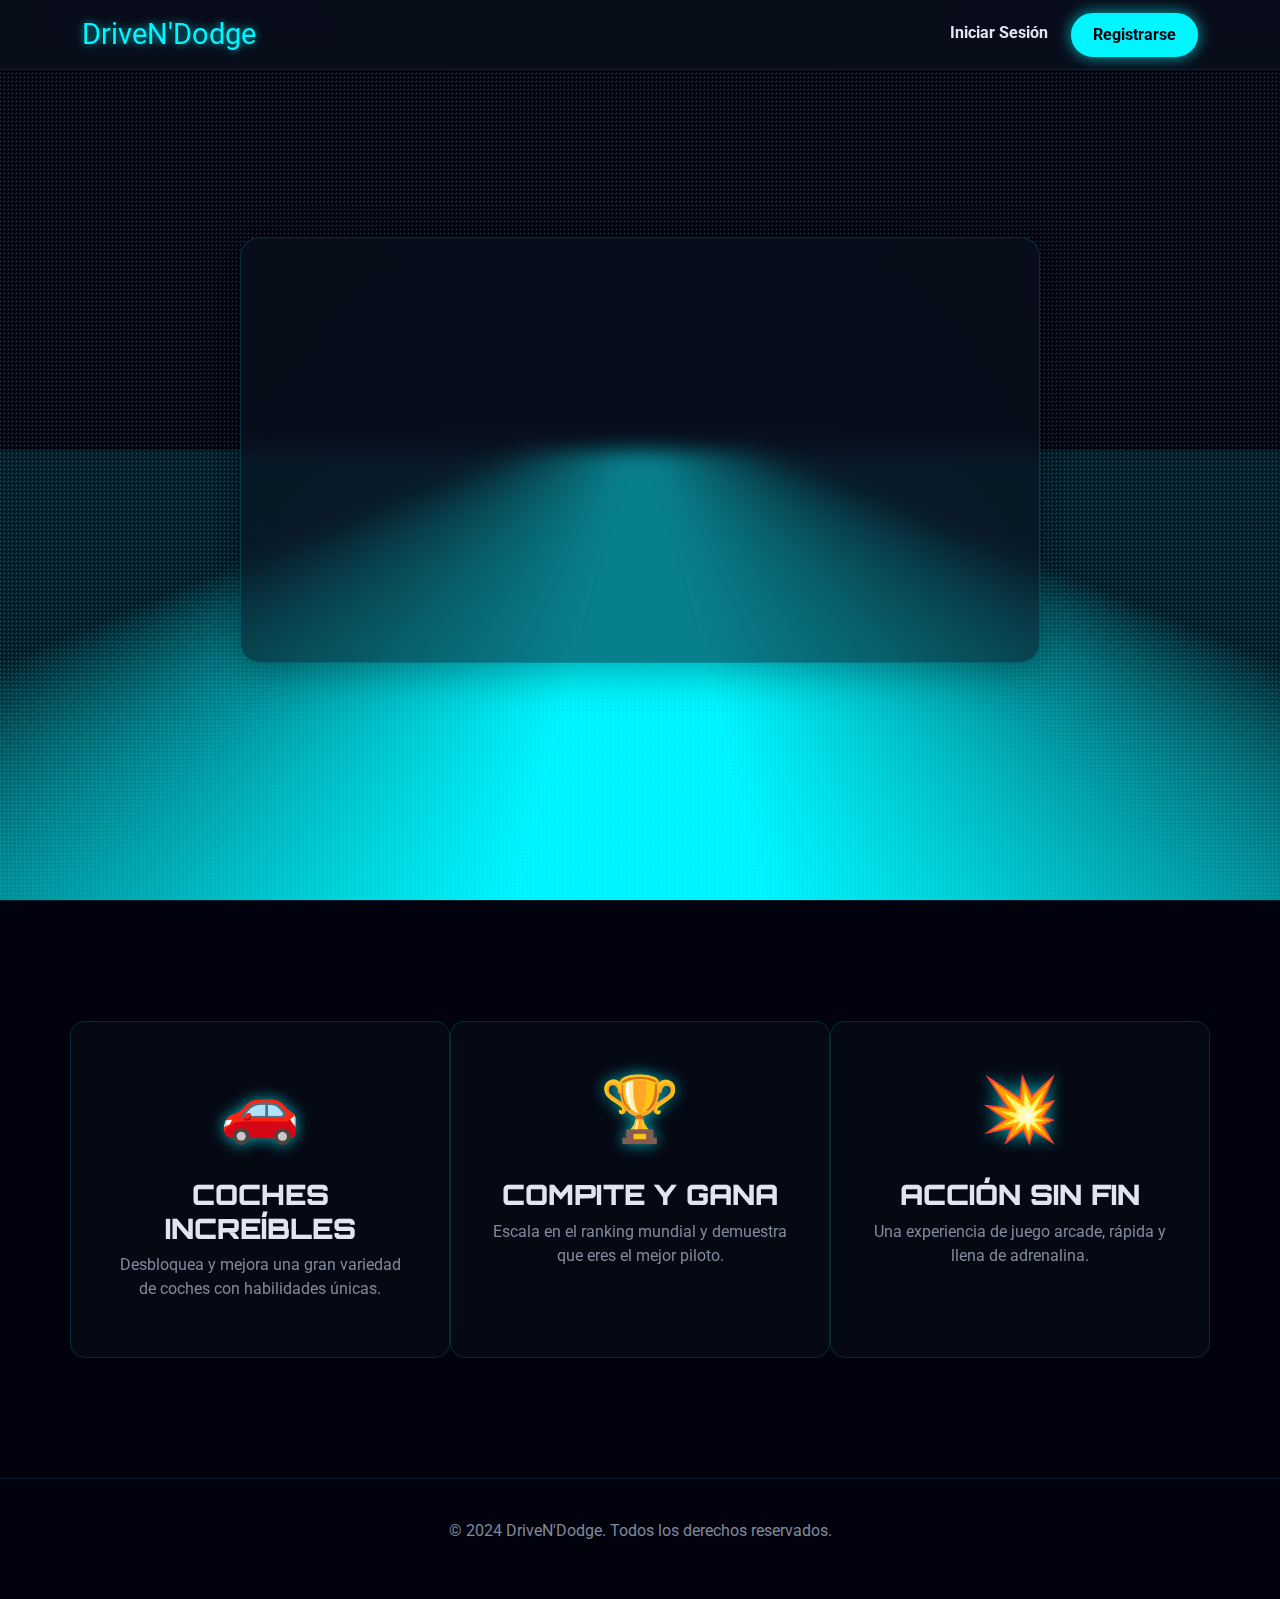
<file: java-backend/public/index.html>
<!DOCTYPE html>
<html lang="es">
<head>
    <meta charset="UTF-8">
    <meta name="viewport" content="width=device-width, initial-scale=1.0">
    <title>DriveN'Dodge - La Carrera de tu Vida</title>
    <link href="https://cdn.jsdelivr.net/npm/bootstrap@5.3.3/dist/css/bootstrap.min.css" rel="stylesheet">
    <link href="https://fonts.googleapis.com/css2?family=Orbitron:wght@400;700&family=Roboto:wght@400;700&display=swap" rel="stylesheet">
    <link rel="stylesheet" href="css/styles.css">
</head>
<body class="landing-body">

    <!-- Navbar -->
    <nav class="navbar navbar-expand-lg navbar-dark landing-nav fixed-top">
        <div class="container">
            <a class="navbar-brand" href="#">DriveN'Dodge</a>
            <button class="navbar-toggler" type="button" data-bs-toggle="collapse" data-bs-target="#landingNav">
                <span class="navbar-toggler-icon"></span>
            </button>
            <div class="collapse navbar-collapse" id="landingNav">
                <ul class="navbar-nav ms-auto">
                    <li class="nav-item">
                        <a class="nav-link" href="login.html">Iniciar Sesión</a>
                    </li>
                    <li class="nav-item">
                        <a class="btn btn-nav-action" href="register.html">Registrarse</a>
                    </li>
                </ul>
            </div>
        </div>
    </nav>

    <!-- Hero Section -->
    <header class="hero-section text-white text-center">
        <div class="container">
            <h1 class="hero-title">DOMINA EL ASFALTO</h1>
            <p class="hero-subtitle">Esquiva el tráfico, recoge monedas y demuestra quién es el rey de la carretera.</p>
        </div>
    </header>

    <!-- Features Section -->
    <section class="features-section">
        <div class="container">
            <div class="row text-center">
                <div class="col-md-4 feature">
                    <div class="feature-icon">🚗</div>
                    <h3>Coches Increíbles</h3>
                    <p>Desbloquea y mejora una gran variedad de coches con habilidades únicas.</p>
                </div>
                <div class="col-md-4 feature">
                    <div class="feature-icon">🏆</div>
                    <h3>Compite y Gana</h3>
                    <p>Escala en el ranking mundial y demuestra que eres el mejor piloto.</p>
                </div>
                <div class="col-md-4 feature">
                    <div class="feature-icon">💥</div>
                    <h3>Acción sin Fin</h3>
                    <p>Una experiencia de juego arcade, rápida y llena de adrenalina.</p>
                </div>
            </div>
        </div>
    </section>

    <!-- Footer -->
    <footer class="footer-section text-center">
        <p>&copy; 2024 DriveN'Dodge. Todos los derechos reservados.</p>
    </footer>

    <script src="https://cdn.jsdelivr.net/npm/bootstrap@5.3.3/dist/js/bootstrap.bundle.min.js"></script>
</body>
</html>
</file>
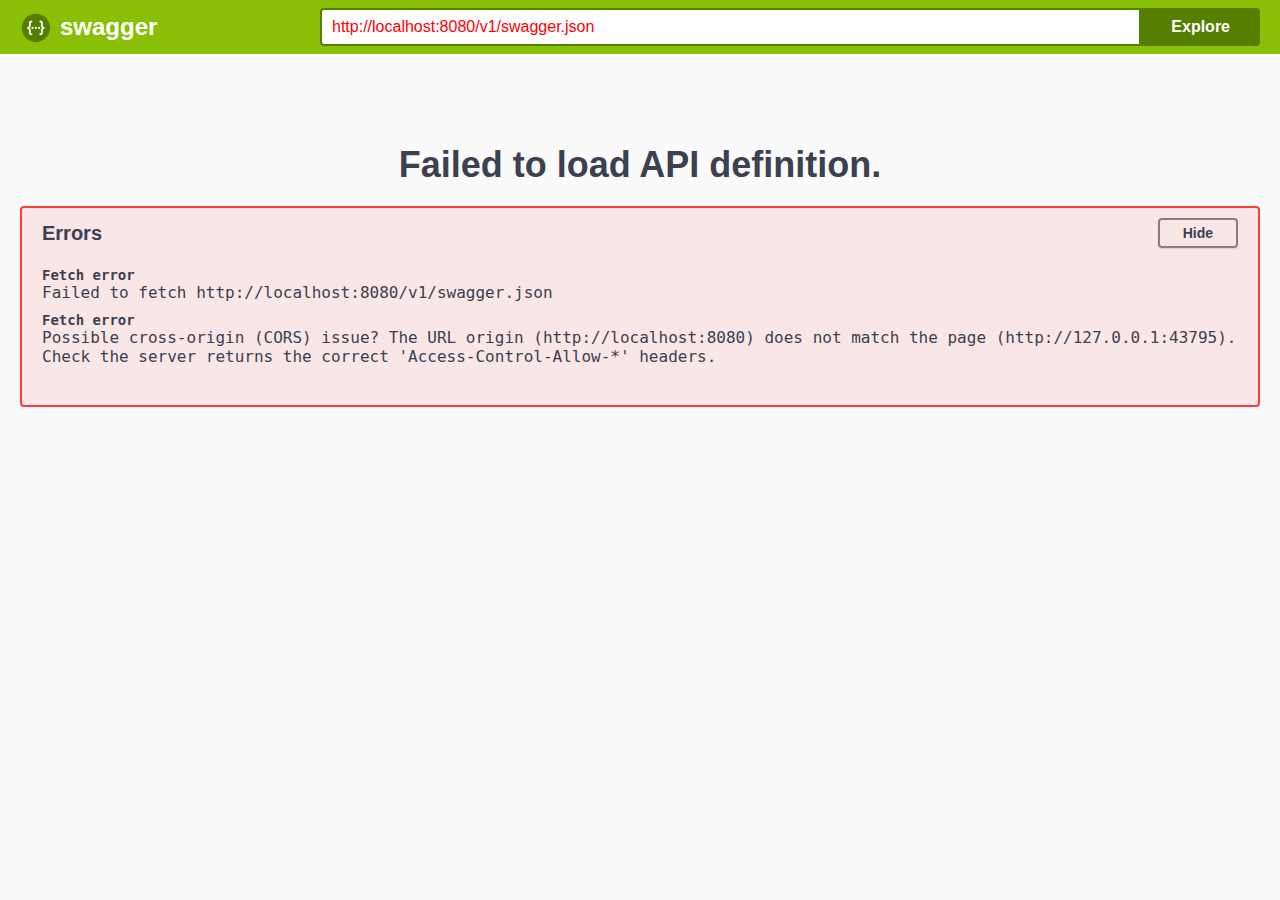
<file: java-backend/public/swagger/index.html>
<!-- HTML for static distribution bundle build -->
<!DOCTYPE html>
<html lang="en">
  <head>
    <meta charset="UTF-8">
    <title>Swagger UI</title>
    <link rel="stylesheet" type="text/css" href="./swagger-ui.css" >
    <link rel="icon" type="image/png" href="./favicon-32x32.png" sizes="32x32" />
    <link rel="icon" type="image/png" href="./favicon-16x16.png" sizes="16x16" />
    <style>
      html
      {
        box-sizing: border-box;
        overflow: -moz-scrollbars-vertical;
        overflow-y: scroll;
      }

      *,
      *:before,
      *:after
      {
        box-sizing: inherit;
      }

      body
      {
        margin:0;
        background: #fafafa;
      }
    </style>
  </head>

  <body>
    <div id="swagger-ui"></div>

    <script src="./swagger-ui-bundle.js"> </script>
    <script src="./swagger-ui-standalone-preset.js"> </script>
    <script>
    window.onload = function() {

      // Build a system
      const ui = SwaggerUIBundle({
        url: "http://localhost:8080/v1/swagger.json",
        dom_id: '#swagger-ui',
        deepLinking: true,
        presets: [
          SwaggerUIBundle.presets.apis,
          SwaggerUIStandalonePreset
        ],
        plugins: [
          SwaggerUIBundle.plugins.DownloadUrl
        ],
        layout: "StandaloneLayout"
      })

      window.ui = ui
    }
  </script>
  </body>
</html>
</file>
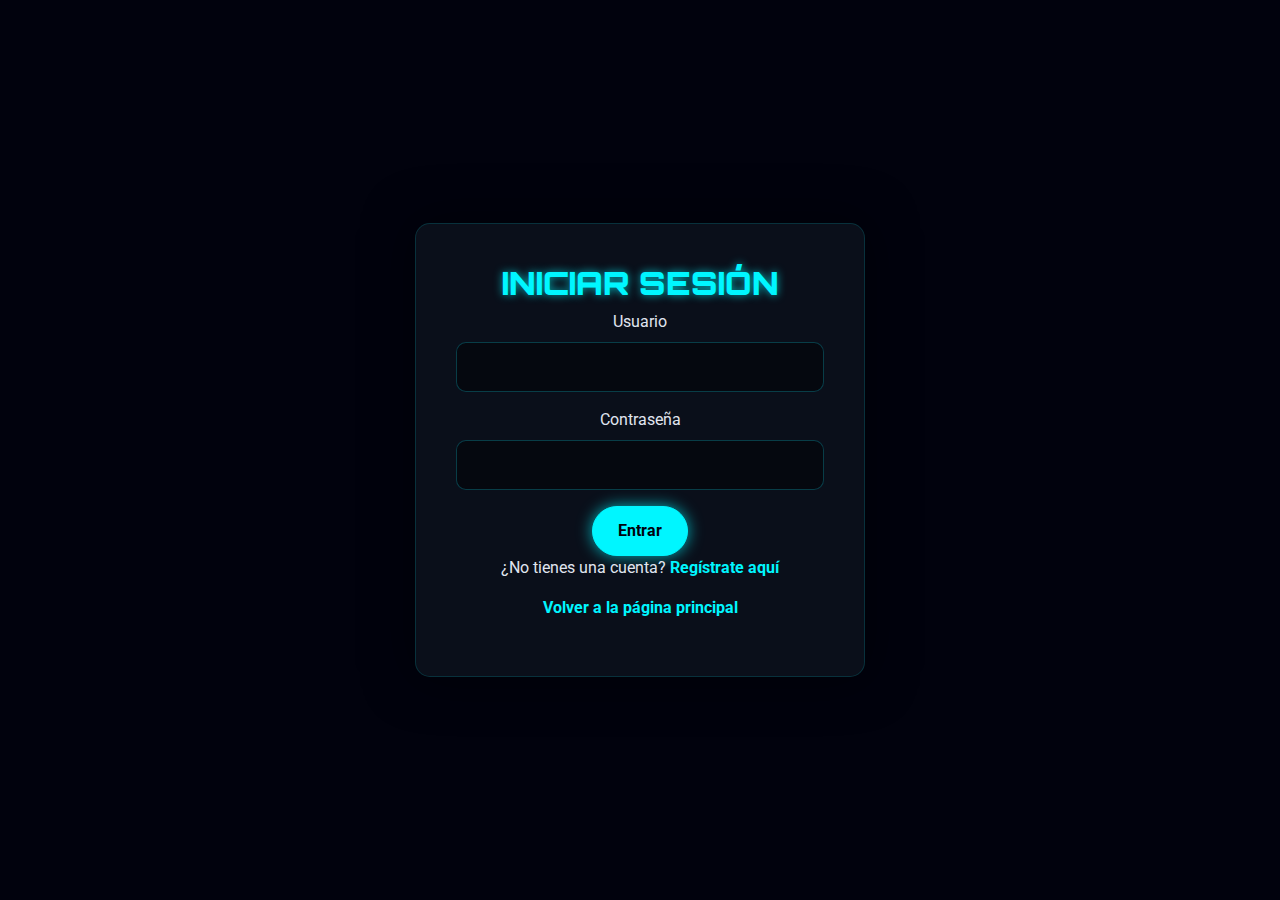
<file: java-backend/public/inventario.html>
<!DOCTYPE html>
<html lang="en">
<head>
    <meta charset="UTF-8">
    <meta name="viewport" content="width=device-width, initial-scale=1">
    <title>Inventario - DriveN'Dodge</title>

    <link href="https://cdn.jsdelivr.net/npm/bootstrap@5.3.3/dist/css/bootstrap.min.css" rel="stylesheet">
    <script src="https://ajax.googleapis.com/ajax/libs/jquery/3.7.1/jquery.min.js"></script>

    <!-- Tipografia futurista -->
    <link href="https://fonts.googleapis.com/css2?family=Orbitron:wght@400;700&display=swap" rel="stylesheet">

    <link rel="stylesheet" href="css/styles.css">
</head>

<body class="inventory-body">

<div class="container">
    <h1 class="inventory-h1">🎒 Inventario</h1>

    <div class="inventory-card">
        <table class="table table-borderless text-center inventory-table">
            <thead class="inventory-thead">
            <tr>
                <th>Ítem</th>
                <th>Valor (monedas)</th>
                <th>Cantidad</th>
            </tr>
            </thead>
            <tbody id="inventory-body" class="inventory-tbody">
            <!-- Files generades via JS -->
            </tbody>
        </table>

        <p id="empty-message" class="empty-text" style="display:none;">
            Encara no has comprat cap ítem. Ves a la tienda i compra algun booster! 🚀
        </p>

        <div class="text-center">
            <button class="btn-neon" onclick="window.location.href='shop.html'">
                Volver a la Tienda
            </button>
        </div>
    </div>
</div>

<script>
    $(document).ready(function () {

        // Només deixar entrar si està loguejat
        const username = localStorage.getItem("username");
        if (!username) {
            window.location.href = "login.html";
            return;
        }

        const invRaw = localStorage.getItem("inventory");

        if (!invRaw) {
            $("#empty-message").show();
            return;
        }

        let invObj;
        try {
            invObj = JSON.parse(invRaw);
        } catch (e) {
            console.error("Error parsejant inventory del localStorage:", e);
            $("#empty-message").show();
            return;
        }

        // Convertim objecte { id: {..}, ... } a array
        let entries = Object.values(invObj).filter(item =>
            item !== null &&
            item !== undefined &&
            typeof item === 'object'
        );

        if (entries.length === 0) {
            $("#empty-message").show();
            return;
        }

        let html = "";
        entries.forEach(function (item) {

            if (!item || !item.nombre) return;

            html += `
            <tr>
                <td>${item.nombre}</td>
                <td>${item.precio}</td>
                <td>${item.cantidad}</td>
            </tr>
        `;
        });

        if (html.trim() === "") {
            $("#empty-message").show();
        } else {
            $("#inventory-body").html(html);
        }
    });
</script>

</body>
</html>
</file>
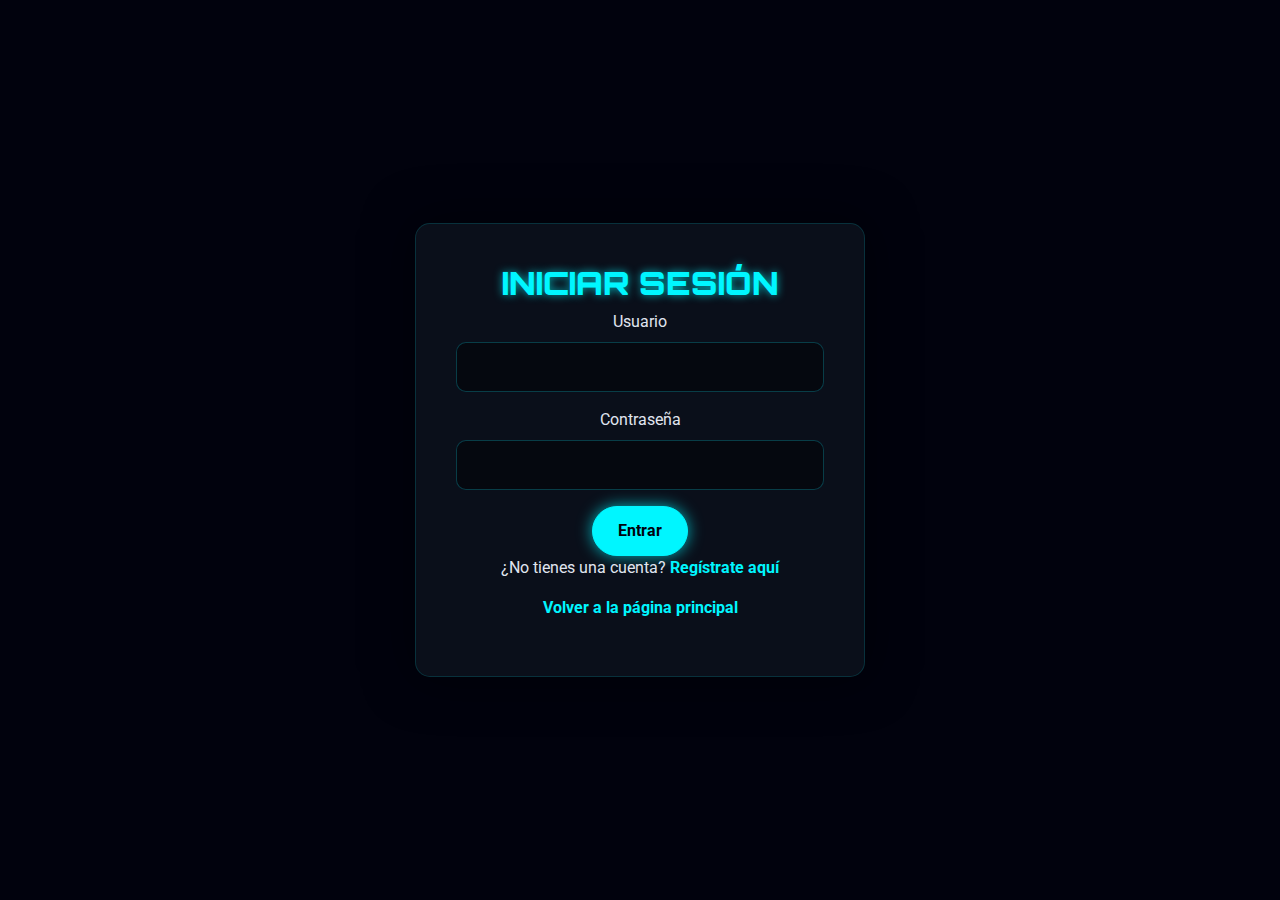
<file: java-backend/public/login.html>
<!DOCTYPE html>
<html lang="en">
<head>
    <meta charset="UTF-8">
    <meta name="viewport" content="width=device-width, initial-scale=1">
    <link href="https://cdn.jsdelivr.net/npm/bootstrap@5.3.3/dist/css/bootstrap.min.css" rel="stylesheet">
    <script src="https://cdn.jsdelivr.net/npm/bootstrap@5.3.3/dist/js/bootstrap.bundle.min.js"></script>
    <script src="https://ajax.googleapis.com/ajax/libs/jquery/3.7.1/jquery.min.js"></script>
    <title>Iniciar Sesión - DriveN'Dodge</title>
    <link rel="stylesheet" href="css/styles.css">
</head>
<body class="body-centered-layout">
<div class="container-custom form-container">
    <h2>Iniciar Sesión</h2>
    <div id="error-message" class="alert alert-danger" style="display: none;"></div>
    <div id="success-message" class="alert alert-success" style="display: none;"></div>
    <form id="login-form">
        <div class="mb-3">
            <label for="username" class="form-label">Usuario</label>
            <input type="text" class="form-control" id="username" name="username" required>
        </div>
        <div class="mb-3">
            <label for="password" class="form-label">Contraseña</label>
            <input type="password" class="form-control" id="password" name="password" required>
        </div>
        <button type="submit" class="btn btn-primary-custom">Entrar</button>
    </form>
    <div class="footer-text">
        <p>¿No tienes una cuenta? <a href="register.html">Regístrate aquí</a></p>
        <p><a href="index.html">Volver a la página principal</a></p>
    </div>
</div>

<script>
    $(document).ready(function() {
        $('#login-form').submit(function(event) {
            event.preventDefault();

            // Ocultar mensajes previos
            $('#error-message').hide();
            $('#success-message').hide();

            const username = $('#username').val();
            const password = $('#password').val();

            //petición AJAX al backend
            $.ajax({
                url: '/v1/auth/login', // La URL del endpoint de login
                type: 'POST',
                contentType: 'application/json',
                data: JSON.stringify({ username: username, password: password }),
                success: function(response) {
                    // Manejar respuesta exitosa
                    $('#success-message').text('¡Inicio de sesión exitoso! Redirigiendo...').show();
                    $('#login-form')[0].reset(); // Limpiar el formulario
		            //guardar informació usuari al local
                    localStorage.setItem("username", username);

                    // Redirigir a la página principal después de unos segundos
                    setTimeout(function() {
                        window.location.href = 'shop.html';
                    }, 1500);
                },
                error: function(jqXHR) {
                    // Manejar errores
                    let errorMessage = 'Error al iniciar sesión. Usuario o contraseña incorrectos.';
                    if (jqXHR.responseText) {
                        errorMessage = jqXHR.responseText;
                    }
                    $('#error-message').text(errorMessage).show();
                }
            });
        });
    });
</script>
</body>
</html>
</file>
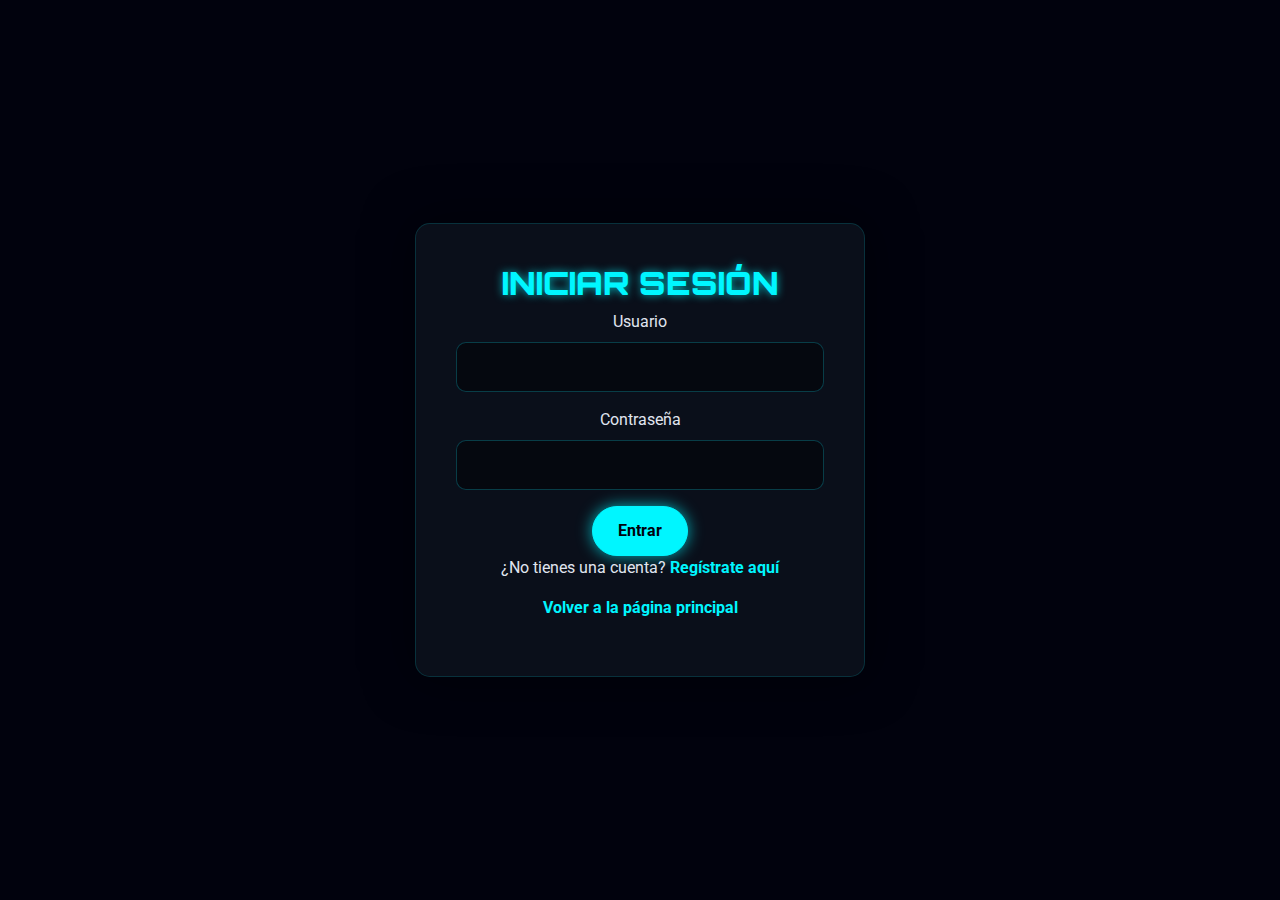
<file: java-backend/public/ranking.html>
<!DOCTYPE html>
<html lang="en">
<head>
    <meta charset="UTF-8">
    <meta name="viewport" content="width=device-width, initial-scale=1">
    <title>Ranking - DriveN'Dodge</title>

    <link href="https://cdn.jsdelivr.net/npm/bootstrap@5.3.3/dist/css/bootstrap.min.css" rel="stylesheet">
    <script src="https://ajax.googleapis.com/ajax/libs/jquery/3.7.1/jquery.min.js"></script>

    <!-- Tipografia futurista -->
    <link href="https://fonts.googleapis.com/css2?family=Orbitron:wght@400;700&display=swap" rel="stylesheet">

    <link rel="stylesheet" href="css/styles.css">
</head>

<body class="ranking-body">

<div class="container">
    <h1 class="ranking-h1">🏁 Ranking de Jugadores</h1>

    <div class="ranking-card">
        <table class="table table-borderless text-center ranking-table">
            <thead class="ranking-thead">
            <tr>
                <th>#</th>
                <th>Usuario</th>
                <th>Nombre</th>
                <th>Mejor Puntuación</th>
            </tr>
            </thead>
            <tbody id="ranking-body" class="ranking-tbody">
            <!-- Files generades via JS -->
            </tbody>
        </table>

        <div class="text-center">
            <button class="btn-neon" onclick="window.location.href='shop.html'">Volver a la Tienda</button>
        </div>
    </div>
</div>


<script>
    $(document).ready(function () {

        const username = localStorage.getItem("username");
        if (!username) {
            window.location.href = "login.html";
            return;
        }

        $.ajax({
            type: "GET",
            url: "/v1/shop/ranking",
            dataType: "json",
            success: function (data) {

                let html = "";
                data.forEach(function (user, index) {
                    html += `
                    <tr>
                        <td>${index + 1}</td>
                        <td>${user.username}</td>
                        <td>${user.nombre || ""}</td>
                        <td>${user.mejorPuntuacion}</td>
                    </tr>
                `;
                });

                $("#ranking-body").html(html);
            },
            error: function (jqXHR, textStatus, errorThrown) {
                console.error("Error cargando el ranking:", textStatus, errorThrown);
                alert("Error al cargar el ranking");
            }
        });

    });
</script>

</body>
</html>
</file>
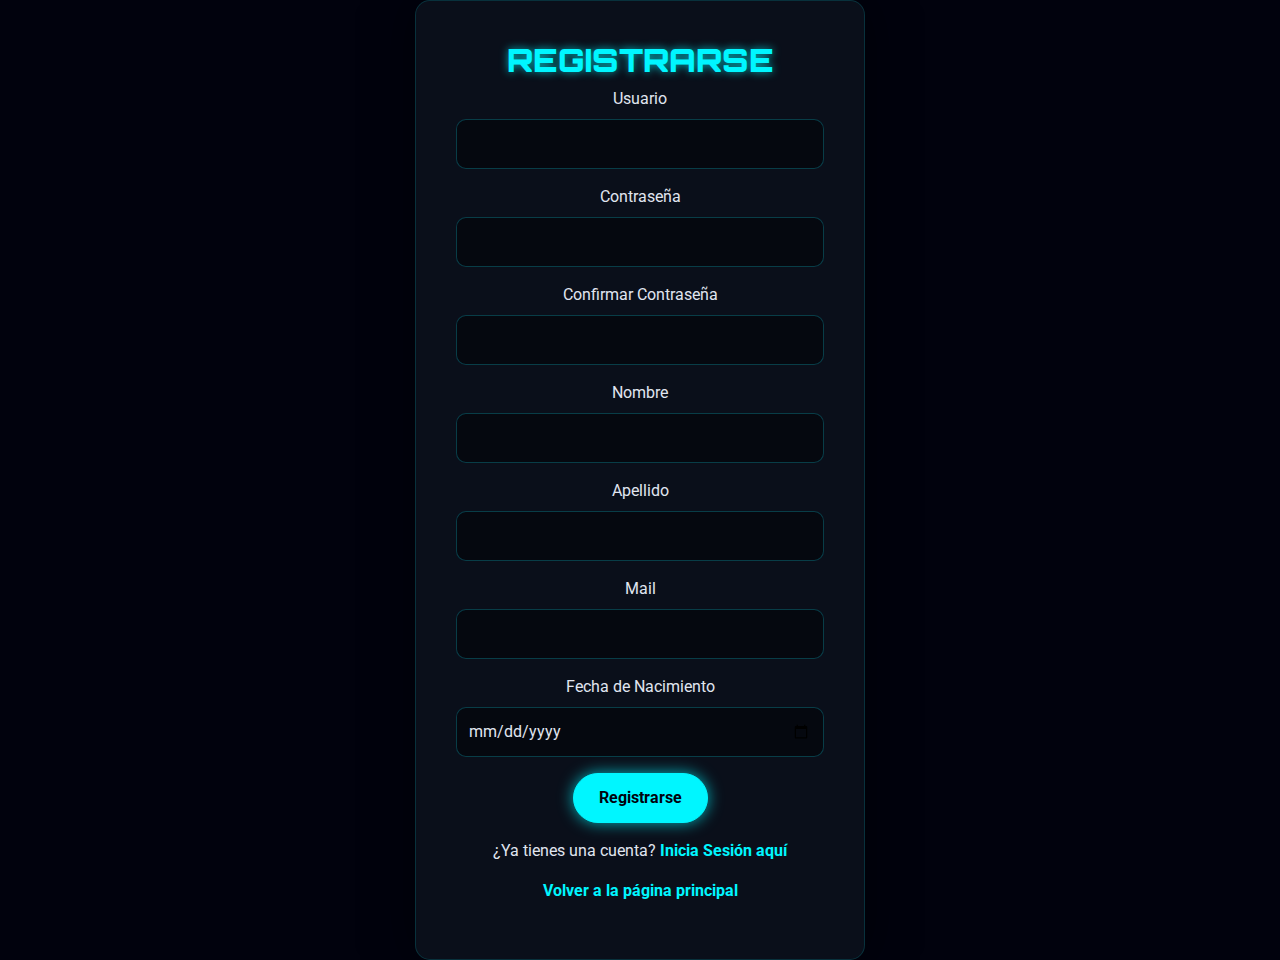
<file: java-backend/public/register.html>
<!DOCTYPE html>
<html lang="es">
<head>
    <meta charset="UTF-8">
    <meta name="viewport" content="width=device-width, initial-scale=1">
    <title>Registrarse - DriveN'Dodge</title>
    <link href="https://cdn.jsdelivr.net/npm/bootstrap@5.3.3/dist/css/bootstrap.min.css" rel="stylesheet">
    <script src="https://ajax.googleapis.com/ajax/libs/jquery/3.7.1/jquery.min.js"></script>
    <link rel="stylesheet" href="css/styles.css">
</head>
<body class="body-centered-layout">
<div class="container-custom form-container">
    <h2>Registrarse</h2>

    <div id="error-message" class="alert alert-danger" style="display: none"></div>
    <div id="success-message" class="alert alert-success" style="display: none"></div>

    <form id="register-form" novalidate>
        <div class="mb-3">
            <label for="username" class="form-label">Usuario</label>
            <input type="text" class="form-control" id="username" name="username" required>
            <small id="username-error" class="text-danger" style="display: none;"></small>
        </div>

        <div class="mb-3">
            <label for="password" class="form-label">Contraseña</label>
            <input type="password" class="form-control" id="password" name="password" required>
        </div>

        <div class="mb-3">
            <label for="confirm-password" class="form-label">Confirmar Contraseña</label>
            <input type="password" class="form-control" id="confirm-password" name="confirm-password" required>
            <small id="password-match-message" class="text-danger" style="display: none;">Las contraseñas no coinciden.</small>
        </div>

        <div class="mb-3">
            <label for="nombre" class="form-label">Nombre</label>
            <input type="text" class="form-control" id="nombre" name="nombre" required>
            <small id="nombre-error" class="text-danger" style="display: none;"></small>
        </div>

        <div class="mb-3">
            <label for="apellido" class="form-label">Apellido</label>
            <input type="text" class="form-control" id="apellido" name="apellido" required>
            <small id="apellido-error" class="text-danger" style="display: none;"></small>
        </div>
        <div class="mb-3">
            <label for="mail" class="form-label">Mail</label>
            <input type="email" class="form-control" id="mail" name="mail" required>
            <small id="mail-error" class="text-danger" style="display: none;"></small>
        </div>

        <div class="mb-3">
            <label for="fechaNacimiento" class="form-label">Fecha de Nacimiento</label>
            <input type="date" class="form-control" id="fechaNacimiento" name="fechaNacimiento" required>
            <small id="fecha-error" class="text-danger" style="display: none;"></small>
        </div>

        <button type="submit" class="btn btn-primary-custom">Registrarse</button>
    </form>

    <div class="footer-text mt-3">
        <p>¿Ya tienes una cuenta? <a href="login.html">Inicia Sesión aquí</a></p>
        <p><a href="index.html">Volver a la página principal</a></p>
    </div>
</div>

<script>
    $(document).ready(function() {

        // Configurar límites del datepicker según la edad mínima/máxima (mejora UX)
        (function configureDatepickerLimits() {
            const MIN_AGE = 16;
            const MAX_AGE = 122;
            const today = new Date();
            const cutoffMax = new Date(); // fecha máxima seleccionable = hoy - MIN_AGE
            cutoffMax.setFullYear(cutoffMax.getFullYear() - MIN_AGE);
            const cutoffMin = new Date(); // fecha mínima seleccionable = hoy - MAX_AGE
            cutoffMin.setFullYear(cutoffMin.getFullYear() - MAX_AGE);
            const pad = (n) => n < 10 ? '0' + n : n;
            const cutoffStrMax = cutoffMax.getFullYear() + '-' + pad(cutoffMax.getMonth()+1) + '-' + pad(cutoffMax.getDate());
            const cutoffStrMin = cutoffMin.getFullYear() + '-' + pad(cutoffMin.getMonth()+1) + '-' + pad(cutoffMin.getDate());
            $('#fechaNacimiento').attr('max', cutoffStrMax);
            $('#fechaNacimiento').attr('min', cutoffStrMin);
        })();

        $('#register-form input').on('input', function() {
            const id = $(this).attr('id');
            $(this).removeClass('is-invalid');
            $('#' + id + '-error').hide();
            if (id === 'password' || id === 'confirm-password') {
                $('#password-match-message').hide();
            }
        });


        $('#password, #confirm-password').on('input', function() {
            const password = $('#password').val();
            const confirmPassword = $('#confirm-password').val();

            if (password && confirmPassword && password !== confirmPassword) {
                $('#password, #confirm-password').addClass('is-invalid');
                $('#password-match-message').show();
            } else {
                $('#password, #confirm-password').removeClass('is-invalid');
                $('#password-match-message').hide();
            }
        });

        $('#register-form').submit(function(event) {
            event.preventDefault();

            $('#error-message').hide();
            $('#success-message').hide();

            const username = $('#username').val();
            const password = $('#password').val();
            const confirmPassword = $('#confirm-password').val();
            const nombre = $('#nombre').val();
            const apellido = $('#apellido').val();
            const mail = $('#mail').val();
            const fechaNacimiento = $('#fechaNacimiento').val();

            let valid = true;

            if (password !== confirmPassword) {
                $('#password-match-message').text('Las contraseñas no coinciden.').show();
                $('#password, #confirm-password').addClass('is-invalid');
                valid=false;
            }

            // ===============================================
            // INICIO: VALIDACIÓN DE CARACTERES ESPECIALES EN CAMPOS NO-EMAIL
            // ===============================================

            const regexUsername = /^[a-zA-Z0-9]+$/;
            const regexNombreApellido = /^[a-zA-ZáéíóúÁÉÍÓÚñÑ\s]+$/;

            if (!regexUsername.test(username)) {
                $('#username-error').text('El Usuario solo puede contener letras y números.').show();
                $('#username').addClass('is-invalid');
                valid= false;
            }

            if (!regexNombreApellido.test(nombre)) {
                $('#nombre-error').text('El Nombre no puede contener números ni caracteres especiales.').show();
                $('#nombre').addClass('is-invalid');
                valid = false;
            }

            if (!regexNombreApellido.test(apellido)) {
                $('#apellido-error').text('El Apellido no puede contener números ni caracteres especiales.').show();
                $('#apellido').addClass('is-invalid');
                valid = false;
            }

            // VALIDACIÓN DE EMAIL

            const regexEmail = /^[a-zA-Z0-9._%+-]+@[a-zA-Z0-9.-]+\.[a-zA-Z]{2,}$/;

            if (!regexEmail.test(mail)) {
                $('#mail-error').text('El correo electrónico no tiene un formato válido.').show();
                $('#mail').addClass('is-invalid');
                valid = false;
            }


            // ===============================================
            // VALIDACIÓN DE FECHA DE NACIMIENTO (Mínimo 16 años)
            // ===============================================

            const MIN_AGE = 16;
            const MAX_AGE = 122;
            if (!fechaNacimiento) {
                $('#fecha-error').text('La fecha de nacimiento es obligatoria.').show();
                $('#fechaNacimiento').addClass('is-invalid');
                valid = false;
            }
            const birthDate = new Date(fechaNacimiento);
            const today = new Date();
            // Fecha futura
            if (birthDate > today) {
                $('#fecha-error').text('La fecha de nacimiento no puede ser futura.').show();
                $('#fechaNacimiento').addClass('is-invalid');
                valid = false;
            }
            // Calcular edad
            let age = today.getFullYear() - birthDate.getFullYear();
            const m = today.getMonth() - birthDate.getMonth();
            if (m < 0 || (m === 0 && today.getDate() < birthDate.getDate())) {
                age--;
            }
            if (age < MIN_AGE) {
                $('#fecha-error').text('Debes tener al menos ' + MIN_AGE + ' años para registrarte.').show();
                $('#fechaNacimiento').addClass('is-invalid');
                valid = false;
            }
            if (age > MAX_AGE) {
                $('#fecha-error').text('No eres tan viejo, no intentes registrarte con más de ' + MAX_AGE + ' años.').show();
                $('#fechaNacimiento').addClass('is-invalid');
                valid = false;
            }

    if(!valid) return;

            // ===============================================
            // FIN: VALIDACIÓN
            // ===============================================

            $.ajax({
                url: '/v1/auth/register',
                type: 'POST',
                contentType: 'application/json',
                data: JSON.stringify({ username, password, nombre, apellido, email: mail, fechaNacimiento }),
                success: function(response) {
                    $('#success-message').text('¡Registro exitoso! Redirigiendo a la página de inicio de sesión...').show();
                    $('#register-form')[0].reset();
                    $('#password, #confirm-password').removeClass('is-invalid');
                    setTimeout(function() {
                        window.location.href = 'login.html';
                    }, 1500);
                },
                error: function(jqXHR) {
                    let errorMessage = 'Error en el registro. Por favor, inténtalo de nuevo.';
                    if (jqXHR.responseText) errorMessage = jqXHR.responseText;
                    $('#error-message').text(errorMessage).show();
                }
            });
        });

    });
</script>
</body>
</html>
</file>
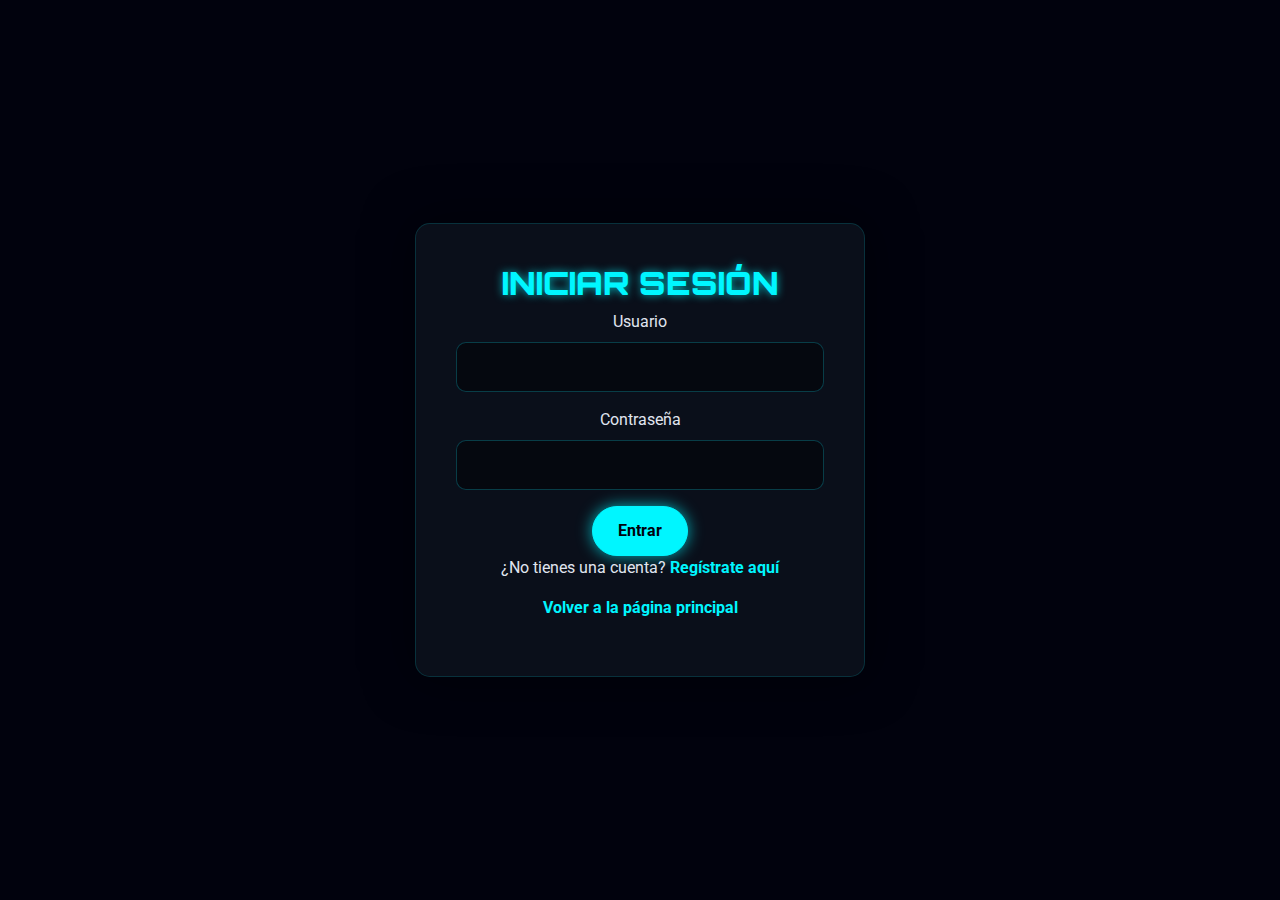
<file: java-backend/public/shop.html>
<!DOCTYPE html>
<html lang="en">
<head>
    <meta charset="UTF-8">
    <meta name="viewport" content="width=device-width, initial-scale=1">
    <link href="https://cdn.jsdelivr.net/npm/bootstrap@5.3.3/dist/css/bootstrap.min.css" rel="stylesheet">
    <script src="https://cdn.jsdelivr.net/npm/bootstrap@5.3.3/dist/js/bootstrap.bundle.min.js"></script>
    <script src="https://ajax.googleapis.com/ajax/libs/jquery/3.7.1/jquery.min.js"></script>
    <title>Tienda - DriveN'Dodge</title>
    <link rel="stylesheet" href="css/styles.css">
</head>
<body>
    <nav class="navbar navbar-expand-lg navbar-light navbar-custom">
        <div class="container">
            <a class="navbar-brand" href="index.html">DriveN'Dodge</a>
            <button class="navbar-toggler" type="button" data-bs-toggle="collapse" data-bs-target="#navbarNav" aria-controls="navbarNav" aria-expanded="false" aria-label="Toggle navigation">
                <span class="navbar-toggler-icon"></span>
            </button>
            <div class="collapse navbar-collapse" id="navbarNav">
                <ul class="navbar-nav ms-auto">
                    <li class="nav-item">
                        <a class="nav-link" href="perfil.html">Mi Perfil</a>
                    </li>
                    <li class="nav-item">
                        <a class="nav-link" href="ranking.html">Ranking</a>
                    </li>
                    <li class="nav-item">
                        <a class="nav-link" href="inventario.html">Inventario</a>
                    </li>
                    <li class="nav-item">
                        <span id="coins-display" class="nav-link fw-bold">💰 0</span>
                    </li>
                    <li class="nav-item">
                        <button id="logout-button" class="btn btn-logout">Cerrar Sesión</button>
                    </li>
                </ul>
            </div>
        </div>
    </nav>

    <div class="container container-main">
        <h1 class="shop-h1">Tienda de Artículos</h1>
        <div class="row row-cols-1 row-cols-md-3 g-4">
            <!-- Els ítems es carregaran dinàmicament aquí -->
        </div>
    </div>

    <script>
        $(document).ready(function() {

            // -------------------- LOGOUT --------------------
            $('#logout-button').on('click', function() {
                localStorage.removeItem("username");
                localStorage.removeItem("monedas");
                localStorage.removeItem("inventory");
                window.location.href = 'index.html';
            });

            // ------------------ VALIDAR LOGIN ------------------
            const username = localStorage.getItem("username");
            if (!username) {
                window.location.href = 'login.html';
                return;
            }

            // ------------------ MONEDES ------------------
            function updateCoinsDisplay() {
                const monedas = localStorage.getItem("monedas") || 0;
                $('#coins-display').text(`💰 ${monedas}`);
            }

            function loadCoinsFromBackend() {
                $.ajax({
                    type: 'GET',
                    url: '/v1/shop/monedas/' + encodeURIComponent(username),
                    dataType: 'json', // important: jQuery ja ens dona un objecte
                    success: function(response) {
                        // Backend retorna {"coins":1000}
                        const monedas = response.coins;
                        localStorage.setItem("monedas", monedas);
                        updateCoinsDisplay();
                    },
                    error: function(jqXHR, textStatus, errorThrown) {
                        console.error('Error obtenint monedes del backend:', textStatus, errorThrown);
                        localStorage.setItem("monedas", 0);
                        updateCoinsDisplay();
                    }
                });
            }

            loadCoinsFromBackend(); // carreguem monedes reals del backend


            // ------------------ INVENTARI ------------------
            if (!localStorage.getItem("inventory")) {
                localStorage.setItem("inventory", JSON.stringify({})); // objecte, no array
            }

            function addToInventory(item) {
                const inv = JSON.parse(localStorage.getItem("inventory"));
                const id = item.id;

                if (!inv[id]) {
                    inv[id] = {
                        id: item.id,
                        nombre: item.nombre,
                        precio: item.precio,
                        cantidad: 0
                    };
                }

                inv[id].cantidad += 1;
                localStorage.setItem("inventory", JSON.stringify(inv));
            }


            // ------------------ CARREGAR ITEMS ------------------

            $.ajax({
                type: 'GET',
                url: '/v1/shop/items',
                dataType: 'json',
                success: function(items) {
                    let shopItemsHtml = '';
                    items.forEach(function(item) {
                        let img = "";
                        if (item.id === 1) img = "img/booster_basic.png";
                        if (item.id === 2) img = "img/neumaticos.png";
                        shopItemsHtml += `
                            <div class="col">
                                <div class="card h-100 card-custom">
                                <img src="${img}" class="card-img-top" alt="${item.nombre}">
                                    <div class="card-body">
                                        <h5 class="card-title">${item.nombre}</h5>
                                        <p class="card-text">${item.descripcion}</p>
                                        <p class="price-tag">${item.precio} Monedas</p>
                                        <button class="btn btn-buy w-100"
                                                data-item-id="${item.id}"
                                                data-item-name="${item.nombre}"
                                                data-item-price="${item.precio}">
                                            Comprar
                                        </button>
                                    </div>
                                </div>
                            </div>`;
                    });
                    $('.row.g-4').html(shopItemsHtml);
                },
                error: function() {
                    alert("Error al cargar los ítems de la tienda");
                }
            });

            // ------------------ COMPRAR ITEM ------------------
            $(document).on('click', '.btn-buy', function() {
                const itemId = $(this).data('item-id');
                const itemName = $(this).data('item-name');
                const itemPrice = parseInt($(this).data('item-price'));
                let monedas = parseInt(localStorage.getItem("monedas"));

                if (monedas < itemPrice) {
                    alert("No tens suficients monedes!");
                    return;
                }

                $.ajax({
                    type: 'POST',
                    url: '/v1/shop/buy/' + itemId,
                    contentType: 'application/json',
                    data: JSON.stringify(username), // envia "admin" com JSON string
                    success: function(response) {
                        // restem monedes al front
                        monedas -= itemPrice;
                        localStorage.setItem("monedas", monedas);
                        updateCoinsDisplay();

                        addToInventory({ id: itemId, nombre: itemName, precio: itemPrice });

                        alert('¡Has comprado: ' + itemName + '!');
                    },
                    error: function(jqXHR) {
                        alert("Error al comprar el artículo:\n" + jqXHR.responseText);
                    }
                });
            });

        });

    </script>

</body>
</html>
</file>
<file: java-backend/public/css/styles.css>
/* ==========================================================================
   IMPORTS & ROOT VARIABLES
   ========================================================================== */
@import url('https://fonts.googleapis.com/css2?family=Orbitron:wght@900&family=Roboto:wght@400;700&display=swap');

:root {
    --primary-cyan: #00f6ff;
    --primary-magenta: #ff00ff;
    --glow-cyan: rgba(0, 246, 255, 0.7);
    --glow-magenta: rgba(255, 0, 255, 0.7);
    --dark-bg: #01020d;
    --dark-card: #0a0f1a;
    --text-light: #e0e5f0;
    --text-dark: #808a9a;
}

/* ==========================================================================
   BASE & UNIFIED AESTHETIC
   ========================================================================== */
body {
    font-family: 'Roboto', sans-serif;
    background-color: var(--dark-bg);
    color: var(--text-light);
    min-height: 100vh;
    margin: 0;
    overflow-x: hidden;
}

h1, h2, h3, h4, h5, h6 {
    font-family: 'Orbitron', sans-serif;
    font-weight: 900;
    color: var(--text-light);
    text-transform: uppercase;
}

/* ==========================================================================
   LANDING PAGE - THE GAME INTRO EXPERIENCE
   ========================================================================== */

/* --- Navigation --- */
.landing-nav {
    background-color: rgba(10, 15, 26, 0.6);
    backdrop-filter: blur(15px);
    -webkit-backdrop-filter: blur(15px);
    border-bottom: 1px solid rgba(0, 246, 255, 0.1);
}

.landing-nav .navbar-brand {
    font-size: 1.8rem;
    color: var(--primary-cyan);
    text-shadow: 0 0 8px var(--glow-cyan);
}

.landing-nav .nav-link {
    color: var(--text-light);
    font-weight: 700;
    margin-left: 15px;
    transition: color 0.3s, text-shadow 0.3s;
}

.landing-nav .nav-link:hover {
    color: var(--primary-cyan);
    text-shadow: 0 0 12px var(--glow-cyan);
}

.btn-nav-action {
    background-color: var(--primary-cyan);
    border: 2px solid var(--primary-cyan);
    color: var(--dark-bg);
    font-weight: 700;
    padding: 8px 20px;
    border-radius: 50px;
    transition: all 0.3s;
    margin-left: 15px;
    box-shadow: 0 0 15px var(--glow-cyan);
}

.btn-nav-action:hover {
    background-color: transparent;
    color: var(--primary-cyan);
    box-shadow: 0 0 25px var(--glow-cyan);
}

/* --- Animated Hero Scene --- */
.hero-section {
    position: relative;
    display: flex;
    align-items: center;
    justify-content: center;
    height: 100vh;
    overflow: hidden;
    background: radial-gradient(ellipse at 50% 100%, rgba(0, 10, 30, 0.5) 0%, transparent 80%);
}

/* The Road */
.hero-section::before {
    content: '';
    position: absolute;
    top: 50%;
    left: 50%;
    width: 100%;
    height: 100%;
    background: linear-gradient(transparent, rgba(0, 246, 255, 0.2), transparent),
                linear-gradient(90deg, transparent 40%, var(--primary-cyan) 49%, var(--primary-cyan) 51%, transparent 60%);
    background-size: 100% 2px, 100% 100%;
    transform-origin: top center;
    transform: translateX(-50%) perspective(300px) rotateX(80deg);
    animation: road-lines 10s linear infinite;
}

@keyframes road-lines {
    from { background-position: 0 0, 0 0; }
    to { background-position: 0 100vh, 0 0; }
}

/* Starry Sky */
.hero-section::after {
    content: '';
    position: absolute;
    top: 0;
    left: 0;
    width: 100%;
    height: 100%;
    background-image: radial-gradient(circle at 20% 30%, var(--glow-cyan), transparent 20%),
                      radial-gradient(circle at 80% 50%, var(--glow-magenta), transparent 20%);
    background-size: 4px 4px;
    animation: stars-twinkle 5s linear infinite;
}

@keyframes stars-twinkle {
    0% { opacity: 0.3; }
    50% { opacity: 0.8; }
    100% { opacity: 0.3; }
}

/* --- The Central Glass Card --- */
.hero-section .container {
    position: relative;
    z-index: 2;
    background: rgba(10, 15, 26, 0.5);
    border: 1px solid rgba(0, 246, 255, 0.15);
    border-radius: 20px;
    backdrop-filter: blur(10px);
    -webkit-backdrop-filter: blur(10px);
    padding: 50px;
    max-width: 800px;
    box-shadow: 0 10px 40px rgba(0, 0, 0, 0.3);
}

/* Staggered Animations for Card Content */
.hero-title, .hero-subtitle, .btn-hero-action {
    animation: fadeIn-up 1s ease-out forwards;
    opacity: 0;
}
.hero-subtitle { animation-delay: 0.2s; }
.btn-hero-action { animation-delay: 0.4s; }

@keyframes fadeIn-up {
    from { opacity: 0; transform: translateY(30px); }
    to { opacity: 1; transform: translateY(0); }
}

.hero-title {
    font-size: 5rem;
    color: #ffffff;
    text-shadow: 0 0 10px #fff, 0 0 25px var(--primary-cyan), 0 0 50px var(--glow-cyan);
    margin-bottom: 20px;
    animation: title-glitch 8s infinite alternate, fadeIn-up 1s ease-out forwards;
}

/* Glitch animation without color change */
@keyframes title-glitch {
    0%, 95%, 100% {
        transform: skewX(0);
        text-shadow: 0 0 10px #fff, 0 0 25px var(--primary-cyan), 0 0 50px var(--glow-cyan);
    }
    96% {
        transform: skewX(5deg);
        text-shadow: 0 0 10px #fff, 0 0 30px var(--primary-cyan), 0 0 60px var(--glow-cyan);
    }
    98% {
        transform: skewX(-5deg);
    }
}

.hero-subtitle {
    font-size: 1.5rem;
    color: var(--text-light);
    margin-bottom: 40px;
    font-weight: 400;
    text-shadow: 0 1px 5px rgba(0,0,0,0.7);
}

.btn-hero-action {
    font-size: 1.5rem;
    color: #ffffff;
    background: linear-gradient(45deg, var(--primary-cyan), var(--primary-magenta));
    border: none;
    padding: 15px 40px;
    border-radius: 50px;
    box-shadow: 0 0 30px var(--glow-cyan);
    transition: all 0.3s ease-in-out;
    animation: pulse-glow 3s infinite 1s, fadeIn-up 1s ease-out 0.4s forwards;
}

.btn-hero-action:hover {
    transform: scale(1.05);
    box-shadow: 0 0 50px var(--glow-cyan);
}

@keyframes pulse-glow {
    0% { box-shadow: 0 0 20px var(--glow-cyan); }
    50% { box-shadow: 0 0 35px var(--glow-cyan); }
    100% { box-shadow: 0 0 20px var(--glow-cyan); }
}

/* --- Features with Glassmorphism --- */
.features-section {
    padding: 120px 0;
    position: relative;
    border-top: 1px solid rgba(0, 246, 255, 0.1);
}

.feature {
    padding: 40px;
    background: rgba(10, 15, 26, 0.5);
    border: 1px solid rgba(0, 246, 255, 0.15);
    border-radius: 15px;
    backdrop-filter: blur(10px);
    -webkit-backdrop-filter: blur(10px);
    transition: transform 0.3s, box-shadow 0.3s;
}

.feature:hover {
    transform: translateY(-10px);
    box-shadow: 0 0 30px rgba(0, 246, 255, 0.1);
    border-color: rgba(0, 246, 255, 0.3);
}

.feature-icon {
    font-size: 4rem;
    margin-bottom: 20px;
    color: var(--primary-cyan);
    text-shadow: 0 0 15px var(--glow-cyan);
}

.feature h3 {
    color: var(--text-light);
}

.feature p {
    color: var(--text-dark);
}

.footer-section {
    padding: 40px 0;
    border-top: 1px solid rgba(0, 246, 255, 0.1);
    color: var(--text-dark);
}

/* ==========================================================================
   UNIFIED DARK THEME (LOGIN, REGISTER, SHOP, ETC.)
   ========================================================================== */
.body-centered-layout {
    display: flex;
    justify-content: center;
    align-items: center;
}

.container-custom {
    background-color: var(--dark-card);
    border-radius: 15px;
    box-shadow: 0 0 50px rgba(0,0,0,0.5);
    padding: 40px;
    text-align: center;
    width: 90%;
    border: 1px solid rgba(0, 246, 255, 0.15);
    color: var(--text-light);
}

.form-container { max-width: 450px; }

.container-custom h2 {
    color: var(--primary-cyan);
    text-shadow: 0 0 8px var(--glow-cyan);
}

.form-control {
    border-radius: 10px;
    padding: 12px;
    font-size: 1rem;
    border: 1px solid rgba(0, 246, 255, 0.2);
    background-color: #05080f;
    color: var(--text-light);
}

/* Fix for browser autofill styles */
.form-control:-webkit-autofill,
.form-control:-webkit-autofill:hover,
.form-control:-webkit-autofill:focus,
.form-control:-webkit-autofill:active {
    -webkit-text-fill-color: var(--text-light) !important;
    -webkit-box-shadow: 0 0 0 30px #05080f inset !important;
    transition: background-color 5000s ease-in-out 0s;
}

.form-control:focus {
    box-shadow: 0 0 0 0.25rem var(--glow-cyan);
    border-color: var(--primary-cyan);
    background-color: #080c14;
    color: var(--text-light);
}

.btn-primary-custom {
    background-color: var(--primary-cyan);
    border-color: var(--primary-cyan);
    color: var(--dark-bg);
    padding: 12px 25px;
    border-radius: 30px;
    transition: all 0.3s ease;
    font-weight: 700;
    box-shadow: 0 0 15px var(--glow-cyan);
}

.btn-primary-custom:hover {
    transform: translateY(-2px);
    box-shadow: 0 0 25px var(--glow-cyan);
}

.footer-text a {
    color: var(--primary-cyan);
    text-decoration: none;
    font-weight: 700;
}

.footer-text a:hover {
    text-decoration: underline;
    text-shadow: 0 0 5px var(--glow-cyan);
}

/* --- In-App Pages --- */
.navbar-custom {
    background-color: var(--dark-card);
    box-shadow: 0 2px 10px rgba(0, 0, 0, 0.2);
    padding: 15px 0;
    border-bottom: 1px solid rgba(0, 246, 255, 0.2);
}

.navbar-custom .navbar-brand {
    color: var(--primary-cyan) !important;
}

.btn-logout {
    background-color: var(--primary-magenta);
    border-color: var(--primary-magenta);
    box-shadow: 0 0 15px var(--glow-magenta);
}

.shop-h1, .ranking-h1, .inventory-h1, .profile-title {
    color: var(--primary-cyan);
    text-shadow: 0 0 10px var(--glow-cyan);
}

.card-custom, .ranking-card, .inventory-card, .profile-card {
    background: var(--dark-card);
    border: 1px solid rgba(0, 246, 255, 0.2);
}

.card-custom:hover, .ranking-card:hover, .inventory-card:hover, .profile-card:hover {
    transform: translateY(-5px);
    box-shadow: 0 8px 25px rgba(0, 246, 255, 0.15);
}

.card-title {
    color: var(--primary-cyan);
}

.price-tag {
    color: #28a745;
}

.btn-buy {
    background: linear-gradient(45deg, var(--primary-cyan), #00aaff);
    border: none;
    color: var(--dark-bg);
    font-weight: 700;
}

.ranking-thead, .inventory-thead {
    background: rgba(0, 246, 255, 0.1);
}

.ranking-tbody tr:hover, .inventory-tbody tr:hover {
    background: rgba(0, 246, 255, 0.05);
}
</file>
<file: java-backend/public/swagger/swagger-ui.css>
.swagger-ui{
  /*! normalize.css v7.0.0 | MIT License | github.com/necolas/normalize.css */font-family:sans-serif;color:#3b4151}.swagger-ui html{line-height:1.15;-ms-text-size-adjust:100%;-webkit-text-size-adjust:100%}.swagger-ui body{margin:0}.swagger-ui article,.swagger-ui aside,.swagger-ui footer,.swagger-ui header,.swagger-ui nav,.swagger-ui section{display:block}.swagger-ui h1{font-size:2em;margin:.67em 0}.swagger-ui figcaption,.swagger-ui figure,.swagger-ui main{display:block}.swagger-ui figure{margin:1em 40px}.swagger-ui hr{-webkit-box-sizing:content-box;box-sizing:content-box;height:0;overflow:visible}.swagger-ui pre{font-family:monospace,monospace;font-size:1em}.swagger-ui a{background-color:transparent;-webkit-text-decoration-skip:objects}.swagger-ui abbr[title]{border-bottom:none;text-decoration:underline;-webkit-text-decoration:underline dotted;text-decoration:underline dotted}.swagger-ui b,.swagger-ui strong{font-weight:inherit;font-weight:bolder}.swagger-ui code,.swagger-ui kbd,.swagger-ui samp{font-family:monospace,monospace;font-size:1em}.swagger-ui dfn{font-style:italic}.swagger-ui mark{background-color:#ff0;color:#000}.swagger-ui small{font-size:80%}.swagger-ui sub,.swagger-ui sup{font-size:75%;line-height:0;position:relative;vertical-align:baseline}.swagger-ui sub{bottom:-.25em}.swagger-ui sup{top:-.5em}.swagger-ui audio,.swagger-ui video{display:inline-block}.swagger-ui audio:not([controls]){display:none;height:0}.swagger-ui img{border-style:none}.swagger-ui svg:not(:root){overflow:hidden}.swagger-ui button,.swagger-ui input,.swagger-ui optgroup,.swagger-ui select,.swagger-ui textarea{font-family:sans-serif;font-size:100%;line-height:1.15;margin:0}.swagger-ui button,.swagger-ui input{overflow:visible}.swagger-ui button,.swagger-ui select{text-transform:none}.swagger-ui [type=reset],.swagger-ui [type=submit],.swagger-ui button,.swagger-ui html [type=button]{-webkit-appearance:button}.swagger-ui [type=button]::-moz-focus-inner,.swagger-ui [type=reset]::-moz-focus-inner,.swagger-ui [type=submit]::-moz-focus-inner,.swagger-ui button::-moz-focus-inner{border-style:none;padding:0}.swagger-ui [type=button]:-moz-focusring,.swagger-ui [type=reset]:-moz-focusring,.swagger-ui [type=submit]:-moz-focusring,.swagger-ui button:-moz-focusring{outline:1px dotted ButtonText}.swagger-ui fieldset{padding:.35em .75em .625em}.swagger-ui legend{-webkit-box-sizing:border-box;box-sizing:border-box;color:inherit;display:table;max-width:100%;padding:0;white-space:normal}.swagger-ui progress{display:inline-block;vertical-align:baseline}.swagger-ui textarea{overflow:auto}.swagger-ui [type=checkbox],.swagger-ui [type=radio]{-webkit-box-sizing:border-box;box-sizing:border-box;padding:0}.swagger-ui [type=number]::-webkit-inner-spin-button,.swagger-ui [type=number]::-webkit-outer-spin-button{height:auto}.swagger-ui [type=search]{-webkit-appearance:textfield;outline-offset:-2px}.swagger-ui [type=search]::-webkit-search-cancel-button,.swagger-ui [type=search]::-webkit-search-decoration{-webkit-appearance:none}.swagger-ui ::-webkit-file-upload-button{-webkit-appearance:button;font:inherit}.swagger-ui details,.swagger-ui menu{display:block}.swagger-ui summary{display:list-item}.swagger-ui canvas{display:inline-block}.swagger-ui [hidden],.swagger-ui template{display:none}.swagger-ui .debug *{outline:1px solid gold}.swagger-ui .debug-white *{outline:1px solid #fff}.swagger-ui .debug-black *{outline:1px solid #000}.swagger-ui .debug-grid{background:transparent url([data-uri]) repeat 0 0}.swagger-ui .debug-grid-16{background:transparent url([data-uri]) repeat 0 0}.swagger-ui .debug-grid-8-solid{background:#fff url([data-uri]) repeat 0 0}.swagger-ui .debug-grid-16-solid{background:#fff url([data-uri]) repeat 0 0}.swagger-ui .border-box,.swagger-ui a,.swagger-ui article,.swagger-ui body,.swagger-ui code,.swagger-ui dd,.swagger-ui div,.swagger-ui dl,.swagger-ui dt,.swagger-ui fieldset,.swagger-ui footer,.swagger-ui form,.swagger-ui h1,.swagger-ui h2,.swagger-ui h3,.swagger-ui h4,.swagger-ui h5,.swagger-ui h6,.swagger-ui header,.swagger-ui html,.swagger-ui input[type=email],.swagger-ui input[type=number],.swagger-ui input[type=password],.swagger-ui input[type=tel],.swagger-ui input[type=text],.swagger-ui input[type=url],.swagger-ui legend,.swagger-ui li,.swagger-ui main,.swagger-ui ol,.swagger-ui p,.swagger-ui pre,.swagger-ui section,.swagger-ui table,.swagger-ui td,.swagger-ui textarea,.swagger-ui th,.swagger-ui tr,.swagger-ui ul{-webkit-box-sizing:border-box;box-sizing:border-box}.swagger-ui .aspect-ratio{height:0;position:relative}.swagger-ui .aspect-ratio--16x9{padding-bottom:56.25%}.swagger-ui .aspect-ratio--9x16{padding-bottom:177.77%}.swagger-ui .aspect-ratio--4x3{padding-bottom:75%}.swagger-ui .aspect-ratio--3x4{padding-bottom:133.33%}.swagger-ui .aspect-ratio--6x4{padding-bottom:66.6%}.swagger-ui .aspect-ratio--4x6{padding-bottom:150%}.swagger-ui .aspect-ratio--8x5{padding-bottom:62.5%}.swagger-ui .aspect-ratio--5x8{padding-bottom:160%}.swagger-ui .aspect-ratio--7x5{padding-bottom:71.42%}.swagger-ui .aspect-ratio--5x7{padding-bottom:140%}.swagger-ui .aspect-ratio--1x1{padding-bottom:100%}.swagger-ui .aspect-ratio--object{position:absolute;top:0;right:0;bottom:0;left:0;width:100%;height:100%;z-index:100}@media screen and (min-width:30em){.swagger-ui .aspect-ratio-ns{height:0;position:relative}.swagger-ui .aspect-ratio--16x9-ns{padding-bottom:56.25%}.swagger-ui .aspect-ratio--9x16-ns{padding-bottom:177.77%}.swagger-ui .aspect-ratio--4x3-ns{padding-bottom:75%}.swagger-ui .aspect-ratio--3x4-ns{padding-bottom:133.33%}.swagger-ui .aspect-ratio--6x4-ns{padding-bottom:66.6%}.swagger-ui .aspect-ratio--4x6-ns{padding-bottom:150%}.swagger-ui .aspect-ratio--8x5-ns{padding-bottom:62.5%}.swagger-ui .aspect-ratio--5x8-ns{padding-bottom:160%}.swagger-ui .aspect-ratio--7x5-ns{padding-bottom:71.42%}.swagger-ui .aspect-ratio--5x7-ns{padding-bottom:140%}.swagger-ui .aspect-ratio--1x1-ns{padding-bottom:100%}.swagger-ui .aspect-ratio--object-ns{position:absolute;top:0;right:0;bottom:0;left:0;width:100%;height:100%;z-index:100}}@media screen and (min-width:30em) and (max-width:60em){.swagger-ui .aspect-ratio-m{height:0;position:relative}.swagger-ui .aspect-ratio--16x9-m{padding-bottom:56.25%}.swagger-ui .aspect-ratio--9x16-m{padding-bottom:177.77%}.swagger-ui .aspect-ratio--4x3-m{padding-bottom:75%}.swagger-ui .aspect-ratio--3x4-m{padding-bottom:133.33%}.swagger-ui .aspect-ratio--6x4-m{padding-bottom:66.6%}.swagger-ui .aspect-ratio--4x6-m{padding-bottom:150%}.swagger-ui .aspect-ratio--8x5-m{padding-bottom:62.5%}.swagger-ui .aspect-ratio--5x8-m{padding-bottom:160%}.swagger-ui .aspect-ratio--7x5-m{padding-bottom:71.42%}.swagger-ui .aspect-ratio--5x7-m{padding-bottom:140%}.swagger-ui .aspect-ratio--1x1-m{padding-bottom:100%}.swagger-ui .aspect-ratio--object-m{position:absolute;top:0;right:0;bottom:0;left:0;width:100%;height:100%;z-index:100}}@media screen and (min-width:60em){.swagger-ui .aspect-ratio-l{height:0;position:relative}.swagger-ui .aspect-ratio--16x9-l{padding-bottom:56.25%}.swagger-ui .aspect-ratio--9x16-l{padding-bottom:177.77%}.swagger-ui .aspect-ratio--4x3-l{padding-bottom:75%}.swagger-ui .aspect-ratio--3x4-l{padding-bottom:133.33%}.swagger-ui .aspect-ratio--6x4-l{padding-bottom:66.6%}.swagger-ui .aspect-ratio--4x6-l{padding-bottom:150%}.swagger-ui .aspect-ratio--8x5-l{padding-bottom:62.5%}.swagger-ui .aspect-ratio--5x8-l{padding-bottom:160%}.swagger-ui .aspect-ratio--7x5-l{padding-bottom:71.42%}.swagger-ui .aspect-ratio--5x7-l{padding-bottom:140%}.swagger-ui .aspect-ratio--1x1-l{padding-bottom:100%}.swagger-ui .aspect-ratio--object-l{position:absolute;top:0;right:0;bottom:0;left:0;width:100%;height:100%;z-index:100}}.swagger-ui img{max-width:100%}.swagger-ui .cover{background-size:cover!important}.swagger-ui .contain{background-size:contain!important}@media screen and (min-width:30em){.swagger-ui .cover-ns{background-size:cover!important}.swagger-ui .contain-ns{background-size:contain!important}}@media screen and (min-width:30em) and (max-width:60em){.swagger-ui .cover-m{background-size:cover!important}.swagger-ui .contain-m{background-size:contain!important}}@media screen and (min-width:60em){.swagger-ui .cover-l{background-size:cover!important}.swagger-ui .contain-l{background-size:contain!important}}.swagger-ui .bg-center{background-repeat:no-repeat;background-position:50%}.swagger-ui .bg-top{background-repeat:no-repeat;background-position:top}.swagger-ui .bg-right{background-repeat:no-repeat;background-position:100%}.swagger-ui .bg-bottom{background-repeat:no-repeat;background-position:bottom}.swagger-ui .bg-left{background-repeat:no-repeat;background-position:0}@media screen and (min-width:30em){.swagger-ui .bg-center-ns{background-repeat:no-repeat;background-position:50%}.swagger-ui .bg-top-ns{background-repeat:no-repeat;background-position:top}.swagger-ui .bg-right-ns{background-repeat:no-repeat;background-position:100%}.swagger-ui .bg-bottom-ns{background-repeat:no-repeat;background-position:bottom}.swagger-ui .bg-left-ns{background-repeat:no-repeat;background-position:0}}@media screen and (min-width:30em) and (max-width:60em){.swagger-ui .bg-center-m{background-repeat:no-repeat;background-position:50%}.swagger-ui .bg-top-m{background-repeat:no-repeat;background-position:top}.swagger-ui .bg-right-m{background-repeat:no-repeat;background-position:100%}.swagger-ui .bg-bottom-m{background-repeat:no-repeat;background-position:bottom}.swagger-ui .bg-left-m{background-repeat:no-repeat;background-position:0}}@media screen and (min-width:60em){.swagger-ui .bg-center-l{background-repeat:no-repeat;background-position:50%}.swagger-ui .bg-top-l{background-repeat:no-repeat;background-position:top}.swagger-ui .bg-right-l{background-repeat:no-repeat;background-position:100%}.swagger-ui .bg-bottom-l{background-repeat:no-repeat;background-position:bottom}.swagger-ui .bg-left-l{background-repeat:no-repeat;background-position:0}}.swagger-ui .outline{outline:1px solid}.swagger-ui .outline-transparent{outline:1px solid transparent}.swagger-ui .outline-0{outline:0}@media screen and (min-width:30em){.swagger-ui .outline-ns{outline:1px solid}.swagger-ui .outline-transparent-ns{outline:1px solid transparent}.swagger-ui .outline-0-ns{outline:0}}@media screen and (min-width:30em) and (max-width:60em){.swagger-ui .outline-m{outline:1px solid}.swagger-ui .outline-transparent-m{outline:1px solid transparent}.swagger-ui .outline-0-m{outline:0}}@media screen and (min-width:60em){.swagger-ui .outline-l{outline:1px solid}.swagger-ui .outline-transparent-l{outline:1px solid transparent}.swagger-ui .outline-0-l{outline:0}}.swagger-ui .ba{border-style:solid;border-width:1px}.swagger-ui .bt{border-top-style:solid;border-top-width:1px}.swagger-ui .br{border-right-style:solid;border-right-width:1px}.swagger-ui .bb{border-bottom-style:solid;border-bottom-width:1px}.swagger-ui .bl{border-left-style:solid;border-left-width:1px}.swagger-ui .bn{border-style:none;border-width:0}@media screen and (min-width:30em){.swagger-ui .ba-ns{border-style:solid;border-width:1px}.swagger-ui .bt-ns{border-top-style:solid;border-top-width:1px}.swagger-ui .br-ns{border-right-style:solid;border-right-width:1px}.swagger-ui .bb-ns{border-bottom-style:solid;border-bottom-width:1px}.swagger-ui .bl-ns{border-left-style:solid;border-left-width:1px}.swagger-ui .bn-ns{border-style:none;border-width:0}}@media screen and (min-width:30em) and (max-width:60em){.swagger-ui .ba-m{border-style:solid;border-width:1px}.swagger-ui .bt-m{border-top-style:solid;border-top-width:1px}.swagger-ui .br-m{border-right-style:solid;border-right-width:1px}.swagger-ui .bb-m{border-bottom-style:solid;border-bottom-width:1px}.swagger-ui .bl-m{border-left-style:solid;border-left-width:1px}.swagger-ui .bn-m{border-style:none;border-width:0}}@media screen and (min-width:60em){.swagger-ui .ba-l{border-style:solid;border-width:1px}.swagger-ui .bt-l{border-top-style:solid;border-top-width:1px}.swagger-ui .br-l{border-right-style:solid;border-right-width:1px}.swagger-ui .bb-l{border-bottom-style:solid;border-bottom-width:1px}.swagger-ui .bl-l{border-left-style:solid;border-left-width:1px}.swagger-ui .bn-l{border-style:none;border-width:0}}.swagger-ui .b--black{border-color:#000}.swagger-ui .b--near-black{border-color:#111}.swagger-ui .b--dark-gray{border-color:#333}.swagger-ui .b--mid-gray{border-color:#555}.swagger-ui .b--gray{border-color:#777}.swagger-ui .b--silver{border-color:#999}.swagger-ui .b--light-silver{border-color:#aaa}.swagger-ui .b--moon-gray{border-color:#ccc}.swagger-ui .b--light-gray{border-color:#eee}.swagger-ui .b--near-white{border-color:#f4f4f4}.swagger-ui .b--white{border-color:#fff}.swagger-ui .b--white-90{border-color:hsla(0,0%,100%,.9)}.swagger-ui .b--white-80{border-color:hsla(0,0%,100%,.8)}.swagger-ui .b--white-70{border-color:hsla(0,0%,100%,.7)}.swagger-ui .b--white-60{border-color:hsla(0,0%,100%,.6)}.swagger-ui .b--white-50{border-color:hsla(0,0%,100%,.5)}.swagger-ui .b--white-40{border-color:hsla(0,0%,100%,.4)}.swagger-ui .b--white-30{border-color:hsla(0,0%,100%,.3)}.swagger-ui .b--white-20{border-color:hsla(0,0%,100%,.2)}.swagger-ui .b--white-10{border-color:hsla(0,0%,100%,.1)}.swagger-ui .b--white-05{border-color:hsla(0,0%,100%,.05)}.swagger-ui .b--white-025{border-color:hsla(0,0%,100%,.025)}.swagger-ui .b--white-0125{border-color:hsla(0,0%,100%,.0125)}.swagger-ui .b--black-90{border-color:rgba(0,0,0,.9)}.swagger-ui .b--black-80{border-color:rgba(0,0,0,.8)}.swagger-ui .b--black-70{border-color:rgba(0,0,0,.7)}.swagger-ui .b--black-60{border-color:rgba(0,0,0,.6)}.swagger-ui .b--black-50{border-color:rgba(0,0,0,.5)}.swagger-ui .b--black-40{border-color:rgba(0,0,0,.4)}.swagger-ui .b--black-30{border-color:rgba(0,0,0,.3)}.swagger-ui .b--black-20{border-color:rgba(0,0,0,.2)}.swagger-ui .b--black-10{border-color:rgba(0,0,0,.1)}.swagger-ui .b--black-05{border-color:rgba(0,0,0,.05)}.swagger-ui .b--black-025{border-color:rgba(0,0,0,.025)}.swagger-ui .b--black-0125{border-color:rgba(0,0,0,.0125)}.swagger-ui .b--dark-red{border-color:#e7040f}.swagger-ui .b--red{border-color:#ff4136}.swagger-ui .b--light-red{border-color:#ff725c}.swagger-ui .b--orange{border-color:#ff6300}.swagger-ui .b--gold{border-color:#ffb700}.swagger-ui .b--yellow{border-color:gold}.swagger-ui .b--light-yellow{border-color:#fbf1a9}.swagger-ui .b--purple{border-color:#5e2ca5}.swagger-ui .b--light-purple{border-color:#a463f2}.swagger-ui .b--dark-pink{border-color:#d5008f}.swagger-ui .b--hot-pink{border-color:#ff41b4}.swagger-ui .b--pink{border-color:#ff80cc}.swagger-ui .b--light-pink{border-color:#ffa3d7}.swagger-ui .b--dark-green{border-color:#137752}.swagger-ui .b--green{border-color:#19a974}.swagger-ui .b--light-green{border-color:#9eebcf}.swagger-ui .b--navy{border-color:#001b44}.swagger-ui .b--dark-blue{border-color:#00449e}.swagger-ui .b--blue{border-color:#357edd}.swagger-ui .b--light-blue{border-color:#96ccff}.swagger-ui .b--lightest-blue{border-color:#cdecff}.swagger-ui .b--washed-blue{border-color:#f6fffe}.swagger-ui .b--washed-green{border-color:#e8fdf5}.swagger-ui .b--washed-yellow{border-color:#fffceb}.swagger-ui .b--washed-red{border-color:#ffdfdf}.swagger-ui .b--transparent{border-color:transparent}.swagger-ui .b--inherit{border-color:inherit}.swagger-ui .br0{border-radius:0}.swagger-ui .br1{border-radius:.125rem}.swagger-ui .br2{border-radius:.25rem}.swagger-ui .br3{border-radius:.5rem}.swagger-ui .br4{border-radius:1rem}.swagger-ui .br-100{border-radius:100%}.swagger-ui .br-pill{border-radius:9999px}.swagger-ui .br--bottom{border-top-left-radius:0;border-top-right-radius:0}.swagger-ui .br--top{border-bottom-left-radius:0;border-bottom-right-radius:0}.swagger-ui .br--right{border-top-left-radius:0;border-bottom-left-radius:0}.swagger-ui .br--left{border-top-right-radius:0;border-bottom-right-radius:0}@media screen and (min-width:30em){.swagger-ui .br0-ns{border-radius:0}.swagger-ui .br1-ns{border-radius:.125rem}.swagger-ui .br2-ns{border-radius:.25rem}.swagger-ui .br3-ns{border-radius:.5rem}.swagger-ui .br4-ns{border-radius:1rem}.swagger-ui .br-100-ns{border-radius:100%}.swagger-ui .br-pill-ns{border-radius:9999px}.swagger-ui .br--bottom-ns{border-top-left-radius:0;border-top-right-radius:0}.swagger-ui .br--top-ns{border-bottom-left-radius:0;border-bottom-right-radius:0}.swagger-ui .br--right-ns{border-top-left-radius:0;border-bottom-left-radius:0}.swagger-ui .br--left-ns{border-top-right-radius:0;border-bottom-right-radius:0}}@media screen and (min-width:30em) and (max-width:60em){.swagger-ui .br0-m{border-radius:0}.swagger-ui .br1-m{border-radius:.125rem}.swagger-ui .br2-m{border-radius:.25rem}.swagger-ui .br3-m{border-radius:.5rem}.swagger-ui .br4-m{border-radius:1rem}.swagger-ui .br-100-m{border-radius:100%}.swagger-ui .br-pill-m{border-radius:9999px}.swagger-ui .br--bottom-m{border-top-left-radius:0;border-top-right-radius:0}.swagger-ui .br--top-m{border-bottom-left-radius:0;border-bottom-right-radius:0}.swagger-ui .br--right-m{border-top-left-radius:0;border-bottom-left-radius:0}.swagger-ui .br--left-m{border-top-right-radius:0;border-bottom-right-radius:0}}@media screen and (min-width:60em){.swagger-ui .br0-l{border-radius:0}.swagger-ui .br1-l{border-radius:.125rem}.swagger-ui .br2-l{border-radius:.25rem}.swagger-ui .br3-l{border-radius:.5rem}.swagger-ui .br4-l{border-radius:1rem}.swagger-ui .br-100-l{border-radius:100%}.swagger-ui .br-pill-l{border-radius:9999px}.swagger-ui .br--bottom-l{border-radius-top-left:0;border-radius-top-right:0}.swagger-ui .br--top-l{border-bottom-left-radius:0;border-bottom-right-radius:0}.swagger-ui .br--right-l{border-top-left-radius:0;border-bottom-left-radius:0}.swagger-ui .br--left-l{border-top-right-radius:0;border-bottom-right-radius:0}}.swagger-ui .b--dotted{border-style:dotted}.swagger-ui .b--dashed{border-style:dashed}.swagger-ui .b--solid{border-style:solid}.swagger-ui .b--none{border-style:none}@media screen and (min-width:30em){.swagger-ui .b--dotted-ns{border-style:dotted}.swagger-ui .b--dashed-ns{border-style:dashed}.swagger-ui .b--solid-ns{border-style:solid}.swagger-ui .b--none-ns{border-style:none}}@media screen and (min-width:30em) and (max-width:60em){.swagger-ui .b--dotted-m{border-style:dotted}.swagger-ui .b--dashed-m{border-style:dashed}.swagger-ui .b--solid-m{border-style:solid}.swagger-ui .b--none-m{border-style:none}}@media screen and (min-width:60em){.swagger-ui .b--dotted-l{border-style:dotted}.swagger-ui .b--dashed-l{border-style:dashed}.swagger-ui .b--solid-l{border-style:solid}.swagger-ui .b--none-l{border-style:none}}.swagger-ui .bw0{border-width:0}.swagger-ui .bw1{border-width:.125rem}.swagger-ui .bw2{border-width:.25rem}.swagger-ui .bw3{border-width:.5rem}.swagger-ui .bw4{border-width:1rem}.swagger-ui .bw5{border-width:2rem}.swagger-ui .bt-0{border-top-width:0}.swagger-ui .br-0{border-right-width:0}.swagger-ui .bb-0{border-bottom-width:0}.swagger-ui .bl-0{border-left-width:0}@media screen and (min-width:30em){.swagger-ui .bw0-ns{border-width:0}.swagger-ui .bw1-ns{border-width:.125rem}.swagger-ui .bw2-ns{border-width:.25rem}.swagger-ui .bw3-ns{border-width:.5rem}.swagger-ui .bw4-ns{border-width:1rem}.swagger-ui .bw5-ns{border-width:2rem}.swagger-ui .bt-0-ns{border-top-width:0}.swagger-ui .br-0-ns{border-right-width:0}.swagger-ui .bb-0-ns{border-bottom-width:0}.swagger-ui .bl-0-ns{border-left-width:0}}@media screen and (min-width:30em) and (max-width:60em){.swagger-ui .bw0-m{border-width:0}.swagger-ui .bw1-m{border-width:.125rem}.swagger-ui .bw2-m{border-width:.25rem}.swagger-ui .bw3-m{border-width:.5rem}.swagger-ui .bw4-m{border-width:1rem}.swagger-ui .bw5-m{border-width:2rem}.swagger-ui .bt-0-m{border-top-width:0}.swagger-ui .br-0-m{border-right-width:0}.swagger-ui .bb-0-m{border-bottom-width:0}.swagger-ui .bl-0-m{border-left-width:0}}@media screen and (min-width:60em){.swagger-ui .bw0-l{border-width:0}.swagger-ui .bw1-l{border-width:.125rem}.swagger-ui .bw2-l{border-width:.25rem}.swagger-ui .bw3-l{border-width:.5rem}.swagger-ui .bw4-l{border-width:1rem}.swagger-ui .bw5-l{border-width:2rem}.swagger-ui .bt-0-l{border-top-width:0}.swagger-ui .br-0-l{border-right-width:0}.swagger-ui .bb-0-l{border-bottom-width:0}.swagger-ui .bl-0-l{border-left-width:0}}.swagger-ui .shadow-1{-webkit-box-shadow:0 0 4px 2px rgba(0,0,0,.2);box-shadow:0 0 4px 2px rgba(0,0,0,.2)}.swagger-ui .shadow-2{-webkit-box-shadow:0 0 8px 2px rgba(0,0,0,.2);box-shadow:0 0 8px 2px rgba(0,0,0,.2)}.swagger-ui .shadow-3{-webkit-box-shadow:2px 2px 4px 2px rgba(0,0,0,.2);box-shadow:2px 2px 4px 2px rgba(0,0,0,.2)}.swagger-ui .shadow-4{-webkit-box-shadow:2px 2px 8px 0 rgba(0,0,0,.2);box-shadow:2px 2px 8px 0 rgba(0,0,0,.2)}.swagger-ui .shadow-5{-webkit-box-shadow:4px 4px 8px 0 rgba(0,0,0,.2);box-shadow:4px 4px 8px 0 rgba(0,0,0,.2)}@media screen and (min-width:30em){.swagger-ui .shadow-1-ns{-webkit-box-shadow:0 0 4px 2px rgba(0,0,0,.2);box-shadow:0 0 4px 2px rgba(0,0,0,.2)}.swagger-ui .shadow-2-ns{-webkit-box-shadow:0 0 8px 2px rgba(0,0,0,.2);box-shadow:0 0 8px 2px rgba(0,0,0,.2)}.swagger-ui .shadow-3-ns{-webkit-box-shadow:2px 2px 4px 2px rgba(0,0,0,.2);box-shadow:2px 2px 4px 2px rgba(0,0,0,.2)}.swagger-ui .shadow-4-ns{-webkit-box-shadow:2px 2px 8px 0 rgba(0,0,0,.2);box-shadow:2px 2px 8px 0 rgba(0,0,0,.2)}.swagger-ui .shadow-5-ns{-webkit-box-shadow:4px 4px 8px 0 rgba(0,0,0,.2);box-shadow:4px 4px 8px 0 rgba(0,0,0,.2)}}@media screen and (min-width:30em) and (max-width:60em){.swagger-ui .shadow-1-m{-webkit-box-shadow:0 0 4px 2px rgba(0,0,0,.2);box-shadow:0 0 4px 2px rgba(0,0,0,.2)}.swagger-ui .shadow-2-m{-webkit-box-shadow:0 0 8px 2px rgba(0,0,0,.2);box-shadow:0 0 8px 2px rgba(0,0,0,.2)}.swagger-ui .shadow-3-m{-webkit-box-shadow:2px 2px 4px 2px rgba(0,0,0,.2);box-shadow:2px 2px 4px 2px rgba(0,0,0,.2)}.swagger-ui .shadow-4-m{-webkit-box-shadow:2px 2px 8px 0 rgba(0,0,0,.2);box-shadow:2px 2px 8px 0 rgba(0,0,0,.2)}.swagger-ui .shadow-5-m{-webkit-box-shadow:4px 4px 8px 0 rgba(0,0,0,.2);box-shadow:4px 4px 8px 0 rgba(0,0,0,.2)}}@media screen and (min-width:60em){.swagger-ui .shadow-1-l{-webkit-box-shadow:0 0 4px 2px rgba(0,0,0,.2);box-shadow:0 0 4px 2px rgba(0,0,0,.2)}.swagger-ui .shadow-2-l{-webkit-box-shadow:0 0 8px 2px rgba(0,0,0,.2);box-shadow:0 0 8px 2px rgba(0,0,0,.2)}.swagger-ui .shadow-3-l{-webkit-box-shadow:2px 2px 4px 2px rgba(0,0,0,.2);box-shadow:2px 2px 4px 2px rgba(0,0,0,.2)}.swagger-ui .shadow-4-l{-webkit-box-shadow:2px 2px 8px 0 rgba(0,0,0,.2);box-shadow:2px 2px 8px 0 rgba(0,0,0,.2)}.swagger-ui .shadow-5-l{-webkit-box-shadow:4px 4px 8px 0 rgba(0,0,0,.2);box-shadow:4px 4px 8px 0 rgba(0,0,0,.2)}}.swagger-ui .pre{overflow-x:auto;overflow-y:hidden;overflow:scroll}.swagger-ui .top-0{top:0}.swagger-ui .right-0{right:0}.swagger-ui .bottom-0{bottom:0}.swagger-ui .left-0{left:0}.swagger-ui .top-1{top:1rem}.swagger-ui .right-1{right:1rem}.swagger-ui .bottom-1{bottom:1rem}.swagger-ui .left-1{left:1rem}.swagger-ui .top-2{top:2rem}.swagger-ui .right-2{right:2rem}.swagger-ui .bottom-2{bottom:2rem}.swagger-ui .left-2{left:2rem}.swagger-ui .top--1{top:-1rem}.swagger-ui .right--1{right:-1rem}.swagger-ui .bottom--1{bottom:-1rem}.swagger-ui .left--1{left:-1rem}.swagger-ui .top--2{top:-2rem}.swagger-ui .right--2{right:-2rem}.swagger-ui .bottom--2{bottom:-2rem}.swagger-ui .left--2{left:-2rem}.swagger-ui .absolute--fill{top:0;right:0;bottom:0;left:0}@media screen and (min-width:30em){.swagger-ui .top-0-ns{top:0}.swagger-ui .left-0-ns{left:0}.swagger-ui .right-0-ns{right:0}.swagger-ui .bottom-0-ns{bottom:0}.swagger-ui .top-1-ns{top:1rem}.swagger-ui .left-1-ns{left:1rem}.swagger-ui .right-1-ns{right:1rem}.swagger-ui .bottom-1-ns{bottom:1rem}.swagger-ui .top-2-ns{top:2rem}.swagger-ui .left-2-ns{left:2rem}.swagger-ui .right-2-ns{right:2rem}.swagger-ui .bottom-2-ns{bottom:2rem}.swagger-ui .top--1-ns{top:-1rem}.swagger-ui .right--1-ns{right:-1rem}.swagger-ui .bottom--1-ns{bottom:-1rem}.swagger-ui .left--1-ns{left:-1rem}.swagger-ui .top--2-ns{top:-2rem}.swagger-ui .right--2-ns{right:-2rem}.swagger-ui .bottom--2-ns{bottom:-2rem}.swagger-ui .left--2-ns{left:-2rem}.swagger-ui .absolute--fill-ns{top:0;right:0;bottom:0;left:0}}@media screen and (min-width:30em) and (max-width:60em){.swagger-ui .top-0-m{top:0}.swagger-ui .left-0-m{left:0}.swagger-ui .right-0-m{right:0}.swagger-ui .bottom-0-m{bottom:0}.swagger-ui .top-1-m{top:1rem}.swagger-ui .left-1-m{left:1rem}.swagger-ui .right-1-m{right:1rem}.swagger-ui .bottom-1-m{bottom:1rem}.swagger-ui .top-2-m{top:2rem}.swagger-ui .left-2-m{left:2rem}.swagger-ui .right-2-m{right:2rem}.swagger-ui .bottom-2-m{bottom:2rem}.swagger-ui .top--1-m{top:-1rem}.swagger-ui .right--1-m{right:-1rem}.swagger-ui .bottom--1-m{bottom:-1rem}.swagger-ui .left--1-m{left:-1rem}.swagger-ui .top--2-m{top:-2rem}.swagger-ui .right--2-m{right:-2rem}.swagger-ui .bottom--2-m{bottom:-2rem}.swagger-ui .left--2-m{left:-2rem}.swagger-ui .absolute--fill-m{top:0;right:0;bottom:0;left:0}}@media screen and (min-width:60em){.swagger-ui .top-0-l{top:0}.swagger-ui .left-0-l{left:0}.swagger-ui .right-0-l{right:0}.swagger-ui .bottom-0-l{bottom:0}.swagger-ui .top-1-l{top:1rem}.swagger-ui .left-1-l{left:1rem}.swagger-ui .right-1-l{right:1rem}.swagger-ui .bottom-1-l{bottom:1rem}.swagger-ui .top-2-l{top:2rem}.swagger-ui .left-2-l{left:2rem}.swagger-ui .right-2-l{right:2rem}.swagger-ui .bottom-2-l{bottom:2rem}.swagger-ui .top--1-l{top:-1rem}.swagger-ui .right--1-l{right:-1rem}.swagger-ui .bottom--1-l{bottom:-1rem}.swagger-ui .left--1-l{left:-1rem}.swagger-ui .top--2-l{top:-2rem}.swagger-ui .right--2-l{right:-2rem}.swagger-ui .bottom--2-l{bottom:-2rem}.swagger-ui .left--2-l{left:-2rem}.swagger-ui .absolute--fill-l{top:0;right:0;bottom:0;left:0}}.swagger-ui .cf:after,.swagger-ui .cf:before{content:" ";display:table}.swagger-ui .cf:after{clear:both}.swagger-ui .cf{*zoom:1}.swagger-ui .cl{clear:left}.swagger-ui .cr{clear:right}.swagger-ui .cb{clear:both}.swagger-ui .cn{clear:none}@media screen and (min-width:30em){.swagger-ui .cl-ns{clear:left}.swagger-ui .cr-ns{clear:right}.swagger-ui .cb-ns{clear:both}.swagger-ui .cn-ns{clear:none}}@media screen and (min-width:30em) and (max-width:60em){.swagger-ui .cl-m{clear:left}.swagger-ui .cr-m{clear:right}.swagger-ui .cb-m{clear:both}.swagger-ui .cn-m{clear:none}}@media screen and (min-width:60em){.swagger-ui .cl-l{clear:left}.swagger-ui .cr-l{clear:right}.swagger-ui .cb-l{clear:both}.swagger-ui .cn-l{clear:none}}.swagger-ui .dn{display:none}.swagger-ui .di{display:inline}.swagger-ui .db{display:block}.swagger-ui .dib{display:inline-block}.swagger-ui .dit{display:inline-table}.swagger-ui .dt{display:table}.swagger-ui .dtc{display:table-cell}.swagger-ui .dt-row{display:table-row}.swagger-ui .dt-row-group{display:table-row-group}.swagger-ui .dt-column{display:table-column}.swagger-ui .dt-column-group{display:table-column-group}.swagger-ui .dt--fixed{table-layout:fixed;width:100%}@media screen and (min-width:30em){.swagger-ui .dn-ns{display:none}.swagger-ui .di-ns{display:inline}.swagger-ui .db-ns{display:block}.swagger-ui .dib-ns{display:inline-block}.swagger-ui .dit-ns{display:inline-table}.swagger-ui .dt-ns{display:table}.swagger-ui .dtc-ns{display:table-cell}.swagger-ui .dt-row-ns{display:table-row}.swagger-ui .dt-row-group-ns{display:table-row-group}.swagger-ui .dt-column-ns{display:table-column}.swagger-ui .dt-column-group-ns{display:table-column-group}.swagger-ui .dt--fixed-ns{table-layout:fixed;width:100%}}@media screen and (min-width:30em) and (max-width:60em){.swagger-ui .dn-m{display:none}.swagger-ui .di-m{display:inline}.swagger-ui .db-m{display:block}.swagger-ui .dib-m{display:inline-block}.swagger-ui .dit-m{display:inline-table}.swagger-ui .dt-m{display:table}.swagger-ui .dtc-m{display:table-cell}.swagger-ui .dt-row-m{display:table-row}.swagger-ui .dt-row-group-m{display:table-row-group}.swagger-ui .dt-column-m{display:table-column}.swagger-ui .dt-column-group-m{display:table-column-group}.swagger-ui .dt--fixed-m{table-layout:fixed;width:100%}}@media screen and (min-width:60em){.swagger-ui .dn-l{display:none}.swagger-ui .di-l{display:inline}.swagger-ui .db-l{display:block}.swagger-ui .dib-l{display:inline-block}.swagger-ui .dit-l{display:inline-table}.swagger-ui .dt-l{display:table}.swagger-ui .dtc-l{display:table-cell}.swagger-ui .dt-row-l{display:table-row}.swagger-ui .dt-row-group-l{display:table-row-group}.swagger-ui .dt-column-l{display:table-column}.swagger-ui .dt-column-group-l{display:table-column-group}.swagger-ui .dt--fixed-l{table-layout:fixed;width:100%}}.swagger-ui .flex{display:-webkit-box;display:-ms-flexbox;display:flex}.swagger-ui .inline-flex{display:-webkit-inline-box;display:-ms-inline-flexbox;display:inline-flex}.swagger-ui .flex-auto{-webkit-box-flex:1;-ms-flex:1 1 auto;flex:1 1 auto;min-width:0;min-height:0}.swagger-ui .flex-none{-webkit-box-flex:0;-ms-flex:none;flex:none}.swagger-ui .flex-column{-webkit-box-orient:vertical;-webkit-box-direction:normal;-ms-flex-direction:column;flex-direction:column}.swagger-ui .flex-row{-webkit-box-orient:horizontal;-webkit-box-direction:normal;-ms-flex-direction:row;flex-direction:row}.swagger-ui .flex-wrap{-ms-flex-wrap:wrap;flex-wrap:wrap}.swagger-ui .flex-nowrap{-ms-flex-wrap:nowrap;flex-wrap:nowrap}.swagger-ui .flex-wrap-reverse{-ms-flex-wrap:wrap-reverse;flex-wrap:wrap-reverse}.swagger-ui .flex-column-reverse{-webkit-box-orient:vertical;-webkit-box-direction:reverse;-ms-flex-direction:column-reverse;flex-direction:column-reverse}.swagger-ui .flex-row-reverse{-webkit-box-orient:horizontal;-webkit-box-direction:reverse;-ms-flex-direction:row-reverse;flex-direction:row-reverse}.swagger-ui .items-start{-webkit-box-align:start;-ms-flex-align:start;align-items:flex-start}.swagger-ui .items-end{-webkit-box-align:end;-ms-flex-align:end;align-items:flex-end}.swagger-ui .items-center{-webkit-box-align:center;-ms-flex-align:center;align-items:center}.swagger-ui .items-baseline{-webkit-box-align:baseline;-ms-flex-align:baseline;align-items:baseline}.swagger-ui .items-stretch{-webkit-box-align:stretch;-ms-flex-align:stretch;align-items:stretch}.swagger-ui .self-start{-ms-flex-item-align:start;align-self:flex-start}.swagger-ui .self-end{-ms-flex-item-align:end;align-self:flex-end}.swagger-ui .self-center{-ms-flex-item-align:center;align-self:center}.swagger-ui .self-baseline{-ms-flex-item-align:baseline;align-self:baseline}.swagger-ui .self-stretch{-ms-flex-item-align:stretch;align-self:stretch}.swagger-ui .justify-start{-webkit-box-pack:start;-ms-flex-pack:start;justify-content:flex-start}.swagger-ui .justify-end{-webkit-box-pack:end;-ms-flex-pack:end;justify-content:flex-end}.swagger-ui .justify-center{-webkit-box-pack:center;-ms-flex-pack:center;justify-content:center}.swagger-ui .justify-between{-webkit-box-pack:justify;-ms-flex-pack:justify;justify-content:space-between}.swagger-ui .justify-around{-ms-flex-pack:distribute;justify-content:space-around}.swagger-ui .content-start{-ms-flex-line-pack:start;align-content:flex-start}.swagger-ui .content-end{-ms-flex-line-pack:end;align-content:flex-end}.swagger-ui .content-center{-ms-flex-line-pack:center;align-content:center}.swagger-ui .content-between{-ms-flex-line-pack:justify;align-content:space-between}.swagger-ui .content-around{-ms-flex-line-pack:distribute;align-content:space-around}.swagger-ui .content-stretch{-ms-flex-line-pack:stretch;align-content:stretch}.swagger-ui .order-0{-webkit-box-ordinal-group:1;-ms-flex-order:0;order:0}.swagger-ui .order-1{-webkit-box-ordinal-group:2;-ms-flex-order:1;order:1}.swagger-ui .order-2{-webkit-box-ordinal-group:3;-ms-flex-order:2;order:2}.swagger-ui .order-3{-webkit-box-ordinal-group:4;-ms-flex-order:3;order:3}.swagger-ui .order-4{-webkit-box-ordinal-group:5;-ms-flex-order:4;order:4}.swagger-ui .order-5{-webkit-box-ordinal-group:6;-ms-flex-order:5;order:5}.swagger-ui .order-6{-webkit-box-ordinal-group:7;-ms-flex-order:6;order:6}.swagger-ui .order-7{-webkit-box-ordinal-group:8;-ms-flex-order:7;order:7}.swagger-ui .order-8{-webkit-box-ordinal-group:9;-ms-flex-order:8;order:8}.swagger-ui .order-last{-webkit-box-ordinal-group:100000;-ms-flex-order:99999;order:99999}.swagger-ui .flex-grow-0{-webkit-box-flex:0;-ms-flex-positive:0;flex-grow:0}.swagger-ui .flex-grow-1{-webkit-box-flex:1;-ms-flex-positive:1;flex-grow:1}.swagger-ui .flex-shrink-0{-ms-flex-negative:0;flex-shrink:0}.swagger-ui .flex-shrink-1{-ms-flex-negative:1;flex-shrink:1}@media screen and (min-width:30em){.swagger-ui .flex-ns{display:-webkit-box;display:-ms-flexbox;display:flex}.swagger-ui .inline-flex-ns{display:-webkit-inline-box;display:-ms-inline-flexbox;display:inline-flex}.swagger-ui .flex-auto-ns{-webkit-box-flex:1;-ms-flex:1 1 auto;flex:1 1 auto;min-width:0;min-height:0}.swagger-ui .flex-none-ns{-webkit-box-flex:0;-ms-flex:none;flex:none}.swagger-ui .flex-column-ns{-webkit-box-orient:vertical;-webkit-box-direction:normal;-ms-flex-direction:column;flex-direction:column}.swagger-ui .flex-row-ns{-webkit-box-orient:horizontal;-webkit-box-direction:normal;-ms-flex-direction:row;flex-direction:row}.swagger-ui .flex-wrap-ns{-ms-flex-wrap:wrap;flex-wrap:wrap}.swagger-ui .flex-nowrap-ns{-ms-flex-wrap:nowrap;flex-wrap:nowrap}.swagger-ui .flex-wrap-reverse-ns{-ms-flex-wrap:wrap-reverse;flex-wrap:wrap-reverse}.swagger-ui .flex-column-reverse-ns{-webkit-box-orient:vertical;-webkit-box-direction:reverse;-ms-flex-direction:column-reverse;flex-direction:column-reverse}.swagger-ui .flex-row-reverse-ns{-webkit-box-orient:horizontal;-webkit-box-direction:reverse;-ms-flex-direction:row-reverse;flex-direction:row-reverse}.swagger-ui .items-start-ns{-webkit-box-align:start;-ms-flex-align:start;align-items:flex-start}.swagger-ui .items-end-ns{-webkit-box-align:end;-ms-flex-align:end;align-items:flex-end}.swagger-ui .items-center-ns{-webkit-box-align:center;-ms-flex-align:center;align-items:center}.swagger-ui .items-baseline-ns{-webkit-box-align:baseline;-ms-flex-align:baseline;align-items:baseline}.swagger-ui .items-stretch-ns{-webkit-box-align:stretch;-ms-flex-align:stretch;align-items:stretch}.swagger-ui .self-start-ns{-ms-flex-item-align:start;align-self:flex-start}.swagger-ui .self-end-ns{-ms-flex-item-align:end;align-self:flex-end}.swagger-ui .self-center-ns{-ms-flex-item-align:center;align-self:center}.swagger-ui .self-baseline-ns{-ms-flex-item-align:baseline;align-self:baseline}.swagger-ui .self-stretch-ns{-ms-flex-item-align:stretch;align-self:stretch}.swagger-ui .justify-start-ns{-webkit-box-pack:start;-ms-flex-pack:start;justify-content:flex-start}.swagger-ui .justify-end-ns{-webkit-box-pack:end;-ms-flex-pack:end;justify-content:flex-end}.swagger-ui .justify-center-ns{-webkit-box-pack:center;-ms-flex-pack:center;justify-content:center}.swagger-ui .justify-between-ns{-webkit-box-pack:justify;-ms-flex-pack:justify;justify-content:space-between}.swagger-ui .justify-around-ns{-ms-flex-pack:distribute;justify-content:space-around}.swagger-ui .content-start-ns{-ms-flex-line-pack:start;align-content:flex-start}.swagger-ui .content-end-ns{-ms-flex-line-pack:end;align-content:flex-end}.swagger-ui .content-center-ns{-ms-flex-line-pack:center;align-content:center}.swagger-ui .content-between-ns{-ms-flex-line-pack:justify;align-content:space-between}.swagger-ui .content-around-ns{-ms-flex-line-pack:distribute;align-content:space-around}.swagger-ui .content-stretch-ns{-ms-flex-line-pack:stretch;align-content:stretch}.swagger-ui .order-0-ns{-webkit-box-ordinal-group:1;-ms-flex-order:0;order:0}.swagger-ui .order-1-ns{-webkit-box-ordinal-group:2;-ms-flex-order:1;order:1}.swagger-ui .order-2-ns{-webkit-box-ordinal-group:3;-ms-flex-order:2;order:2}.swagger-ui .order-3-ns{-webkit-box-ordinal-group:4;-ms-flex-order:3;order:3}.swagger-ui .order-4-ns{-webkit-box-ordinal-group:5;-ms-flex-order:4;order:4}.swagger-ui .order-5-ns{-webkit-box-ordinal-group:6;-ms-flex-order:5;order:5}.swagger-ui .order-6-ns{-webkit-box-ordinal-group:7;-ms-flex-order:6;order:6}.swagger-ui .order-7-ns{-webkit-box-ordinal-group:8;-ms-flex-order:7;order:7}.swagger-ui .order-8-ns{-webkit-box-ordinal-group:9;-ms-flex-order:8;order:8}.swagger-ui .order-last-ns{-webkit-box-ordinal-group:100000;-ms-flex-order:99999;order:99999}.swagger-ui .flex-grow-0-ns{-webkit-box-flex:0;-ms-flex-positive:0;flex-grow:0}.swagger-ui .flex-grow-1-ns{-webkit-box-flex:1;-ms-flex-positive:1;flex-grow:1}.swagger-ui .flex-shrink-0-ns{-ms-flex-negative:0;flex-shrink:0}.swagger-ui .flex-shrink-1-ns{-ms-flex-negative:1;flex-shrink:1}}@media screen and (min-width:30em) and (max-width:60em){.swagger-ui .flex-m{display:-webkit-box;display:-ms-flexbox;display:flex}.swagger-ui .inline-flex-m{display:-webkit-inline-box;display:-ms-inline-flexbox;display:inline-flex}.swagger-ui .flex-auto-m{-webkit-box-flex:1;-ms-flex:1 1 auto;flex:1 1 auto;min-width:0;min-height:0}.swagger-ui .flex-none-m{-webkit-box-flex:0;-ms-flex:none;flex:none}.swagger-ui .flex-column-m{-webkit-box-orient:vertical;-webkit-box-direction:normal;-ms-flex-direction:column;flex-direction:column}.swagger-ui .flex-row-m{-webkit-box-orient:horizontal;-webkit-box-direction:normal;-ms-flex-direction:row;flex-direction:row}.swagger-ui .flex-wrap-m{-ms-flex-wrap:wrap;flex-wrap:wrap}.swagger-ui .flex-nowrap-m{-ms-flex-wrap:nowrap;flex-wrap:nowrap}.swagger-ui .flex-wrap-reverse-m{-ms-flex-wrap:wrap-reverse;flex-wrap:wrap-reverse}.swagger-ui .flex-column-reverse-m{-webkit-box-orient:vertical;-webkit-box-direction:reverse;-ms-flex-direction:column-reverse;flex-direction:column-reverse}.swagger-ui .flex-row-reverse-m{-webkit-box-orient:horizontal;-webkit-box-direction:reverse;-ms-flex-direction:row-reverse;flex-direction:row-reverse}.swagger-ui .items-start-m{-webkit-box-align:start;-ms-flex-align:start;align-items:flex-start}.swagger-ui .items-end-m{-webkit-box-align:end;-ms-flex-align:end;align-items:flex-end}.swagger-ui .items-center-m{-webkit-box-align:center;-ms-flex-align:center;align-items:center}.swagger-ui .items-baseline-m{-webkit-box-align:baseline;-ms-flex-align:baseline;align-items:baseline}.swagger-ui .items-stretch-m{-webkit-box-align:stretch;-ms-flex-align:stretch;align-items:stretch}.swagger-ui .self-start-m{-ms-flex-item-align:start;align-self:flex-start}.swagger-ui .self-end-m{-ms-flex-item-align:end;align-self:flex-end}.swagger-ui .self-center-m{-ms-flex-item-align:center;align-self:center}.swagger-ui .self-baseline-m{-ms-flex-item-align:baseline;align-self:baseline}.swagger-ui .self-stretch-m{-ms-flex-item-align:stretch;align-self:stretch}.swagger-ui .justify-start-m{-webkit-box-pack:start;-ms-flex-pack:start;justify-content:flex-start}.swagger-ui .justify-end-m{-webkit-box-pack:end;-ms-flex-pack:end;justify-content:flex-end}.swagger-ui .justify-center-m{-webkit-box-pack:center;-ms-flex-pack:center;justify-content:center}.swagger-ui .justify-between-m{-webkit-box-pack:justify;-ms-flex-pack:justify;justify-content:space-between}.swagger-ui .justify-around-m{-ms-flex-pack:distribute;justify-content:space-around}.swagger-ui .content-start-m{-ms-flex-line-pack:start;align-content:flex-start}.swagger-ui .content-end-m{-ms-flex-line-pack:end;align-content:flex-end}.swagger-ui .content-center-m{-ms-flex-line-pack:center;align-content:center}.swagger-ui .content-between-m{-ms-flex-line-pack:justify;align-content:space-between}.swagger-ui .content-around-m{-ms-flex-line-pack:distribute;align-content:space-around}.swagger-ui .content-stretch-m{-ms-flex-line-pack:stretch;align-content:stretch}.swagger-ui .order-0-m{-webkit-box-ordinal-group:1;-ms-flex-order:0;order:0}.swagger-ui .order-1-m{-webkit-box-ordinal-group:2;-ms-flex-order:1;order:1}.swagger-ui .order-2-m{-webkit-box-ordinal-group:3;-ms-flex-order:2;order:2}.swagger-ui .order-3-m{-webkit-box-ordinal-group:4;-ms-flex-order:3;order:3}.swagger-ui .order-4-m{-webkit-box-ordinal-group:5;-ms-flex-order:4;order:4}.swagger-ui .order-5-m{-webkit-box-ordinal-group:6;-ms-flex-order:5;order:5}.swagger-ui .order-6-m{-webkit-box-ordinal-group:7;-ms-flex-order:6;order:6}.swagger-ui .order-7-m{-webkit-box-ordinal-group:8;-ms-flex-order:7;order:7}.swagger-ui .order-8-m{-webkit-box-ordinal-group:9;-ms-flex-order:8;order:8}.swagger-ui .order-last-m{-webkit-box-ordinal-group:100000;-ms-flex-order:99999;order:99999}.swagger-ui .flex-grow-0-m{-webkit-box-flex:0;-ms-flex-positive:0;flex-grow:0}.swagger-ui .flex-grow-1-m{-webkit-box-flex:1;-ms-flex-positive:1;flex-grow:1}.swagger-ui .flex-shrink-0-m{-ms-flex-negative:0;flex-shrink:0}.swagger-ui .flex-shrink-1-m{-ms-flex-negative:1;flex-shrink:1}}@media screen and (min-width:60em){.swagger-ui .flex-l{display:-webkit-box;display:-ms-flexbox;display:flex}.swagger-ui .inline-flex-l{display:-webkit-inline-box;display:-ms-inline-flexbox;display:inline-flex}.swagger-ui .flex-auto-l{-webkit-box-flex:1;-ms-flex:1 1 auto;flex:1 1 auto;min-width:0;min-height:0}.swagger-ui .flex-none-l{-webkit-box-flex:0;-ms-flex:none;flex:none}.swagger-ui .flex-column-l{-webkit-box-orient:vertical;-webkit-box-direction:normal;-ms-flex-direction:column;flex-direction:column}.swagger-ui .flex-row-l{-webkit-box-orient:horizontal;-webkit-box-direction:normal;-ms-flex-direction:row;flex-direction:row}.swagger-ui .flex-wrap-l{-ms-flex-wrap:wrap;flex-wrap:wrap}.swagger-ui .flex-nowrap-l{-ms-flex-wrap:nowrap;flex-wrap:nowrap}.swagger-ui .flex-wrap-reverse-l{-ms-flex-wrap:wrap-reverse;flex-wrap:wrap-reverse}.swagger-ui .flex-column-reverse-l{-webkit-box-orient:vertical;-webkit-box-direction:reverse;-ms-flex-direction:column-reverse;flex-direction:column-reverse}.swagger-ui .flex-row-reverse-l{-webkit-box-orient:horizontal;-webkit-box-direction:reverse;-ms-flex-direction:row-reverse;flex-direction:row-reverse}.swagger-ui .items-start-l{-webkit-box-align:start;-ms-flex-align:start;align-items:flex-start}.swagger-ui .items-end-l{-webkit-box-align:end;-ms-flex-align:end;align-items:flex-end}.swagger-ui .items-center-l{-webkit-box-align:center;-ms-flex-align:center;align-items:center}.swagger-ui .items-baseline-l{-webkit-box-align:baseline;-ms-flex-align:baseline;align-items:baseline}.swagger-ui .items-stretch-l{-webkit-box-align:stretch;-ms-flex-align:stretch;align-items:stretch}.swagger-ui .self-start-l{-ms-flex-item-align:start;align-self:flex-start}.swagger-ui .self-end-l{-ms-flex-item-align:end;align-self:flex-end}.swagger-ui .self-center-l{-ms-flex-item-align:center;align-self:center}.swagger-ui .self-baseline-l{-ms-flex-item-align:baseline;align-self:baseline}.swagger-ui .self-stretch-l{-ms-flex-item-align:stretch;align-self:stretch}.swagger-ui .justify-start-l{-webkit-box-pack:start;-ms-flex-pack:start;justify-content:flex-start}.swagger-ui .justify-end-l{-webkit-box-pack:end;-ms-flex-pack:end;justify-content:flex-end}.swagger-ui .justify-center-l{-webkit-box-pack:center;-ms-flex-pack:center;justify-content:center}.swagger-ui .justify-between-l{-webkit-box-pack:justify;-ms-flex-pack:justify;justify-content:space-between}.swagger-ui .justify-around-l{-ms-flex-pack:distribute;justify-content:space-around}.swagger-ui .content-start-l{-ms-flex-line-pack:start;align-content:flex-start}.swagger-ui .content-end-l{-ms-flex-line-pack:end;align-content:flex-end}.swagger-ui .content-center-l{-ms-flex-line-pack:center;align-content:center}.swagger-ui .content-between-l{-ms-flex-line-pack:justify;align-content:space-between}.swagger-ui .content-around-l{-ms-flex-line-pack:distribute;align-content:space-around}.swagger-ui .content-stretch-l{-ms-flex-line-pack:stretch;align-content:stretch}.swagger-ui .order-0-l{-webkit-box-ordinal-group:1;-ms-flex-order:0;order:0}.swagger-ui .order-1-l{-webkit-box-ordinal-group:2;-ms-flex-order:1;order:1}.swagger-ui .order-2-l{-webkit-box-ordinal-group:3;-ms-flex-order:2;order:2}.swagger-ui .order-3-l{-webkit-box-ordinal-group:4;-ms-flex-order:3;order:3}.swagger-ui .order-4-l{-webkit-box-ordinal-group:5;-ms-flex-order:4;order:4}.swagger-ui .order-5-l{-webkit-box-ordinal-group:6;-ms-flex-order:5;order:5}.swagger-ui .order-6-l{-webkit-box-ordinal-group:7;-ms-flex-order:6;order:6}.swagger-ui .order-7-l{-webkit-box-ordinal-group:8;-ms-flex-order:7;order:7}.swagger-ui .order-8-l{-webkit-box-ordinal-group:9;-ms-flex-order:8;order:8}.swagger-ui .order-last-l{-webkit-box-ordinal-group:100000;-ms-flex-order:99999;order:99999}.swagger-ui .flex-grow-0-l{-webkit-box-flex:0;-ms-flex-positive:0;flex-grow:0}.swagger-ui .flex-grow-1-l{-webkit-box-flex:1;-ms-flex-positive:1;flex-grow:1}.swagger-ui .flex-shrink-0-l{-ms-flex-negative:0;flex-shrink:0}.swagger-ui .flex-shrink-1-l{-ms-flex-negative:1;flex-shrink:1}}.swagger-ui .fl{float:left;_display:inline}.swagger-ui .fr{float:right;_display:inline}.swagger-ui .fn{float:none}@media screen and (min-width:30em){.swagger-ui .fl-ns{float:left;_display:inline}.swagger-ui .fr-ns{float:right;_display:inline}.swagger-ui .fn-ns{float:none}}@media screen and (min-width:30em) and (max-width:60em){.swagger-ui .fl-m{float:left;_display:inline}.swagger-ui .fr-m{float:right;_display:inline}.swagger-ui .fn-m{float:none}}@media screen and (min-width:60em){.swagger-ui .fl-l{float:left;_display:inline}.swagger-ui .fr-l{float:right;_display:inline}.swagger-ui .fn-l{float:none}}.swagger-ui .sans-serif{font-family:-apple-system,BlinkMacSystemFont,avenir next,avenir,helvetica,helvetica neue,ubuntu,roboto,noto,segoe ui,arial,sans-serif}.swagger-ui .serif{font-family:georgia,serif}.swagger-ui .system-sans-serif{font-family:sans-serif}.swagger-ui .system-serif{font-family:serif}.swagger-ui .code,.swagger-ui code{font-family:Consolas,monaco,monospace}.swagger-ui .courier{font-family:Courier Next,courier,monospace}.swagger-ui .helvetica{font-family:helvetica neue,helvetica,sans-serif}.swagger-ui .avenir{font-family:avenir next,avenir,sans-serif}.swagger-ui .athelas{font-family:athelas,georgia,serif}.swagger-ui .georgia{font-family:georgia,serif}.swagger-ui .times{font-family:times,serif}.swagger-ui .bodoni{font-family:Bodoni MT,serif}.swagger-ui .calisto{font-family:Calisto MT,serif}.swagger-ui .garamond{font-family:garamond,serif}.swagger-ui .baskerville{font-family:baskerville,serif}.swagger-ui .i{font-style:italic}.swagger-ui .fs-normal{font-style:normal}@media screen and (min-width:30em){.swagger-ui .i-ns{font-style:italic}.swagger-ui .fs-normal-ns{font-style:normal}}@media screen and (min-width:30em) and (max-width:60em){.swagger-ui .i-m{font-style:italic}.swagger-ui .fs-normal-m{font-style:normal}}@media screen and (min-width:60em){.swagger-ui .i-l{font-style:italic}.swagger-ui .fs-normal-l{font-style:normal}}.swagger-ui .normal{font-weight:400}.swagger-ui .b{font-weight:700}.swagger-ui .fw1{font-weight:100}.swagger-ui .fw2{font-weight:200}.swagger-ui .fw3{font-weight:300}.swagger-ui .fw4{font-weight:400}.swagger-ui .fw5{font-weight:500}.swagger-ui .fw6{font-weight:600}.swagger-ui .fw7{font-weight:700}.swagger-ui .fw8{font-weight:800}.swagger-ui .fw9{font-weight:900}@media screen and (min-width:30em){.swagger-ui .normal-ns{font-weight:400}.swagger-ui .b-ns{font-weight:700}.swagger-ui .fw1-ns{font-weight:100}.swagger-ui .fw2-ns{font-weight:200}.swagger-ui .fw3-ns{font-weight:300}.swagger-ui .fw4-ns{font-weight:400}.swagger-ui .fw5-ns{font-weight:500}.swagger-ui .fw6-ns{font-weight:600}.swagger-ui .fw7-ns{font-weight:700}.swagger-ui .fw8-ns{font-weight:800}.swagger-ui .fw9-ns{font-weight:900}}@media screen and (min-width:30em) and (max-width:60em){.swagger-ui .normal-m{font-weight:400}.swagger-ui .b-m{font-weight:700}.swagger-ui .fw1-m{font-weight:100}.swagger-ui .fw2-m{font-weight:200}.swagger-ui .fw3-m{font-weight:300}.swagger-ui .fw4-m{font-weight:400}.swagger-ui .fw5-m{font-weight:500}.swagger-ui .fw6-m{font-weight:600}.swagger-ui .fw7-m{font-weight:700}.swagger-ui .fw8-m{font-weight:800}.swagger-ui .fw9-m{font-weight:900}}@media screen and (min-width:60em){.swagger-ui .normal-l{font-weight:400}.swagger-ui .b-l{font-weight:700}.swagger-ui .fw1-l{font-weight:100}.swagger-ui .fw2-l{font-weight:200}.swagger-ui .fw3-l{font-weight:300}.swagger-ui .fw4-l{font-weight:400}.swagger-ui .fw5-l{font-weight:500}.swagger-ui .fw6-l{font-weight:600}.swagger-ui .fw7-l{font-weight:700}.swagger-ui .fw8-l{font-weight:800}.swagger-ui .fw9-l{font-weight:900}}.swagger-ui .input-reset{-webkit-appearance:none;-moz-appearance:none}.swagger-ui .button-reset::-moz-focus-inner,.swagger-ui .input-reset::-moz-focus-inner{border:0;padding:0}.swagger-ui .h1{height:1rem}.swagger-ui .h2{height:2rem}.swagger-ui .h3{height:4rem}.swagger-ui .h4{height:8rem}.swagger-ui .h5{height:16rem}.swagger-ui .h-25{height:25%}.swagger-ui .h-50{height:50%}.swagger-ui .h-75{height:75%}.swagger-ui .h-100{height:100%}.swagger-ui .min-h-100{min-height:100%}.swagger-ui .vh-25{height:25vh}.swagger-ui .vh-50{height:50vh}.swagger-ui .vh-75{height:75vh}.swagger-ui .vh-100{height:100vh}.swagger-ui .min-vh-100{min-height:100vh}.swagger-ui .h-auto{height:auto}.swagger-ui .h-inherit{height:inherit}@media screen and (min-width:30em){.swagger-ui .h1-ns{height:1rem}.swagger-ui .h2-ns{height:2rem}.swagger-ui .h3-ns{height:4rem}.swagger-ui .h4-ns{height:8rem}.swagger-ui .h5-ns{height:16rem}.swagger-ui .h-25-ns{height:25%}.swagger-ui .h-50-ns{height:50%}.swagger-ui .h-75-ns{height:75%}.swagger-ui .h-100-ns{height:100%}.swagger-ui .min-h-100-ns{min-height:100%}.swagger-ui .vh-25-ns{height:25vh}.swagger-ui .vh-50-ns{height:50vh}.swagger-ui .vh-75-ns{height:75vh}.swagger-ui .vh-100-ns{height:100vh}.swagger-ui .min-vh-100-ns{min-height:100vh}.swagger-ui .h-auto-ns{height:auto}.swagger-ui .h-inherit-ns{height:inherit}}@media screen and (min-width:30em) and (max-width:60em){.swagger-ui .h1-m{height:1rem}.swagger-ui .h2-m{height:2rem}.swagger-ui .h3-m{height:4rem}.swagger-ui .h4-m{height:8rem}.swagger-ui .h5-m{height:16rem}.swagger-ui .h-25-m{height:25%}.swagger-ui .h-50-m{height:50%}.swagger-ui .h-75-m{height:75%}.swagger-ui .h-100-m{height:100%}.swagger-ui .min-h-100-m{min-height:100%}.swagger-ui .vh-25-m{height:25vh}.swagger-ui .vh-50-m{height:50vh}.swagger-ui .vh-75-m{height:75vh}.swagger-ui .vh-100-m{height:100vh}.swagger-ui .min-vh-100-m{min-height:100vh}.swagger-ui .h-auto-m{height:auto}.swagger-ui .h-inherit-m{height:inherit}}@media screen and (min-width:60em){.swagger-ui .h1-l{height:1rem}.swagger-ui .h2-l{height:2rem}.swagger-ui .h3-l{height:4rem}.swagger-ui .h4-l{height:8rem}.swagger-ui .h5-l{height:16rem}.swagger-ui .h-25-l{height:25%}.swagger-ui .h-50-l{height:50%}.swagger-ui .h-75-l{height:75%}.swagger-ui .h-100-l{height:100%}.swagger-ui .min-h-100-l{min-height:100%}.swagger-ui .vh-25-l{height:25vh}.swagger-ui .vh-50-l{height:50vh}.swagger-ui .vh-75-l{height:75vh}.swagger-ui .vh-100-l{height:100vh}.swagger-ui .min-vh-100-l{min-height:100vh}.swagger-ui .h-auto-l{height:auto}.swagger-ui .h-inherit-l{height:inherit}}.swagger-ui .tracked{letter-spacing:.1em}.swagger-ui .tracked-tight{letter-spacing:-.05em}.swagger-ui .tracked-mega{letter-spacing:.25em}@media screen and (min-width:30em){.swagger-ui .tracked-ns{letter-spacing:.1em}.swagger-ui .tracked-tight-ns{letter-spacing:-.05em}.swagger-ui .tracked-mega-ns{letter-spacing:.25em}}@media screen and (min-width:30em) and (max-width:60em){.swagger-ui .tracked-m{letter-spacing:.1em}.swagger-ui .tracked-tight-m{letter-spacing:-.05em}.swagger-ui .tracked-mega-m{letter-spacing:.25em}}@media screen and (min-width:60em){.swagger-ui .tracked-l{letter-spacing:.1em}.swagger-ui .tracked-tight-l{letter-spacing:-.05em}.swagger-ui .tracked-mega-l{letter-spacing:.25em}}.swagger-ui .lh-solid{line-height:1}.swagger-ui .lh-title{line-height:1.25}.swagger-ui .lh-copy{line-height:1.5}@media screen and (min-width:30em){.swagger-ui .lh-solid-ns{line-height:1}.swagger-ui .lh-title-ns{line-height:1.25}.swagger-ui .lh-copy-ns{line-height:1.5}}@media screen and (min-width:30em) and (max-width:60em){.swagger-ui .lh-solid-m{line-height:1}.swagger-ui .lh-title-m{line-height:1.25}.swagger-ui .lh-copy-m{line-height:1.5}}@media screen and (min-width:60em){.swagger-ui .lh-solid-l{line-height:1}.swagger-ui .lh-title-l{line-height:1.25}.swagger-ui .lh-copy-l{line-height:1.5}}.swagger-ui .link{text-decoration:none}.swagger-ui .link,.swagger-ui .link:active,.swagger-ui .link:focus,.swagger-ui .link:hover,.swagger-ui .link:link,.swagger-ui .link:visited{-webkit-transition:color .15s ease-in;transition:color .15s ease-in}.swagger-ui .link:focus{outline:1px dotted currentColor}.swagger-ui .list{list-style-type:none}.swagger-ui .mw-100{max-width:100%}.swagger-ui .mw1{max-width:1rem}.swagger-ui .mw2{max-width:2rem}.swagger-ui .mw3{max-width:4rem}.swagger-ui .mw4{max-width:8rem}.swagger-ui .mw5{max-width:16rem}.swagger-ui .mw6{max-width:32rem}.swagger-ui .mw7{max-width:48rem}.swagger-ui .mw8{max-width:64rem}.swagger-ui .mw9{max-width:96rem}.swagger-ui .mw-none{max-width:none}@media screen and (min-width:30em){.swagger-ui .mw-100-ns{max-width:100%}.swagger-ui .mw1-ns{max-width:1rem}.swagger-ui .mw2-ns{max-width:2rem}.swagger-ui .mw3-ns{max-width:4rem}.swagger-ui .mw4-ns{max-width:8rem}.swagger-ui .mw5-ns{max-width:16rem}.swagger-ui .mw6-ns{max-width:32rem}.swagger-ui .mw7-ns{max-width:48rem}.swagger-ui .mw8-ns{max-width:64rem}.swagger-ui .mw9-ns{max-width:96rem}.swagger-ui .mw-none-ns{max-width:none}}@media screen and (min-width:30em) and (max-width:60em){.swagger-ui .mw-100-m{max-width:100%}.swagger-ui .mw1-m{max-width:1rem}.swagger-ui .mw2-m{max-width:2rem}.swagger-ui .mw3-m{max-width:4rem}.swagger-ui .mw4-m{max-width:8rem}.swagger-ui .mw5-m{max-width:16rem}.swagger-ui .mw6-m{max-width:32rem}.swagger-ui .mw7-m{max-width:48rem}.swagger-ui .mw8-m{max-width:64rem}.swagger-ui .mw9-m{max-width:96rem}.swagger-ui .mw-none-m{max-width:none}}@media screen and (min-width:60em){.swagger-ui .mw-100-l{max-width:100%}.swagger-ui .mw1-l{max-width:1rem}.swagger-ui .mw2-l{max-width:2rem}.swagger-ui .mw3-l{max-width:4rem}.swagger-ui .mw4-l{max-width:8rem}.swagger-ui .mw5-l{max-width:16rem}.swagger-ui .mw6-l{max-width:32rem}.swagger-ui .mw7-l{max-width:48rem}.swagger-ui .mw8-l{max-width:64rem}.swagger-ui .mw9-l{max-width:96rem}.swagger-ui .mw-none-l{max-width:none}}.swagger-ui .w1{width:1rem}.swagger-ui .w2{width:2rem}.swagger-ui .w3{width:4rem}.swagger-ui .w4{width:8rem}.swagger-ui .w5{width:16rem}.swagger-ui .w-10{width:10%}.swagger-ui .w-20{width:20%}.swagger-ui .w-25{width:25%}.swagger-ui .w-30{width:30%}.swagger-ui .w-33{width:33%}.swagger-ui .w-34{width:34%}.swagger-ui .w-40{width:40%}.swagger-ui .w-50{width:50%}.swagger-ui .w-60{width:60%}.swagger-ui .w-70{width:70%}.swagger-ui .w-75{width:75%}.swagger-ui .w-80{width:80%}.swagger-ui .w-90{width:90%}.swagger-ui .w-100{width:100%}.swagger-ui .w-third{width:33.33333%}.swagger-ui .w-two-thirds{width:66.66667%}.swagger-ui .w-auto{width:auto}@media screen and (min-width:30em){.swagger-ui .w1-ns{width:1rem}.swagger-ui .w2-ns{width:2rem}.swagger-ui .w3-ns{width:4rem}.swagger-ui .w4-ns{width:8rem}.swagger-ui .w5-ns{width:16rem}.swagger-ui .w-10-ns{width:10%}.swagger-ui .w-20-ns{width:20%}.swagger-ui .w-25-ns{width:25%}.swagger-ui .w-30-ns{width:30%}.swagger-ui .w-33-ns{width:33%}.swagger-ui .w-34-ns{width:34%}.swagger-ui .w-40-ns{width:40%}.swagger-ui .w-50-ns{width:50%}.swagger-ui .w-60-ns{width:60%}.swagger-ui .w-70-ns{width:70%}.swagger-ui .w-75-ns{width:75%}.swagger-ui .w-80-ns{width:80%}.swagger-ui .w-90-ns{width:90%}.swagger-ui .w-100-ns{width:100%}.swagger-ui .w-third-ns{width:33.33333%}.swagger-ui .w-two-thirds-ns{width:66.66667%}.swagger-ui .w-auto-ns{width:auto}}@media screen and (min-width:30em) and (max-width:60em){.swagger-ui .w1-m{width:1rem}.swagger-ui .w2-m{width:2rem}.swagger-ui .w3-m{width:4rem}.swagger-ui .w4-m{width:8rem}.swagger-ui .w5-m{width:16rem}.swagger-ui .w-10-m{width:10%}.swagger-ui .w-20-m{width:20%}.swagger-ui .w-25-m{width:25%}.swagger-ui .w-30-m{width:30%}.swagger-ui .w-33-m{width:33%}.swagger-ui .w-34-m{width:34%}.swagger-ui .w-40-m{width:40%}.swagger-ui .w-50-m{width:50%}.swagger-ui .w-60-m{width:60%}.swagger-ui .w-70-m{width:70%}.swagger-ui .w-75-m{width:75%}.swagger-ui .w-80-m{width:80%}.swagger-ui .w-90-m{width:90%}.swagger-ui .w-100-m{width:100%}.swagger-ui .w-third-m{width:33.33333%}.swagger-ui .w-two-thirds-m{width:66.66667%}.swagger-ui .w-auto-m{width:auto}}@media screen and (min-width:60em){.swagger-ui .w1-l{width:1rem}.swagger-ui .w2-l{width:2rem}.swagger-ui .w3-l{width:4rem}.swagger-ui .w4-l{width:8rem}.swagger-ui .w5-l{width:16rem}.swagger-ui .w-10-l{width:10%}.swagger-ui .w-20-l{width:20%}.swagger-ui .w-25-l{width:25%}.swagger-ui .w-30-l{width:30%}.swagger-ui .w-33-l{width:33%}.swagger-ui .w-34-l{width:34%}.swagger-ui .w-40-l{width:40%}.swagger-ui .w-50-l{width:50%}.swagger-ui .w-60-l{width:60%}.swagger-ui .w-70-l{width:70%}.swagger-ui .w-75-l{width:75%}.swagger-ui .w-80-l{width:80%}.swagger-ui .w-90-l{width:90%}.swagger-ui .w-100-l{width:100%}.swagger-ui .w-third-l{width:33.33333%}.swagger-ui .w-two-thirds-l{width:66.66667%}.swagger-ui .w-auto-l{width:auto}}.swagger-ui .overflow-visible{overflow:visible}.swagger-ui .overflow-hidden{overflow:hidden}.swagger-ui .overflow-scroll{overflow:scroll}.swagger-ui .overflow-auto{overflow:auto}.swagger-ui .overflow-x-visible{overflow-x:visible}.swagger-ui .overflow-x-hidden{overflow-x:hidden}.swagger-ui .overflow-x-scroll{overflow-x:scroll}.swagger-ui .overflow-x-auto{overflow-x:auto}.swagger-ui .overflow-y-visible{overflow-y:visible}.swagger-ui .overflow-y-hidden{overflow-y:hidden}.swagger-ui .overflow-y-scroll{overflow-y:scroll}.swagger-ui .overflow-y-auto{overflow-y:auto}@media screen and (min-width:30em){.swagger-ui .overflow-visible-ns{overflow:visible}.swagger-ui .overflow-hidden-ns{overflow:hidden}.swagger-ui .overflow-scroll-ns{overflow:scroll}.swagger-ui .overflow-auto-ns{overflow:auto}.swagger-ui .overflow-x-visible-ns{overflow-x:visible}.swagger-ui .overflow-x-hidden-ns{overflow-x:hidden}.swagger-ui .overflow-x-scroll-ns{overflow-x:scroll}.swagger-ui .overflow-x-auto-ns{overflow-x:auto}.swagger-ui .overflow-y-visible-ns{overflow-y:visible}.swagger-ui .overflow-y-hidden-ns{overflow-y:hidden}.swagger-ui .overflow-y-scroll-ns{overflow-y:scroll}.swagger-ui .overflow-y-auto-ns{overflow-y:auto}}@media screen and (min-width:30em) and (max-width:60em){.swagger-ui .overflow-visible-m{overflow:visible}.swagger-ui .overflow-hidden-m{overflow:hidden}.swagger-ui .overflow-scroll-m{overflow:scroll}.swagger-ui .overflow-auto-m{overflow:auto}.swagger-ui .overflow-x-visible-m{overflow-x:visible}.swagger-ui .overflow-x-hidden-m{overflow-x:hidden}.swagger-ui .overflow-x-scroll-m{overflow-x:scroll}.swagger-ui .overflow-x-auto-m{overflow-x:auto}.swagger-ui .overflow-y-visible-m{overflow-y:visible}.swagger-ui .overflow-y-hidden-m{overflow-y:hidden}.swagger-ui .overflow-y-scroll-m{overflow-y:scroll}.swagger-ui .overflow-y-auto-m{overflow-y:auto}}@media screen and (min-width:60em){.swagger-ui .overflow-visible-l{overflow:visible}.swagger-ui .overflow-hidden-l{overflow:hidden}.swagger-ui .overflow-scroll-l{overflow:scroll}.swagger-ui .overflow-auto-l{overflow:auto}.swagger-ui .overflow-x-visible-l{overflow-x:visible}.swagger-ui .overflow-x-hidden-l{overflow-x:hidden}.swagger-ui .overflow-x-scroll-l{overflow-x:scroll}.swagger-ui .overflow-x-auto-l{overflow-x:auto}.swagger-ui .overflow-y-visible-l{overflow-y:visible}.swagger-ui .overflow-y-hidden-l{overflow-y:hidden}.swagger-ui .overflow-y-scroll-l{overflow-y:scroll}.swagger-ui .overflow-y-auto-l{overflow-y:auto}}.swagger-ui .static{position:static}.swagger-ui .relative{position:relative}.swagger-ui .absolute{position:absolute}.swagger-ui .fixed{position:fixed}@media screen and (min-width:30em){.swagger-ui .static-ns{position:static}.swagger-ui .relative-ns{position:relative}.swagger-ui .absolute-ns{position:absolute}.swagger-ui .fixed-ns{position:fixed}}@media screen and (min-width:30em) and (max-width:60em){.swagger-ui .static-m{position:static}.swagger-ui .relative-m{position:relative}.swagger-ui .absolute-m{position:absolute}.swagger-ui .fixed-m{position:fixed}}@media screen and (min-width:60em){.swagger-ui .static-l{position:static}.swagger-ui .relative-l{position:relative}.swagger-ui .absolute-l{position:absolute}.swagger-ui .fixed-l{position:fixed}}.swagger-ui .o-100{opacity:1}.swagger-ui .o-90{opacity:.9}.swagger-ui .o-80{opacity:.8}.swagger-ui .o-70{opacity:.7}.swagger-ui .o-60{opacity:.6}.swagger-ui .o-50{opacity:.5}.swagger-ui .o-40{opacity:.4}.swagger-ui .o-30{opacity:.3}.swagger-ui .o-20{opacity:.2}.swagger-ui .o-10{opacity:.1}.swagger-ui .o-05{opacity:.05}.swagger-ui .o-025{opacity:.025}.swagger-ui .o-0{opacity:0}.swagger-ui .rotate-45{-webkit-transform:rotate(45deg);transform:rotate(45deg)}.swagger-ui .rotate-90{-webkit-transform:rotate(90deg);transform:rotate(90deg)}.swagger-ui .rotate-135{-webkit-transform:rotate(135deg);transform:rotate(135deg)}.swagger-ui .rotate-180{-webkit-transform:rotate(180deg);transform:rotate(180deg)}.swagger-ui .rotate-225{-webkit-transform:rotate(225deg);transform:rotate(225deg)}.swagger-ui .rotate-270{-webkit-transform:rotate(270deg);transform:rotate(270deg)}.swagger-ui .rotate-315{-webkit-transform:rotate(315deg);transform:rotate(315deg)}@media screen and (min-width:30em){.swagger-ui .rotate-45-ns{-webkit-transform:rotate(45deg);transform:rotate(45deg)}.swagger-ui .rotate-90-ns{-webkit-transform:rotate(90deg);transform:rotate(90deg)}.swagger-ui .rotate-135-ns{-webkit-transform:rotate(135deg);transform:rotate(135deg)}.swagger-ui .rotate-180-ns{-webkit-transform:rotate(180deg);transform:rotate(180deg)}.swagger-ui .rotate-225-ns{-webkit-transform:rotate(225deg);transform:rotate(225deg)}.swagger-ui .rotate-270-ns{-webkit-transform:rotate(270deg);transform:rotate(270deg)}.swagger-ui .rotate-315-ns{-webkit-transform:rotate(315deg);transform:rotate(315deg)}}@media screen and (min-width:30em) and (max-width:60em){.swagger-ui .rotate-45-m{-webkit-transform:rotate(45deg);transform:rotate(45deg)}.swagger-ui .rotate-90-m{-webkit-transform:rotate(90deg);transform:rotate(90deg)}.swagger-ui .rotate-135-m{-webkit-transform:rotate(135deg);transform:rotate(135deg)}.swagger-ui .rotate-180-m{-webkit-transform:rotate(180deg);transform:rotate(180deg)}.swagger-ui .rotate-225-m{-webkit-transform:rotate(225deg);transform:rotate(225deg)}.swagger-ui .rotate-270-m{-webkit-transform:rotate(270deg);transform:rotate(270deg)}.swagger-ui .rotate-315-m{-webkit-transform:rotate(315deg);transform:rotate(315deg)}}@media screen and (min-width:60em){.swagger-ui .rotate-45-l{-webkit-transform:rotate(45deg);transform:rotate(45deg)}.swagger-ui .rotate-90-l{-webkit-transform:rotate(90deg);transform:rotate(90deg)}.swagger-ui .rotate-135-l{-webkit-transform:rotate(135deg);transform:rotate(135deg)}.swagger-ui .rotate-180-l{-webkit-transform:rotate(180deg);transform:rotate(180deg)}.swagger-ui .rotate-225-l{-webkit-transform:rotate(225deg);transform:rotate(225deg)}.swagger-ui .rotate-270-l{-webkit-transform:rotate(270deg);transform:rotate(270deg)}.swagger-ui .rotate-315-l{-webkit-transform:rotate(315deg);transform:rotate(315deg)}}.swagger-ui .black-90{color:rgba(0,0,0,.9)}.swagger-ui .black-80{color:rgba(0,0,0,.8)}.swagger-ui .black-70{color:rgba(0,0,0,.7)}.swagger-ui .black-60{color:rgba(0,0,0,.6)}.swagger-ui .black-50{color:rgba(0,0,0,.5)}.swagger-ui .black-40{color:rgba(0,0,0,.4)}.swagger-ui .black-30{color:rgba(0,0,0,.3)}.swagger-ui .black-20{color:rgba(0,0,0,.2)}.swagger-ui .black-10{color:rgba(0,0,0,.1)}.swagger-ui .black-05{color:rgba(0,0,0,.05)}.swagger-ui .white-90{color:hsla(0,0%,100%,.9)}.swagger-ui .white-80{color:hsla(0,0%,100%,.8)}.swagger-ui .white-70{color:hsla(0,0%,100%,.7)}.swagger-ui .white-60{color:hsla(0,0%,100%,.6)}.swagger-ui .white-50{color:hsla(0,0%,100%,.5)}.swagger-ui .white-40{color:hsla(0,0%,100%,.4)}.swagger-ui .white-30{color:hsla(0,0%,100%,.3)}.swagger-ui .white-20{color:hsla(0,0%,100%,.2)}.swagger-ui .white-10{color:hsla(0,0%,100%,.1)}.swagger-ui .black{color:#000}.swagger-ui .near-black{color:#111}.swagger-ui .dark-gray{color:#333}.swagger-ui .mid-gray{color:#555}.swagger-ui .gray{color:#777}.swagger-ui .silver{color:#999}.swagger-ui .light-silver{color:#aaa}.swagger-ui .moon-gray{color:#ccc}.swagger-ui .light-gray{color:#eee}.swagger-ui .near-white{color:#f4f4f4}.swagger-ui .white{color:#fff}.swagger-ui .dark-red{color:#e7040f}.swagger-ui .red{color:#ff4136}.swagger-ui .light-red{color:#ff725c}.swagger-ui .orange{color:#ff6300}.swagger-ui .gold{color:#ffb700}.swagger-ui .yellow{color:gold}.swagger-ui .light-yellow{color:#fbf1a9}.swagger-ui .purple{color:#5e2ca5}.swagger-ui .light-purple{color:#a463f2}.swagger-ui .dark-pink{color:#d5008f}.swagger-ui .hot-pink{color:#ff41b4}.swagger-ui .pink{color:#ff80cc}.swagger-ui .light-pink{color:#ffa3d7}.swagger-ui .dark-green{color:#137752}.swagger-ui .green{color:#19a974}.swagger-ui .light-green{color:#9eebcf}.swagger-ui .navy{color:#001b44}.swagger-ui .dark-blue{color:#00449e}.swagger-ui .blue{color:#357edd}.swagger-ui .light-blue{color:#96ccff}.swagger-ui .lightest-blue{color:#cdecff}.swagger-ui .washed-blue{color:#f6fffe}.swagger-ui .washed-green{color:#e8fdf5}.swagger-ui .washed-yellow{color:#fffceb}.swagger-ui .washed-red{color:#ffdfdf}.swagger-ui .color-inherit{color:inherit}.swagger-ui .bg-black-90{background-color:rgba(0,0,0,.9)}.swagger-ui .bg-black-80{background-color:rgba(0,0,0,.8)}.swagger-ui .bg-black-70{background-color:rgba(0,0,0,.7)}.swagger-ui .bg-black-60{background-color:rgba(0,0,0,.6)}.swagger-ui .bg-black-50{background-color:rgba(0,0,0,.5)}.swagger-ui .bg-black-40{background-color:rgba(0,0,0,.4)}.swagger-ui .bg-black-30{background-color:rgba(0,0,0,.3)}.swagger-ui .bg-black-20{background-color:rgba(0,0,0,.2)}.swagger-ui .bg-black-10{background-color:rgba(0,0,0,.1)}.swagger-ui .bg-black-05{background-color:rgba(0,0,0,.05)}.swagger-ui .bg-white-90{background-color:hsla(0,0%,100%,.9)}.swagger-ui .bg-white-80{background-color:hsla(0,0%,100%,.8)}.swagger-ui .bg-white-70{background-color:hsla(0,0%,100%,.7)}.swagger-ui .bg-white-60{background-color:hsla(0,0%,100%,.6)}.swagger-ui .bg-white-50{background-color:hsla(0,0%,100%,.5)}.swagger-ui .bg-white-40{background-color:hsla(0,0%,100%,.4)}.swagger-ui .bg-white-30{background-color:hsla(0,0%,100%,.3)}.swagger-ui .bg-white-20{background-color:hsla(0,0%,100%,.2)}.swagger-ui .bg-white-10{background-color:hsla(0,0%,100%,.1)}.swagger-ui .bg-black{background-color:#000}.swagger-ui .bg-near-black{background-color:#111}.swagger-ui .bg-dark-gray{background-color:#333}.swagger-ui .bg-mid-gray{background-color:#555}.swagger-ui .bg-gray{background-color:#777}.swagger-ui .bg-silver{background-color:#999}.swagger-ui .bg-light-silver{background-color:#aaa}.swagger-ui .bg-moon-gray{background-color:#ccc}.swagger-ui .bg-light-gray{background-color:#eee}.swagger-ui .bg-near-white{background-color:#f4f4f4}.swagger-ui .bg-white{background-color:#fff}.swagger-ui .bg-transparent{background-color:transparent}.swagger-ui .bg-dark-red{background-color:#e7040f}.swagger-ui .bg-red{background-color:#ff4136}.swagger-ui .bg-light-red{background-color:#ff725c}.swagger-ui .bg-orange{background-color:#ff6300}.swagger-ui .bg-gold{background-color:#ffb700}.swagger-ui .bg-yellow{background-color:gold}.swagger-ui .bg-light-yellow{background-color:#fbf1a9}.swagger-ui .bg-purple{background-color:#5e2ca5}.swagger-ui .bg-light-purple{background-color:#a463f2}.swagger-ui .bg-dark-pink{background-color:#d5008f}.swagger-ui .bg-hot-pink{background-color:#ff41b4}.swagger-ui .bg-pink{background-color:#ff80cc}.swagger-ui .bg-light-pink{background-color:#ffa3d7}.swagger-ui .bg-dark-green{background-color:#137752}.swagger-ui .bg-green{background-color:#19a974}.swagger-ui .bg-light-green{background-color:#9eebcf}.swagger-ui .bg-navy{background-color:#001b44}.swagger-ui .bg-dark-blue{background-color:#00449e}.swagger-ui .bg-blue{background-color:#357edd}.swagger-ui .bg-light-blue{background-color:#96ccff}.swagger-ui .bg-lightest-blue{background-color:#cdecff}.swagger-ui .bg-washed-blue{background-color:#f6fffe}.swagger-ui .bg-washed-green{background-color:#e8fdf5}.swagger-ui .bg-washed-yellow{background-color:#fffceb}.swagger-ui .bg-washed-red{background-color:#ffdfdf}.swagger-ui .bg-inherit{background-color:inherit}.swagger-ui .hover-black:focus,.swagger-ui .hover-black:hover{color:#000}.swagger-ui .hover-near-black:focus,.swagger-ui .hover-near-black:hover{color:#111}.swagger-ui .hover-dark-gray:focus,.swagger-ui .hover-dark-gray:hover{color:#333}.swagger-ui .hover-mid-gray:focus,.swagger-ui .hover-mid-gray:hover{color:#555}.swagger-ui .hover-gray:focus,.swagger-ui .hover-gray:hover{color:#777}.swagger-ui .hover-silver:focus,.swagger-ui .hover-silver:hover{color:#999}.swagger-ui .hover-light-silver:focus,.swagger-ui .hover-light-silver:hover{color:#aaa}.swagger-ui .hover-moon-gray:focus,.swagger-ui .hover-moon-gray:hover{color:#ccc}.swagger-ui .hover-light-gray:focus,.swagger-ui .hover-light-gray:hover{color:#eee}.swagger-ui .hover-near-white:focus,.swagger-ui .hover-near-white:hover{color:#f4f4f4}.swagger-ui .hover-white:focus,.swagger-ui .hover-white:hover{color:#fff}.swagger-ui .hover-black-90:focus,.swagger-ui .hover-black-90:hover{color:rgba(0,0,0,.9)}.swagger-ui .hover-black-80:focus,.swagger-ui .hover-black-80:hover{color:rgba(0,0,0,.8)}.swagger-ui .hover-black-70:focus,.swagger-ui .hover-black-70:hover{color:rgba(0,0,0,.7)}.swagger-ui .hover-black-60:focus,.swagger-ui .hover-black-60:hover{color:rgba(0,0,0,.6)}.swagger-ui .hover-black-50:focus,.swagger-ui .hover-black-50:hover{color:rgba(0,0,0,.5)}.swagger-ui .hover-black-40:focus,.swagger-ui .hover-black-40:hover{color:rgba(0,0,0,.4)}.swagger-ui .hover-black-30:focus,.swagger-ui .hover-black-30:hover{color:rgba(0,0,0,.3)}.swagger-ui .hover-black-20:focus,.swagger-ui .hover-black-20:hover{color:rgba(0,0,0,.2)}.swagger-ui .hover-black-10:focus,.swagger-ui .hover-black-10:hover{color:rgba(0,0,0,.1)}.swagger-ui .hover-white-90:focus,.swagger-ui .hover-white-90:hover{color:hsla(0,0%,100%,.9)}.swagger-ui .hover-white-80:focus,.swagger-ui .hover-white-80:hover{color:hsla(0,0%,100%,.8)}.swagger-ui .hover-white-70:focus,.swagger-ui .hover-white-70:hover{color:hsla(0,0%,100%,.7)}.swagger-ui .hover-white-60:focus,.swagger-ui .hover-white-60:hover{color:hsla(0,0%,100%,.6)}.swagger-ui .hover-white-50:focus,.swagger-ui .hover-white-50:hover{color:hsla(0,0%,100%,.5)}.swagger-ui .hover-white-40:focus,.swagger-ui .hover-white-40:hover{color:hsla(0,0%,100%,.4)}.swagger-ui .hover-white-30:focus,.swagger-ui .hover-white-30:hover{color:hsla(0,0%,100%,.3)}.swagger-ui .hover-white-20:focus,.swagger-ui .hover-white-20:hover{color:hsla(0,0%,100%,.2)}.swagger-ui .hover-white-10:focus,.swagger-ui .hover-white-10:hover{color:hsla(0,0%,100%,.1)}.swagger-ui .hover-inherit:focus,.swagger-ui .hover-inherit:hover{color:inherit}.swagger-ui .hover-bg-black:focus,.swagger-ui .hover-bg-black:hover{background-color:#000}.swagger-ui .hover-bg-near-black:focus,.swagger-ui .hover-bg-near-black:hover{background-color:#111}.swagger-ui .hover-bg-dark-gray:focus,.swagger-ui .hover-bg-dark-gray:hover{background-color:#333}.swagger-ui .hover-bg-mid-gray:focus,.swagger-ui .hover-bg-mid-gray:hover{background-color:#555}.swagger-ui .hover-bg-gray:focus,.swagger-ui .hover-bg-gray:hover{background-color:#777}.swagger-ui .hover-bg-silver:focus,.swagger-ui .hover-bg-silver:hover{background-color:#999}.swagger-ui .hover-bg-light-silver:focus,.swagger-ui .hover-bg-light-silver:hover{background-color:#aaa}.swagger-ui .hover-bg-moon-gray:focus,.swagger-ui .hover-bg-moon-gray:hover{background-color:#ccc}.swagger-ui .hover-bg-light-gray:focus,.swagger-ui .hover-bg-light-gray:hover{background-color:#eee}.swagger-ui .hover-bg-near-white:focus,.swagger-ui .hover-bg-near-white:hover{background-color:#f4f4f4}.swagger-ui .hover-bg-white:focus,.swagger-ui .hover-bg-white:hover{background-color:#fff}.swagger-ui .hover-bg-transparent:focus,.swagger-ui .hover-bg-transparent:hover{background-color:transparent}.swagger-ui .hover-bg-black-90:focus,.swagger-ui .hover-bg-black-90:hover{background-color:rgba(0,0,0,.9)}.swagger-ui .hover-bg-black-80:focus,.swagger-ui .hover-bg-black-80:hover{background-color:rgba(0,0,0,.8)}.swagger-ui .hover-bg-black-70:focus,.swagger-ui .hover-bg-black-70:hover{background-color:rgba(0,0,0,.7)}.swagger-ui .hover-bg-black-60:focus,.swagger-ui .hover-bg-black-60:hover{background-color:rgba(0,0,0,.6)}.swagger-ui .hover-bg-black-50:focus,.swagger-ui .hover-bg-black-50:hover{background-color:rgba(0,0,0,.5)}.swagger-ui .hover-bg-black-40:focus,.swagger-ui .hover-bg-black-40:hover{background-color:rgba(0,0,0,.4)}.swagger-ui .hover-bg-black-30:focus,.swagger-ui .hover-bg-black-30:hover{background-color:rgba(0,0,0,.3)}.swagger-ui .hover-bg-black-20:focus,.swagger-ui .hover-bg-black-20:hover{background-color:rgba(0,0,0,.2)}.swagger-ui .hover-bg-black-10:focus,.swagger-ui .hover-bg-black-10:hover{background-color:rgba(0,0,0,.1)}.swagger-ui .hover-bg-white-90:focus,.swagger-ui .hover-bg-white-90:hover{background-color:hsla(0,0%,100%,.9)}.swagger-ui .hover-bg-white-80:focus,.swagger-ui .hover-bg-white-80:hover{background-color:hsla(0,0%,100%,.8)}.swagger-ui .hover-bg-white-70:focus,.swagger-ui .hover-bg-white-70:hover{background-color:hsla(0,0%,100%,.7)}.swagger-ui .hover-bg-white-60:focus,.swagger-ui .hover-bg-white-60:hover{background-color:hsla(0,0%,100%,.6)}.swagger-ui .hover-bg-white-50:focus,.swagger-ui .hover-bg-white-50:hover{background-color:hsla(0,0%,100%,.5)}.swagger-ui .hover-bg-white-40:focus,.swagger-ui .hover-bg-white-40:hover{background-color:hsla(0,0%,100%,.4)}.swagger-ui .hover-bg-white-30:focus,.swagger-ui .hover-bg-white-30:hover{background-color:hsla(0,0%,100%,.3)}.swagger-ui .hover-bg-white-20:focus,.swagger-ui .hover-bg-white-20:hover{background-color:hsla(0,0%,100%,.2)}.swagger-ui .hover-bg-white-10:focus,.swagger-ui .hover-bg-white-10:hover{background-color:hsla(0,0%,100%,.1)}.swagger-ui .hover-dark-red:focus,.swagger-ui .hover-dark-red:hover{color:#e7040f}.swagger-ui .hover-red:focus,.swagger-ui .hover-red:hover{color:#ff4136}.swagger-ui .hover-light-red:focus,.swagger-ui .hover-light-red:hover{color:#ff725c}.swagger-ui .hover-orange:focus,.swagger-ui .hover-orange:hover{color:#ff6300}.swagger-ui .hover-gold:focus,.swagger-ui .hover-gold:hover{color:#ffb700}.swagger-ui .hover-yellow:focus,.swagger-ui .hover-yellow:hover{color:gold}.swagger-ui .hover-light-yellow:focus,.swagger-ui .hover-light-yellow:hover{color:#fbf1a9}.swagger-ui .hover-purple:focus,.swagger-ui .hover-purple:hover{color:#5e2ca5}.swagger-ui .hover-light-purple:focus,.swagger-ui .hover-light-purple:hover{color:#a463f2}.swagger-ui .hover-dark-pink:focus,.swagger-ui .hover-dark-pink:hover{color:#d5008f}.swagger-ui .hover-hot-pink:focus,.swagger-ui .hover-hot-pink:hover{color:#ff41b4}.swagger-ui .hover-pink:focus,.swagger-ui .hover-pink:hover{color:#ff80cc}.swagger-ui .hover-light-pink:focus,.swagger-ui .hover-light-pink:hover{color:#ffa3d7}.swagger-ui .hover-dark-green:focus,.swagger-ui .hover-dark-green:hover{color:#137752}.swagger-ui .hover-green:focus,.swagger-ui .hover-green:hover{color:#19a974}.swagger-ui .hover-light-green:focus,.swagger-ui .hover-light-green:hover{color:#9eebcf}.swagger-ui .hover-navy:focus,.swagger-ui .hover-navy:hover{color:#001b44}.swagger-ui .hover-dark-blue:focus,.swagger-ui .hover-dark-blue:hover{color:#00449e}.swagger-ui .hover-blue:focus,.swagger-ui .hover-blue:hover{color:#357edd}.swagger-ui .hover-light-blue:focus,.swagger-ui .hover-light-blue:hover{color:#96ccff}.swagger-ui .hover-lightest-blue:focus,.swagger-ui .hover-lightest-blue:hover{color:#cdecff}.swagger-ui .hover-washed-blue:focus,.swagger-ui .hover-washed-blue:hover{color:#f6fffe}.swagger-ui .hover-washed-green:focus,.swagger-ui .hover-washed-green:hover{color:#e8fdf5}.swagger-ui .hover-washed-yellow:focus,.swagger-ui .hover-washed-yellow:hover{color:#fffceb}.swagger-ui .hover-washed-red:focus,.swagger-ui .hover-washed-red:hover{color:#ffdfdf}.swagger-ui .hover-bg-dark-red:focus,.swagger-ui .hover-bg-dark-red:hover{background-color:#e7040f}.swagger-ui .hover-bg-red:focus,.swagger-ui .hover-bg-red:hover{background-color:#ff4136}.swagger-ui .hover-bg-light-red:focus,.swagger-ui .hover-bg-light-red:hover{background-color:#ff725c}.swagger-ui .hover-bg-orange:focus,.swagger-ui .hover-bg-orange:hover{background-color:#ff6300}.swagger-ui .hover-bg-gold:focus,.swagger-ui .hover-bg-gold:hover{background-color:#ffb700}.swagger-ui .hover-bg-yellow:focus,.swagger-ui .hover-bg-yellow:hover{background-color:gold}.swagger-ui .hover-bg-light-yellow:focus,.swagger-ui .hover-bg-light-yellow:hover{background-color:#fbf1a9}.swagger-ui .hover-bg-purple:focus,.swagger-ui .hover-bg-purple:hover{background-color:#5e2ca5}.swagger-ui .hover-bg-light-purple:focus,.swagger-ui .hover-bg-light-purple:hover{background-color:#a463f2}.swagger-ui .hover-bg-dark-pink:focus,.swagger-ui .hover-bg-dark-pink:hover{background-color:#d5008f}.swagger-ui .hover-bg-hot-pink:focus,.swagger-ui .hover-bg-hot-pink:hover{background-color:#ff41b4}.swagger-ui .hover-bg-pink:focus,.swagger-ui .hover-bg-pink:hover{background-color:#ff80cc}.swagger-ui .hover-bg-light-pink:focus,.swagger-ui .hover-bg-light-pink:hover{background-color:#ffa3d7}.swagger-ui .hover-bg-dark-green:focus,.swagger-ui .hover-bg-dark-green:hover{background-color:#137752}.swagger-ui .hover-bg-green:focus,.swagger-ui .hover-bg-green:hover{background-color:#19a974}.swagger-ui .hover-bg-light-green:focus,.swagger-ui .hover-bg-light-green:hover{background-color:#9eebcf}.swagger-ui .hover-bg-navy:focus,.swagger-ui .hover-bg-navy:hover{background-color:#001b44}.swagger-ui .hover-bg-dark-blue:focus,.swagger-ui .hover-bg-dark-blue:hover{background-color:#00449e}.swagger-ui .hover-bg-blue:focus,.swagger-ui .hover-bg-blue:hover{background-color:#357edd}.swagger-ui .hover-bg-light-blue:focus,.swagger-ui .hover-bg-light-blue:hover{background-color:#96ccff}.swagger-ui .hover-bg-lightest-blue:focus,.swagger-ui .hover-bg-lightest-blue:hover{background-color:#cdecff}.swagger-ui .hover-bg-washed-blue:focus,.swagger-ui .hover-bg-washed-blue:hover{background-color:#f6fffe}.swagger-ui .hover-bg-washed-green:focus,.swagger-ui .hover-bg-washed-green:hover{background-color:#e8fdf5}.swagger-ui .hover-bg-washed-yellow:focus,.swagger-ui .hover-bg-washed-yellow:hover{background-color:#fffceb}.swagger-ui .hover-bg-washed-red:focus,.swagger-ui .hover-bg-washed-red:hover{background-color:#ffdfdf}.swagger-ui .hover-bg-inherit:focus,.swagger-ui .hover-bg-inherit:hover{background-color:inherit}.swagger-ui .pa0{padding:0}.swagger-ui .pa1{padding:.25rem}.swagger-ui .pa2{padding:.5rem}.swagger-ui .pa3{padding:1rem}.swagger-ui .pa4{padding:2rem}.swagger-ui .pa5{padding:4rem}.swagger-ui .pa6{padding:8rem}.swagger-ui .pa7{padding:16rem}.swagger-ui .pl0{padding-left:0}.swagger-ui .pl1{padding-left:.25rem}.swagger-ui .pl2{padding-left:.5rem}.swagger-ui .pl3{padding-left:1rem}.swagger-ui .pl4{padding-left:2rem}.swagger-ui .pl5{padding-left:4rem}.swagger-ui .pl6{padding-left:8rem}.swagger-ui .pl7{padding-left:16rem}.swagger-ui .pr0{padding-right:0}.swagger-ui .pr1{padding-right:.25rem}.swagger-ui .pr2{padding-right:.5rem}.swagger-ui .pr3{padding-right:1rem}.swagger-ui .pr4{padding-right:2rem}.swagger-ui .pr5{padding-right:4rem}.swagger-ui .pr6{padding-right:8rem}.swagger-ui .pr7{padding-right:16rem}.swagger-ui .pb0{padding-bottom:0}.swagger-ui .pb1{padding-bottom:.25rem}.swagger-ui .pb2{padding-bottom:.5rem}.swagger-ui .pb3{padding-bottom:1rem}.swagger-ui .pb4{padding-bottom:2rem}.swagger-ui .pb5{padding-bottom:4rem}.swagger-ui .pb6{padding-bottom:8rem}.swagger-ui .pb7{padding-bottom:16rem}.swagger-ui .pt0{padding-top:0}.swagger-ui .pt1{padding-top:.25rem}.swagger-ui .pt2{padding-top:.5rem}.swagger-ui .pt3{padding-top:1rem}.swagger-ui .pt4{padding-top:2rem}.swagger-ui .pt5{padding-top:4rem}.swagger-ui .pt6{padding-top:8rem}.swagger-ui .pt7{padding-top:16rem}.swagger-ui .pv0{padding-top:0;padding-bottom:0}.swagger-ui .pv1{padding-top:.25rem;padding-bottom:.25rem}.swagger-ui .pv2{padding-top:.5rem;padding-bottom:.5rem}.swagger-ui .pv3{padding-top:1rem;padding-bottom:1rem}.swagger-ui .pv4{padding-top:2rem;padding-bottom:2rem}.swagger-ui .pv5{padding-top:4rem;padding-bottom:4rem}.swagger-ui .pv6{padding-top:8rem;padding-bottom:8rem}.swagger-ui .pv7{padding-top:16rem;padding-bottom:16rem}.swagger-ui .ph0{padding-left:0;padding-right:0}.swagger-ui .ph1{padding-left:.25rem;padding-right:.25rem}.swagger-ui .ph2{padding-left:.5rem;padding-right:.5rem}.swagger-ui .ph3{padding-left:1rem;padding-right:1rem}.swagger-ui .ph4{padding-left:2rem;padding-right:2rem}.swagger-ui .ph5{padding-left:4rem;padding-right:4rem}.swagger-ui .ph6{padding-left:8rem;padding-right:8rem}.swagger-ui .ph7{padding-left:16rem;padding-right:16rem}.swagger-ui .ma0{margin:0}.swagger-ui .ma1{margin:.25rem}.swagger-ui .ma2{margin:.5rem}.swagger-ui .ma3{margin:1rem}.swagger-ui .ma4{margin:2rem}.swagger-ui .ma5{margin:4rem}.swagger-ui .ma6{margin:8rem}.swagger-ui .ma7{margin:16rem}.swagger-ui .ml0{margin-left:0}.swagger-ui .ml1{margin-left:.25rem}.swagger-ui .ml2{margin-left:.5rem}.swagger-ui .ml3{margin-left:1rem}.swagger-ui .ml4{margin-left:2rem}.swagger-ui .ml5{margin-left:4rem}.swagger-ui .ml6{margin-left:8rem}.swagger-ui .ml7{margin-left:16rem}.swagger-ui .mr0{margin-right:0}.swagger-ui .mr1{margin-right:.25rem}.swagger-ui .mr2{margin-right:.5rem}.swagger-ui .mr3{margin-right:1rem}.swagger-ui .mr4{margin-right:2rem}.swagger-ui .mr5{margin-right:4rem}.swagger-ui .mr6{margin-right:8rem}.swagger-ui .mr7{margin-right:16rem}.swagger-ui .mb0{margin-bottom:0}.swagger-ui .mb1{margin-bottom:.25rem}.swagger-ui .mb2{margin-bottom:.5rem}.swagger-ui .mb3{margin-bottom:1rem}.swagger-ui .mb4{margin-bottom:2rem}.swagger-ui .mb5{margin-bottom:4rem}.swagger-ui .mb6{margin-bottom:8rem}.swagger-ui .mb7{margin-bottom:16rem}.swagger-ui .mt0{margin-top:0}.swagger-ui .mt1{margin-top:.25rem}.swagger-ui .mt2{margin-top:.5rem}.swagger-ui .mt3{margin-top:1rem}.swagger-ui .mt4{margin-top:2rem}.swagger-ui .mt5{margin-top:4rem}.swagger-ui .mt6{margin-top:8rem}.swagger-ui .mt7{margin-top:16rem}.swagger-ui .mv0{margin-top:0;margin-bottom:0}.swagger-ui .mv1{margin-top:.25rem;margin-bottom:.25rem}.swagger-ui .mv2{margin-top:.5rem;margin-bottom:.5rem}.swagger-ui .mv3{margin-top:1rem;margin-bottom:1rem}.swagger-ui .mv4{margin-top:2rem;margin-bottom:2rem}.swagger-ui .mv5{margin-top:4rem;margin-bottom:4rem}.swagger-ui .mv6{margin-top:8rem;margin-bottom:8rem}.swagger-ui .mv7{margin-top:16rem;margin-bottom:16rem}.swagger-ui .mh0{margin-left:0;margin-right:0}.swagger-ui .mh1{margin-left:.25rem;margin-right:.25rem}.swagger-ui .mh2{margin-left:.5rem;margin-right:.5rem}.swagger-ui .mh3{margin-left:1rem;margin-right:1rem}.swagger-ui .mh4{margin-left:2rem;margin-right:2rem}.swagger-ui .mh5{margin-left:4rem;margin-right:4rem}.swagger-ui .mh6{margin-left:8rem;margin-right:8rem}.swagger-ui .mh7{margin-left:16rem;margin-right:16rem}@media screen and (min-width:30em){.swagger-ui .pa0-ns{padding:0}.swagger-ui .pa1-ns{padding:.25rem}.swagger-ui .pa2-ns{padding:.5rem}.swagger-ui .pa3-ns{padding:1rem}.swagger-ui .pa4-ns{padding:2rem}.swagger-ui .pa5-ns{padding:4rem}.swagger-ui .pa6-ns{padding:8rem}.swagger-ui .pa7-ns{padding:16rem}.swagger-ui .pl0-ns{padding-left:0}.swagger-ui .pl1-ns{padding-left:.25rem}.swagger-ui .pl2-ns{padding-left:.5rem}.swagger-ui .pl3-ns{padding-left:1rem}.swagger-ui .pl4-ns{padding-left:2rem}.swagger-ui .pl5-ns{padding-left:4rem}.swagger-ui .pl6-ns{padding-left:8rem}.swagger-ui .pl7-ns{padding-left:16rem}.swagger-ui .pr0-ns{padding-right:0}.swagger-ui .pr1-ns{padding-right:.25rem}.swagger-ui .pr2-ns{padding-right:.5rem}.swagger-ui .pr3-ns{padding-right:1rem}.swagger-ui .pr4-ns{padding-right:2rem}.swagger-ui .pr5-ns{padding-right:4rem}.swagger-ui .pr6-ns{padding-right:8rem}.swagger-ui .pr7-ns{padding-right:16rem}.swagger-ui .pb0-ns{padding-bottom:0}.swagger-ui .pb1-ns{padding-bottom:.25rem}.swagger-ui .pb2-ns{padding-bottom:.5rem}.swagger-ui .pb3-ns{padding-bottom:1rem}.swagger-ui .pb4-ns{padding-bottom:2rem}.swagger-ui .pb5-ns{padding-bottom:4rem}.swagger-ui .pb6-ns{padding-bottom:8rem}.swagger-ui .pb7-ns{padding-bottom:16rem}.swagger-ui .pt0-ns{padding-top:0}.swagger-ui .pt1-ns{padding-top:.25rem}.swagger-ui .pt2-ns{padding-top:.5rem}.swagger-ui .pt3-ns{padding-top:1rem}.swagger-ui .pt4-ns{padding-top:2rem}.swagger-ui .pt5-ns{padding-top:4rem}.swagger-ui .pt6-ns{padding-top:8rem}.swagger-ui .pt7-ns{padding-top:16rem}.swagger-ui .pv0-ns{padding-top:0;padding-bottom:0}.swagger-ui .pv1-ns{padding-top:.25rem;padding-bottom:.25rem}.swagger-ui .pv2-ns{padding-top:.5rem;padding-bottom:.5rem}.swagger-ui .pv3-ns{padding-top:1rem;padding-bottom:1rem}.swagger-ui .pv4-ns{padding-top:2rem;padding-bottom:2rem}.swagger-ui .pv5-ns{padding-top:4rem;padding-bottom:4rem}.swagger-ui .pv6-ns{padding-top:8rem;padding-bottom:8rem}.swagger-ui .pv7-ns{padding-top:16rem;padding-bottom:16rem}.swagger-ui .ph0-ns{padding-left:0;padding-right:0}.swagger-ui .ph1-ns{padding-left:.25rem;padding-right:.25rem}.swagger-ui .ph2-ns{padding-left:.5rem;padding-right:.5rem}.swagger-ui .ph3-ns{padding-left:1rem;padding-right:1rem}.swagger-ui .ph4-ns{padding-left:2rem;padding-right:2rem}.swagger-ui .ph5-ns{padding-left:4rem;padding-right:4rem}.swagger-ui .ph6-ns{padding-left:8rem;padding-right:8rem}.swagger-ui .ph7-ns{padding-left:16rem;padding-right:16rem}.swagger-ui .ma0-ns{margin:0}.swagger-ui .ma1-ns{margin:.25rem}.swagger-ui .ma2-ns{margin:.5rem}.swagger-ui .ma3-ns{margin:1rem}.swagger-ui .ma4-ns{margin:2rem}.swagger-ui .ma5-ns{margin:4rem}.swagger-ui .ma6-ns{margin:8rem}.swagger-ui .ma7-ns{margin:16rem}.swagger-ui .ml0-ns{margin-left:0}.swagger-ui .ml1-ns{margin-left:.25rem}.swagger-ui .ml2-ns{margin-left:.5rem}.swagger-ui .ml3-ns{margin-left:1rem}.swagger-ui .ml4-ns{margin-left:2rem}.swagger-ui .ml5-ns{margin-left:4rem}.swagger-ui .ml6-ns{margin-left:8rem}.swagger-ui .ml7-ns{margin-left:16rem}.swagger-ui .mr0-ns{margin-right:0}.swagger-ui .mr1-ns{margin-right:.25rem}.swagger-ui .mr2-ns{margin-right:.5rem}.swagger-ui .mr3-ns{margin-right:1rem}.swagger-ui .mr4-ns{margin-right:2rem}.swagger-ui .mr5-ns{margin-right:4rem}.swagger-ui .mr6-ns{margin-right:8rem}.swagger-ui .mr7-ns{margin-right:16rem}.swagger-ui .mb0-ns{margin-bottom:0}.swagger-ui .mb1-ns{margin-bottom:.25rem}.swagger-ui .mb2-ns{margin-bottom:.5rem}.swagger-ui .mb3-ns{margin-bottom:1rem}.swagger-ui .mb4-ns{margin-bottom:2rem}.swagger-ui .mb5-ns{margin-bottom:4rem}.swagger-ui .mb6-ns{margin-bottom:8rem}.swagger-ui .mb7-ns{margin-bottom:16rem}.swagger-ui .mt0-ns{margin-top:0}.swagger-ui .mt1-ns{margin-top:.25rem}.swagger-ui .mt2-ns{margin-top:.5rem}.swagger-ui .mt3-ns{margin-top:1rem}.swagger-ui .mt4-ns{margin-top:2rem}.swagger-ui .mt5-ns{margin-top:4rem}.swagger-ui .mt6-ns{margin-top:8rem}.swagger-ui .mt7-ns{margin-top:16rem}.swagger-ui .mv0-ns{margin-top:0;margin-bottom:0}.swagger-ui .mv1-ns{margin-top:.25rem;margin-bottom:.25rem}.swagger-ui .mv2-ns{margin-top:.5rem;margin-bottom:.5rem}.swagger-ui .mv3-ns{margin-top:1rem;margin-bottom:1rem}.swagger-ui .mv4-ns{margin-top:2rem;margin-bottom:2rem}.swagger-ui .mv5-ns{margin-top:4rem;margin-bottom:4rem}.swagger-ui .mv6-ns{margin-top:8rem;margin-bottom:8rem}.swagger-ui .mv7-ns{margin-top:16rem;margin-bottom:16rem}.swagger-ui .mh0-ns{margin-left:0;margin-right:0}.swagger-ui .mh1-ns{margin-left:.25rem;margin-right:.25rem}.swagger-ui .mh2-ns{margin-left:.5rem;margin-right:.5rem}.swagger-ui .mh3-ns{margin-left:1rem;margin-right:1rem}.swagger-ui .mh4-ns{margin-left:2rem;margin-right:2rem}.swagger-ui .mh5-ns{margin-left:4rem;margin-right:4rem}.swagger-ui .mh6-ns{margin-left:8rem;margin-right:8rem}.swagger-ui .mh7-ns{margin-left:16rem;margin-right:16rem}}@media screen and (min-width:30em) and (max-width:60em){.swagger-ui .pa0-m{padding:0}.swagger-ui .pa1-m{padding:.25rem}.swagger-ui .pa2-m{padding:.5rem}.swagger-ui .pa3-m{padding:1rem}.swagger-ui .pa4-m{padding:2rem}.swagger-ui .pa5-m{padding:4rem}.swagger-ui .pa6-m{padding:8rem}.swagger-ui .pa7-m{padding:16rem}.swagger-ui .pl0-m{padding-left:0}.swagger-ui .pl1-m{padding-left:.25rem}.swagger-ui .pl2-m{padding-left:.5rem}.swagger-ui .pl3-m{padding-left:1rem}.swagger-ui .pl4-m{padding-left:2rem}.swagger-ui .pl5-m{padding-left:4rem}.swagger-ui .pl6-m{padding-left:8rem}.swagger-ui .pl7-m{padding-left:16rem}.swagger-ui .pr0-m{padding-right:0}.swagger-ui .pr1-m{padding-right:.25rem}.swagger-ui .pr2-m{padding-right:.5rem}.swagger-ui .pr3-m{padding-right:1rem}.swagger-ui .pr4-m{padding-right:2rem}.swagger-ui .pr5-m{padding-right:4rem}.swagger-ui .pr6-m{padding-right:8rem}.swagger-ui .pr7-m{padding-right:16rem}.swagger-ui .pb0-m{padding-bottom:0}.swagger-ui .pb1-m{padding-bottom:.25rem}.swagger-ui .pb2-m{padding-bottom:.5rem}.swagger-ui .pb3-m{padding-bottom:1rem}.swagger-ui .pb4-m{padding-bottom:2rem}.swagger-ui .pb5-m{padding-bottom:4rem}.swagger-ui .pb6-m{padding-bottom:8rem}.swagger-ui .pb7-m{padding-bottom:16rem}.swagger-ui .pt0-m{padding-top:0}.swagger-ui .pt1-m{padding-top:.25rem}.swagger-ui .pt2-m{padding-top:.5rem}.swagger-ui .pt3-m{padding-top:1rem}.swagger-ui .pt4-m{padding-top:2rem}.swagger-ui .pt5-m{padding-top:4rem}.swagger-ui .pt6-m{padding-top:8rem}.swagger-ui .pt7-m{padding-top:16rem}.swagger-ui .pv0-m{padding-top:0;padding-bottom:0}.swagger-ui .pv1-m{padding-top:.25rem;padding-bottom:.25rem}.swagger-ui .pv2-m{padding-top:.5rem;padding-bottom:.5rem}.swagger-ui .pv3-m{padding-top:1rem;padding-bottom:1rem}.swagger-ui .pv4-m{padding-top:2rem;padding-bottom:2rem}.swagger-ui .pv5-m{padding-top:4rem;padding-bottom:4rem}.swagger-ui .pv6-m{padding-top:8rem;padding-bottom:8rem}.swagger-ui .pv7-m{padding-top:16rem;padding-bottom:16rem}.swagger-ui .ph0-m{padding-left:0;padding-right:0}.swagger-ui .ph1-m{padding-left:.25rem;padding-right:.25rem}.swagger-ui .ph2-m{padding-left:.5rem;padding-right:.5rem}.swagger-ui .ph3-m{padding-left:1rem;padding-right:1rem}.swagger-ui .ph4-m{padding-left:2rem;padding-right:2rem}.swagger-ui .ph5-m{padding-left:4rem;padding-right:4rem}.swagger-ui .ph6-m{padding-left:8rem;padding-right:8rem}.swagger-ui .ph7-m{padding-left:16rem;padding-right:16rem}.swagger-ui .ma0-m{margin:0}.swagger-ui .ma1-m{margin:.25rem}.swagger-ui .ma2-m{margin:.5rem}.swagger-ui .ma3-m{margin:1rem}.swagger-ui .ma4-m{margin:2rem}.swagger-ui .ma5-m{margin:4rem}.swagger-ui .ma6-m{margin:8rem}.swagger-ui .ma7-m{margin:16rem}.swagger-ui .ml0-m{margin-left:0}.swagger-ui .ml1-m{margin-left:.25rem}.swagger-ui .ml2-m{margin-left:.5rem}.swagger-ui .ml3-m{margin-left:1rem}.swagger-ui .ml4-m{margin-left:2rem}.swagger-ui .ml5-m{margin-left:4rem}.swagger-ui .ml6-m{margin-left:8rem}.swagger-ui .ml7-m{margin-left:16rem}.swagger-ui .mr0-m{margin-right:0}.swagger-ui .mr1-m{margin-right:.25rem}.swagger-ui .mr2-m{margin-right:.5rem}.swagger-ui .mr3-m{margin-right:1rem}.swagger-ui .mr4-m{margin-right:2rem}.swagger-ui .mr5-m{margin-right:4rem}.swagger-ui .mr6-m{margin-right:8rem}.swagger-ui .mr7-m{margin-right:16rem}.swagger-ui .mb0-m{margin-bottom:0}.swagger-ui .mb1-m{margin-bottom:.25rem}.swagger-ui .mb2-m{margin-bottom:.5rem}.swagger-ui .mb3-m{margin-bottom:1rem}.swagger-ui .mb4-m{margin-bottom:2rem}.swagger-ui .mb5-m{margin-bottom:4rem}.swagger-ui .mb6-m{margin-bottom:8rem}.swagger-ui .mb7-m{margin-bottom:16rem}.swagger-ui .mt0-m{margin-top:0}.swagger-ui .mt1-m{margin-top:.25rem}.swagger-ui .mt2-m{margin-top:.5rem}.swagger-ui .mt3-m{margin-top:1rem}.swagger-ui .mt4-m{margin-top:2rem}.swagger-ui .mt5-m{margin-top:4rem}.swagger-ui .mt6-m{margin-top:8rem}.swagger-ui .mt7-m{margin-top:16rem}.swagger-ui .mv0-m{margin-top:0;margin-bottom:0}.swagger-ui .mv1-m{margin-top:.25rem;margin-bottom:.25rem}.swagger-ui .mv2-m{margin-top:.5rem;margin-bottom:.5rem}.swagger-ui .mv3-m{margin-top:1rem;margin-bottom:1rem}.swagger-ui .mv4-m{margin-top:2rem;margin-bottom:2rem}.swagger-ui .mv5-m{margin-top:4rem;margin-bottom:4rem}.swagger-ui .mv6-m{margin-top:8rem;margin-bottom:8rem}.swagger-ui .mv7-m{margin-top:16rem;margin-bottom:16rem}.swagger-ui .mh0-m{margin-left:0;margin-right:0}.swagger-ui .mh1-m{margin-left:.25rem;margin-right:.25rem}.swagger-ui .mh2-m{margin-left:.5rem;margin-right:.5rem}.swagger-ui .mh3-m{margin-left:1rem;margin-right:1rem}.swagger-ui .mh4-m{margin-left:2rem;margin-right:2rem}.swagger-ui .mh5-m{margin-left:4rem;margin-right:4rem}.swagger-ui .mh6-m{margin-left:8rem;margin-right:8rem}.swagger-ui .mh7-m{margin-left:16rem;margin-right:16rem}}@media screen and (min-width:60em){.swagger-ui .pa0-l{padding:0}.swagger-ui .pa1-l{padding:.25rem}.swagger-ui .pa2-l{padding:.5rem}.swagger-ui .pa3-l{padding:1rem}.swagger-ui .pa4-l{padding:2rem}.swagger-ui .pa5-l{padding:4rem}.swagger-ui .pa6-l{padding:8rem}.swagger-ui .pa7-l{padding:16rem}.swagger-ui .pl0-l{padding-left:0}.swagger-ui .pl1-l{padding-left:.25rem}.swagger-ui .pl2-l{padding-left:.5rem}.swagger-ui .pl3-l{padding-left:1rem}.swagger-ui .pl4-l{padding-left:2rem}.swagger-ui .pl5-l{padding-left:4rem}.swagger-ui .pl6-l{padding-left:8rem}.swagger-ui .pl7-l{padding-left:16rem}.swagger-ui .pr0-l{padding-right:0}.swagger-ui .pr1-l{padding-right:.25rem}.swagger-ui .pr2-l{padding-right:.5rem}.swagger-ui .pr3-l{padding-right:1rem}.swagger-ui .pr4-l{padding-right:2rem}.swagger-ui .pr5-l{padding-right:4rem}.swagger-ui .pr6-l{padding-right:8rem}.swagger-ui .pr7-l{padding-right:16rem}.swagger-ui .pb0-l{padding-bottom:0}.swagger-ui .pb1-l{padding-bottom:.25rem}.swagger-ui .pb2-l{padding-bottom:.5rem}.swagger-ui .pb3-l{padding-bottom:1rem}.swagger-ui .pb4-l{padding-bottom:2rem}.swagger-ui .pb5-l{padding-bottom:4rem}.swagger-ui .pb6-l{padding-bottom:8rem}.swagger-ui .pb7-l{padding-bottom:16rem}.swagger-ui .pt0-l{padding-top:0}.swagger-ui .pt1-l{padding-top:.25rem}.swagger-ui .pt2-l{padding-top:.5rem}.swagger-ui .pt3-l{padding-top:1rem}.swagger-ui .pt4-l{padding-top:2rem}.swagger-ui .pt5-l{padding-top:4rem}.swagger-ui .pt6-l{padding-top:8rem}.swagger-ui .pt7-l{padding-top:16rem}.swagger-ui .pv0-l{padding-top:0;padding-bottom:0}.swagger-ui .pv1-l{padding-top:.25rem;padding-bottom:.25rem}.swagger-ui .pv2-l{padding-top:.5rem;padding-bottom:.5rem}.swagger-ui .pv3-l{padding-top:1rem;padding-bottom:1rem}.swagger-ui .pv4-l{padding-top:2rem;padding-bottom:2rem}.swagger-ui .pv5-l{padding-top:4rem;padding-bottom:4rem}.swagger-ui .pv6-l{padding-top:8rem;padding-bottom:8rem}.swagger-ui .pv7-l{padding-top:16rem;padding-bottom:16rem}.swagger-ui .ph0-l{padding-left:0;padding-right:0}.swagger-ui .ph1-l{padding-left:.25rem;padding-right:.25rem}.swagger-ui .ph2-l{padding-left:.5rem;padding-right:.5rem}.swagger-ui .ph3-l{padding-left:1rem;padding-right:1rem}.swagger-ui .ph4-l{padding-left:2rem;padding-right:2rem}.swagger-ui .ph5-l{padding-left:4rem;padding-right:4rem}.swagger-ui .ph6-l{padding-left:8rem;padding-right:8rem}.swagger-ui .ph7-l{padding-left:16rem;padding-right:16rem}.swagger-ui .ma0-l{margin:0}.swagger-ui .ma1-l{margin:.25rem}.swagger-ui .ma2-l{margin:.5rem}.swagger-ui .ma3-l{margin:1rem}.swagger-ui .ma4-l{margin:2rem}.swagger-ui .ma5-l{margin:4rem}.swagger-ui .ma6-l{margin:8rem}.swagger-ui .ma7-l{margin:16rem}.swagger-ui .ml0-l{margin-left:0}.swagger-ui .ml1-l{margin-left:.25rem}.swagger-ui .ml2-l{margin-left:.5rem}.swagger-ui .ml3-l{margin-left:1rem}.swagger-ui .ml4-l{margin-left:2rem}.swagger-ui .ml5-l{margin-left:4rem}.swagger-ui .ml6-l{margin-left:8rem}.swagger-ui .ml7-l{margin-left:16rem}.swagger-ui .mr0-l{margin-right:0}.swagger-ui .mr1-l{margin-right:.25rem}.swagger-ui .mr2-l{margin-right:.5rem}.swagger-ui .mr3-l{margin-right:1rem}.swagger-ui .mr4-l{margin-right:2rem}.swagger-ui .mr5-l{margin-right:4rem}.swagger-ui .mr6-l{margin-right:8rem}.swagger-ui .mr7-l{margin-right:16rem}.swagger-ui .mb0-l{margin-bottom:0}.swagger-ui .mb1-l{margin-bottom:.25rem}.swagger-ui .mb2-l{margin-bottom:.5rem}.swagger-ui .mb3-l{margin-bottom:1rem}.swagger-ui .mb4-l{margin-bottom:2rem}.swagger-ui .mb5-l{margin-bottom:4rem}.swagger-ui .mb6-l{margin-bottom:8rem}.swagger-ui .mb7-l{margin-bottom:16rem}.swagger-ui .mt0-l{margin-top:0}.swagger-ui .mt1-l{margin-top:.25rem}.swagger-ui .mt2-l{margin-top:.5rem}.swagger-ui .mt3-l{margin-top:1rem}.swagger-ui .mt4-l{margin-top:2rem}.swagger-ui .mt5-l{margin-top:4rem}.swagger-ui .mt6-l{margin-top:8rem}.swagger-ui .mt7-l{margin-top:16rem}.swagger-ui .mv0-l{margin-top:0;margin-bottom:0}.swagger-ui .mv1-l{margin-top:.25rem;margin-bottom:.25rem}.swagger-ui .mv2-l{margin-top:.5rem;margin-bottom:.5rem}.swagger-ui .mv3-l{margin-top:1rem;margin-bottom:1rem}.swagger-ui .mv4-l{margin-top:2rem;margin-bottom:2rem}.swagger-ui .mv5-l{margin-top:4rem;margin-bottom:4rem}.swagger-ui .mv6-l{margin-top:8rem;margin-bottom:8rem}.swagger-ui .mv7-l{margin-top:16rem;margin-bottom:16rem}.swagger-ui .mh0-l{margin-left:0;margin-right:0}.swagger-ui .mh1-l{margin-left:.25rem;margin-right:.25rem}.swagger-ui .mh2-l{margin-left:.5rem;margin-right:.5rem}.swagger-ui .mh3-l{margin-left:1rem;margin-right:1rem}.swagger-ui .mh4-l{margin-left:2rem;margin-right:2rem}.swagger-ui .mh5-l{margin-left:4rem;margin-right:4rem}.swagger-ui .mh6-l{margin-left:8rem;margin-right:8rem}.swagger-ui .mh7-l{margin-left:16rem;margin-right:16rem}}.swagger-ui .na1{margin:-.25rem}.swagger-ui .na2{margin:-.5rem}.swagger-ui .na3{margin:-1rem}.swagger-ui .na4{margin:-2rem}.swagger-ui .na5{margin:-4rem}.swagger-ui .na6{margin:-8rem}.swagger-ui .na7{margin:-16rem}.swagger-ui .nl1{margin-left:-.25rem}.swagger-ui .nl2{margin-left:-.5rem}.swagger-ui .nl3{margin-left:-1rem}.swagger-ui .nl4{margin-left:-2rem}.swagger-ui .nl5{margin-left:-4rem}.swagger-ui .nl6{margin-left:-8rem}.swagger-ui .nl7{margin-left:-16rem}.swagger-ui .nr1{margin-right:-.25rem}.swagger-ui .nr2{margin-right:-.5rem}.swagger-ui .nr3{margin-right:-1rem}.swagger-ui .nr4{margin-right:-2rem}.swagger-ui .nr5{margin-right:-4rem}.swagger-ui .nr6{margin-right:-8rem}.swagger-ui .nr7{margin-right:-16rem}.swagger-ui .nb1{margin-bottom:-.25rem}.swagger-ui .nb2{margin-bottom:-.5rem}.swagger-ui .nb3{margin-bottom:-1rem}.swagger-ui .nb4{margin-bottom:-2rem}.swagger-ui .nb5{margin-bottom:-4rem}.swagger-ui .nb6{margin-bottom:-8rem}.swagger-ui .nb7{margin-bottom:-16rem}.swagger-ui .nt1{margin-top:-.25rem}.swagger-ui .nt2{margin-top:-.5rem}.swagger-ui .nt3{margin-top:-1rem}.swagger-ui .nt4{margin-top:-2rem}.swagger-ui .nt5{margin-top:-4rem}.swagger-ui .nt6{margin-top:-8rem}.swagger-ui .nt7{margin-top:-16rem}@media screen and (min-width:30em){.swagger-ui .na1-ns{margin:-.25rem}.swagger-ui .na2-ns{margin:-.5rem}.swagger-ui .na3-ns{margin:-1rem}.swagger-ui .na4-ns{margin:-2rem}.swagger-ui .na5-ns{margin:-4rem}.swagger-ui .na6-ns{margin:-8rem}.swagger-ui .na7-ns{margin:-16rem}.swagger-ui .nl1-ns{margin-left:-.25rem}.swagger-ui .nl2-ns{margin-left:-.5rem}.swagger-ui .nl3-ns{margin-left:-1rem}.swagger-ui .nl4-ns{margin-left:-2rem}.swagger-ui .nl5-ns{margin-left:-4rem}.swagger-ui .nl6-ns{margin-left:-8rem}.swagger-ui .nl7-ns{margin-left:-16rem}.swagger-ui .nr1-ns{margin-right:-.25rem}.swagger-ui .nr2-ns{margin-right:-.5rem}.swagger-ui .nr3-ns{margin-right:-1rem}.swagger-ui .nr4-ns{margin-right:-2rem}.swagger-ui .nr5-ns{margin-right:-4rem}.swagger-ui .nr6-ns{margin-right:-8rem}.swagger-ui .nr7-ns{margin-right:-16rem}.swagger-ui .nb1-ns{margin-bottom:-.25rem}.swagger-ui .nb2-ns{margin-bottom:-.5rem}.swagger-ui .nb3-ns{margin-bottom:-1rem}.swagger-ui .nb4-ns{margin-bottom:-2rem}.swagger-ui .nb5-ns{margin-bottom:-4rem}.swagger-ui .nb6-ns{margin-bottom:-8rem}.swagger-ui .nb7-ns{margin-bottom:-16rem}.swagger-ui .nt1-ns{margin-top:-.25rem}.swagger-ui .nt2-ns{margin-top:-.5rem}.swagger-ui .nt3-ns{margin-top:-1rem}.swagger-ui .nt4-ns{margin-top:-2rem}.swagger-ui .nt5-ns{margin-top:-4rem}.swagger-ui .nt6-ns{margin-top:-8rem}.swagger-ui .nt7-ns{margin-top:-16rem}}@media screen and (min-width:30em) and (max-width:60em){.swagger-ui .na1-m{margin:-.25rem}.swagger-ui .na2-m{margin:-.5rem}.swagger-ui .na3-m{margin:-1rem}.swagger-ui .na4-m{margin:-2rem}.swagger-ui .na5-m{margin:-4rem}.swagger-ui .na6-m{margin:-8rem}.swagger-ui .na7-m{margin:-16rem}.swagger-ui .nl1-m{margin-left:-.25rem}.swagger-ui .nl2-m{margin-left:-.5rem}.swagger-ui .nl3-m{margin-left:-1rem}.swagger-ui .nl4-m{margin-left:-2rem}.swagger-ui .nl5-m{margin-left:-4rem}.swagger-ui .nl6-m{margin-left:-8rem}.swagger-ui .nl7-m{margin-left:-16rem}.swagger-ui .nr1-m{margin-right:-.25rem}.swagger-ui .nr2-m{margin-right:-.5rem}.swagger-ui .nr3-m{margin-right:-1rem}.swagger-ui .nr4-m{margin-right:-2rem}.swagger-ui .nr5-m{margin-right:-4rem}.swagger-ui .nr6-m{margin-right:-8rem}.swagger-ui .nr7-m{margin-right:-16rem}.swagger-ui .nb1-m{margin-bottom:-.25rem}.swagger-ui .nb2-m{margin-bottom:-.5rem}.swagger-ui .nb3-m{margin-bottom:-1rem}.swagger-ui .nb4-m{margin-bottom:-2rem}.swagger-ui .nb5-m{margin-bottom:-4rem}.swagger-ui .nb6-m{margin-bottom:-8rem}.swagger-ui .nb7-m{margin-bottom:-16rem}.swagger-ui .nt1-m{margin-top:-.25rem}.swagger-ui .nt2-m{margin-top:-.5rem}.swagger-ui .nt3-m{margin-top:-1rem}.swagger-ui .nt4-m{margin-top:-2rem}.swagger-ui .nt5-m{margin-top:-4rem}.swagger-ui .nt6-m{margin-top:-8rem}.swagger-ui .nt7-m{margin-top:-16rem}}@media screen and (min-width:60em){.swagger-ui .na1-l{margin:-.25rem}.swagger-ui .na2-l{margin:-.5rem}.swagger-ui .na3-l{margin:-1rem}.swagger-ui .na4-l{margin:-2rem}.swagger-ui .na5-l{margin:-4rem}.swagger-ui .na6-l{margin:-8rem}.swagger-ui .na7-l{margin:-16rem}.swagger-ui .nl1-l{margin-left:-.25rem}.swagger-ui .nl2-l{margin-left:-.5rem}.swagger-ui .nl3-l{margin-left:-1rem}.swagger-ui .nl4-l{margin-left:-2rem}.swagger-ui .nl5-l{margin-left:-4rem}.swagger-ui .nl6-l{margin-left:-8rem}.swagger-ui .nl7-l{margin-left:-16rem}.swagger-ui .nr1-l{margin-right:-.25rem}.swagger-ui .nr2-l{margin-right:-.5rem}.swagger-ui .nr3-l{margin-right:-1rem}.swagger-ui .nr4-l{margin-right:-2rem}.swagger-ui .nr5-l{margin-right:-4rem}.swagger-ui .nr6-l{margin-right:-8rem}.swagger-ui .nr7-l{margin-right:-16rem}.swagger-ui .nb1-l{margin-bottom:-.25rem}.swagger-ui .nb2-l{margin-bottom:-.5rem}.swagger-ui .nb3-l{margin-bottom:-1rem}.swagger-ui .nb4-l{margin-bottom:-2rem}.swagger-ui .nb5-l{margin-bottom:-4rem}.swagger-ui .nb6-l{margin-bottom:-8rem}.swagger-ui .nb7-l{margin-bottom:-16rem}.swagger-ui .nt1-l{margin-top:-.25rem}.swagger-ui .nt2-l{margin-top:-.5rem}.swagger-ui .nt3-l{margin-top:-1rem}.swagger-ui .nt4-l{margin-top:-2rem}.swagger-ui .nt5-l{margin-top:-4rem}.swagger-ui .nt6-l{margin-top:-8rem}.swagger-ui .nt7-l{margin-top:-16rem}}.swagger-ui .collapse{border-collapse:collapse;border-spacing:0}.swagger-ui .striped--light-silver:nth-child(odd){background-color:#aaa}.swagger-ui .striped--moon-gray:nth-child(odd){background-color:#ccc}.swagger-ui .striped--light-gray:nth-child(odd){background-color:#eee}.swagger-ui .striped--near-white:nth-child(odd){background-color:#f4f4f4}.swagger-ui .stripe-light:nth-child(odd){background-color:hsla(0,0%,100%,.1)}.swagger-ui .stripe-dark:nth-child(odd){background-color:rgba(0,0,0,.1)}.swagger-ui .strike{text-decoration:line-through}.swagger-ui .underline{text-decoration:underline}.swagger-ui .no-underline{text-decoration:none}@media screen and (min-width:30em){.swagger-ui .strike-ns{text-decoration:line-through}.swagger-ui .underline-ns{text-decoration:underline}.swagger-ui .no-underline-ns{text-decoration:none}}@media screen and (min-width:30em) and (max-width:60em){.swagger-ui .strike-m{text-decoration:line-through}.swagger-ui .underline-m{text-decoration:underline}.swagger-ui .no-underline-m{text-decoration:none}}@media screen and (min-width:60em){.swagger-ui .strike-l{text-decoration:line-through}.swagger-ui .underline-l{text-decoration:underline}.swagger-ui .no-underline-l{text-decoration:none}}.swagger-ui .tl{text-align:left}.swagger-ui .tr{text-align:right}.swagger-ui .tc{text-align:center}@media screen and (min-width:30em){.swagger-ui .tl-ns{text-align:left}.swagger-ui .tr-ns{text-align:right}.swagger-ui .tc-ns{text-align:center}}@media screen and (min-width:30em) and (max-width:60em){.swagger-ui .tl-m{text-align:left}.swagger-ui .tr-m{text-align:right}.swagger-ui .tc-m{text-align:center}}@media screen and (min-width:60em){.swagger-ui .tl-l{text-align:left}.swagger-ui .tr-l{text-align:right}.swagger-ui .tc-l{text-align:center}}.swagger-ui .ttc{text-transform:capitalize}.swagger-ui .ttl{text-transform:lowercase}.swagger-ui .ttu{text-transform:uppercase}.swagger-ui .ttn{text-transform:none}@media screen and (min-width:30em){.swagger-ui .ttc-ns{text-transform:capitalize}.swagger-ui .ttl-ns{text-transform:lowercase}.swagger-ui .ttu-ns{text-transform:uppercase}.swagger-ui .ttn-ns{text-transform:none}}@media screen and (min-width:30em) and (max-width:60em){.swagger-ui .ttc-m{text-transform:capitalize}.swagger-ui .ttl-m{text-transform:lowercase}.swagger-ui .ttu-m{text-transform:uppercase}.swagger-ui .ttn-m{text-transform:none}}@media screen and (min-width:60em){.swagger-ui .ttc-l{text-transform:capitalize}.swagger-ui .ttl-l{text-transform:lowercase}.swagger-ui .ttu-l{text-transform:uppercase}.swagger-ui .ttn-l{text-transform:none}}.swagger-ui .f-6,.swagger-ui .f-headline{font-size:6rem}.swagger-ui .f-5,.swagger-ui .f-subheadline{font-size:5rem}.swagger-ui .f1{font-size:3rem}.swagger-ui .f2{font-size:2.25rem}.swagger-ui .f3{font-size:1.5rem}.swagger-ui .f4{font-size:1.25rem}.swagger-ui .f5{font-size:1rem}.swagger-ui .f6{font-size:.875rem}.swagger-ui .f7{font-size:.75rem}@media screen and (min-width:30em){.swagger-ui .f-6-ns,.swagger-ui .f-headline-ns{font-size:6rem}.swagger-ui .f-5-ns,.swagger-ui .f-subheadline-ns{font-size:5rem}.swagger-ui .f1-ns{font-size:3rem}.swagger-ui .f2-ns{font-size:2.25rem}.swagger-ui .f3-ns{font-size:1.5rem}.swagger-ui .f4-ns{font-size:1.25rem}.swagger-ui .f5-ns{font-size:1rem}.swagger-ui .f6-ns{font-size:.875rem}.swagger-ui .f7-ns{font-size:.75rem}}@media screen and (min-width:30em) and (max-width:60em){.swagger-ui .f-6-m,.swagger-ui .f-headline-m{font-size:6rem}.swagger-ui .f-5-m,.swagger-ui .f-subheadline-m{font-size:5rem}.swagger-ui .f1-m{font-size:3rem}.swagger-ui .f2-m{font-size:2.25rem}.swagger-ui .f3-m{font-size:1.5rem}.swagger-ui .f4-m{font-size:1.25rem}.swagger-ui .f5-m{font-size:1rem}.swagger-ui .f6-m{font-size:.875rem}.swagger-ui .f7-m{font-size:.75rem}}@media screen and (min-width:60em){.swagger-ui .f-6-l,.swagger-ui .f-headline-l{font-size:6rem}.swagger-ui .f-5-l,.swagger-ui .f-subheadline-l{font-size:5rem}.swagger-ui .f1-l{font-size:3rem}.swagger-ui .f2-l{font-size:2.25rem}.swagger-ui .f3-l{font-size:1.5rem}.swagger-ui .f4-l{font-size:1.25rem}.swagger-ui .f5-l{font-size:1rem}.swagger-ui .f6-l{font-size:.875rem}.swagger-ui .f7-l{font-size:.75rem}}.swagger-ui .measure{max-width:30em}.swagger-ui .measure-wide{max-width:34em}.swagger-ui .measure-narrow{max-width:20em}.swagger-ui .indent{text-indent:1em;margin-top:0;margin-bottom:0}.swagger-ui .small-caps{font-variant:small-caps}.swagger-ui .truncate{white-space:nowrap;overflow:hidden;text-overflow:ellipsis}@media screen and (min-width:30em){.swagger-ui .measure-ns{max-width:30em}.swagger-ui .measure-wide-ns{max-width:34em}.swagger-ui .measure-narrow-ns{max-width:20em}.swagger-ui .indent-ns{text-indent:1em;margin-top:0;margin-bottom:0}.swagger-ui .small-caps-ns{font-variant:small-caps}.swagger-ui .truncate-ns{white-space:nowrap;overflow:hidden;text-overflow:ellipsis}}@media screen and (min-width:30em) and (max-width:60em){.swagger-ui .measure-m{max-width:30em}.swagger-ui .measure-wide-m{max-width:34em}.swagger-ui .measure-narrow-m{max-width:20em}.swagger-ui .indent-m{text-indent:1em;margin-top:0;margin-bottom:0}.swagger-ui .small-caps-m{font-variant:small-caps}.swagger-ui .truncate-m{white-space:nowrap;overflow:hidden;text-overflow:ellipsis}}@media screen and (min-width:60em){.swagger-ui .measure-l{max-width:30em}.swagger-ui .measure-wide-l{max-width:34em}.swagger-ui .measure-narrow-l{max-width:20em}.swagger-ui .indent-l{text-indent:1em;margin-top:0;margin-bottom:0}.swagger-ui .small-caps-l{font-variant:small-caps}.swagger-ui .truncate-l{white-space:nowrap;overflow:hidden;text-overflow:ellipsis}}.swagger-ui .overflow-container{overflow-y:scroll}.swagger-ui .center{margin-right:auto;margin-left:auto}.swagger-ui .mr-auto{margin-right:auto}.swagger-ui .ml-auto{margin-left:auto}@media screen and (min-width:30em){.swagger-ui .center-ns{margin-right:auto;margin-left:auto}.swagger-ui .mr-auto-ns{margin-right:auto}.swagger-ui .ml-auto-ns{margin-left:auto}}@media screen and (min-width:30em) and (max-width:60em){.swagger-ui .center-m{margin-right:auto;margin-left:auto}.swagger-ui .mr-auto-m{margin-right:auto}.swagger-ui .ml-auto-m{margin-left:auto}}@media screen and (min-width:60em){.swagger-ui .center-l{margin-right:auto;margin-left:auto}.swagger-ui .mr-auto-l{margin-right:auto}.swagger-ui .ml-auto-l{margin-left:auto}}.swagger-ui .clip{position:fixed!important;_position:absolute!important;clip:rect(1px 1px 1px 1px);clip:rect(1px,1px,1px,1px)}@media screen and (min-width:30em){.swagger-ui .clip-ns{position:fixed!important;_position:absolute!important;clip:rect(1px 1px 1px 1px);clip:rect(1px,1px,1px,1px)}}@media screen and (min-width:30em) and (max-width:60em){.swagger-ui .clip-m{position:fixed!important;_position:absolute!important;clip:rect(1px 1px 1px 1px);clip:rect(1px,1px,1px,1px)}}@media screen and (min-width:60em){.swagger-ui .clip-l{position:fixed!important;_position:absolute!important;clip:rect(1px 1px 1px 1px);clip:rect(1px,1px,1px,1px)}}.swagger-ui .ws-normal{white-space:normal}.swagger-ui .nowrap{white-space:nowrap}.swagger-ui .pre{white-space:pre}@media screen and (min-width:30em){.swagger-ui .ws-normal-ns{white-space:normal}.swagger-ui .nowrap-ns{white-space:nowrap}.swagger-ui .pre-ns{white-space:pre}}@media screen and (min-width:30em) and (max-width:60em){.swagger-ui .ws-normal-m{white-space:normal}.swagger-ui .nowrap-m{white-space:nowrap}.swagger-ui .pre-m{white-space:pre}}@media screen and (min-width:60em){.swagger-ui .ws-normal-l{white-space:normal}.swagger-ui .nowrap-l{white-space:nowrap}.swagger-ui .pre-l{white-space:pre}}.swagger-ui .v-base{vertical-align:baseline}.swagger-ui .v-mid{vertical-align:middle}.swagger-ui .v-top{vertical-align:top}.swagger-ui .v-btm{vertical-align:bottom}@media screen and (min-width:30em){.swagger-ui .v-base-ns{vertical-align:baseline}.swagger-ui .v-mid-ns{vertical-align:middle}.swagger-ui .v-top-ns{vertical-align:top}.swagger-ui .v-btm-ns{vertical-align:bottom}}@media screen and (min-width:30em) and (max-width:60em){.swagger-ui .v-base-m{vertical-align:baseline}.swagger-ui .v-mid-m{vertical-align:middle}.swagger-ui .v-top-m{vertical-align:top}.swagger-ui .v-btm-m{vertical-align:bottom}}@media screen and (min-width:60em){.swagger-ui .v-base-l{vertical-align:baseline}.swagger-ui .v-mid-l{vertical-align:middle}.swagger-ui .v-top-l{vertical-align:top}.swagger-ui .v-btm-l{vertical-align:bottom}}.swagger-ui .dim{opacity:1}.swagger-ui .dim,.swagger-ui .dim:focus,.swagger-ui .dim:hover{-webkit-transition:opacity .15s ease-in;transition:opacity .15s ease-in}.swagger-ui .dim:focus,.swagger-ui .dim:hover{opacity:.5}.swagger-ui .dim:active{opacity:.8;-webkit-transition:opacity .15s ease-out;transition:opacity .15s ease-out}.swagger-ui .glow,.swagger-ui .glow:focus,.swagger-ui .glow:hover{-webkit-transition:opacity .15s ease-in;transition:opacity .15s ease-in}.swagger-ui .glow:focus,.swagger-ui .glow:hover{opacity:1}.swagger-ui .hide-child .child{opacity:0;-webkit-transition:opacity .15s ease-in;transition:opacity .15s ease-in}.swagger-ui .hide-child:active .child,.swagger-ui .hide-child:focus .child,.swagger-ui .hide-child:hover .child{opacity:1;-webkit-transition:opacity .15s ease-in;transition:opacity .15s ease-in}.swagger-ui .underline-hover:focus,.swagger-ui .underline-hover:hover{text-decoration:underline}.swagger-ui .grow{-moz-osx-font-smoothing:grayscale;-webkit-backface-visibility:hidden;backface-visibility:hidden;-webkit-transform:translateZ(0);transform:translateZ(0);-webkit-transition:-webkit-transform .25s ease-out;transition:-webkit-transform .25s ease-out;transition:transform .25s ease-out;transition:transform .25s ease-out,-webkit-transform .25s ease-out}.swagger-ui .grow:focus,.swagger-ui .grow:hover{-webkit-transform:scale(1.05);transform:scale(1.05)}.swagger-ui .grow:active{-webkit-transform:scale(.9);transform:scale(.9)}.swagger-ui .grow-large{-moz-osx-font-smoothing:grayscale;-webkit-backface-visibility:hidden;backface-visibility:hidden;-webkit-transform:translateZ(0);transform:translateZ(0);-webkit-transition:-webkit-transform .25s ease-in-out;transition:-webkit-transform .25s ease-in-out;transition:transform .25s ease-in-out;transition:transform .25s ease-in-out,-webkit-transform .25s ease-in-out}.swagger-ui .grow-large:focus,.swagger-ui .grow-large:hover{-webkit-transform:scale(1.2);transform:scale(1.2)}.swagger-ui .grow-large:active{-webkit-transform:scale(.95);transform:scale(.95)}.swagger-ui .pointer:hover{cursor:pointer}.swagger-ui .shadow-hover{cursor:pointer;position:relative;-webkit-transition:all .5s cubic-bezier(.165,.84,.44,1);transition:all .5s cubic-bezier(.165,.84,.44,1)}.swagger-ui .shadow-hover:after{content:"";-webkit-box-shadow:0 0 16px 2px rgba(0,0,0,.2);box-shadow:0 0 16px 2px rgba(0,0,0,.2);border-radius:inherit;opacity:0;position:absolute;top:0;left:0;width:100%;height:100%;z-index:-1;-webkit-transition:opacity .5s cubic-bezier(.165,.84,.44,1);transition:opacity .5s cubic-bezier(.165,.84,.44,1)}.swagger-ui .shadow-hover:focus:after,.swagger-ui .shadow-hover:hover:after{opacity:1}.swagger-ui .bg-animate,.swagger-ui .bg-animate:focus,.swagger-ui .bg-animate:hover{-webkit-transition:background-color .15s ease-in-out;transition:background-color .15s ease-in-out}.swagger-ui .z-0{z-index:0}.swagger-ui .z-1{z-index:1}.swagger-ui .z-2{z-index:2}.swagger-ui .z-3{z-index:3}.swagger-ui .z-4{z-index:4}.swagger-ui .z-5{z-index:5}.swagger-ui .z-999{z-index:999}.swagger-ui .z-9999{z-index:9999}.swagger-ui .z-max{z-index:2147483647}.swagger-ui .z-inherit{z-index:inherit}.swagger-ui .z-initial{z-index:auto}.swagger-ui .z-unset{z-index:unset}.swagger-ui .nested-copy-line-height ol,.swagger-ui .nested-copy-line-height p,.swagger-ui .nested-copy-line-height ul{line-height:1.5}.swagger-ui .nested-headline-line-height h1,.swagger-ui .nested-headline-line-height h2,.swagger-ui .nested-headline-line-height h3,.swagger-ui .nested-headline-line-height h4,.swagger-ui .nested-headline-line-height h5,.swagger-ui .nested-headline-line-height h6{line-height:1.25rem}.swagger-ui .nested-list-reset ol,.swagger-ui .nested-list-reset ul{padding-left:0;margin-left:0;list-style-type:none}.swagger-ui .nested-copy-indent p+p{text-indent:.1em;margin-top:0;margin-bottom:0}.swagger-ui .nested-copy-seperator p+p{margin-top:1.5em}.swagger-ui .nested-img img{width:100%;max-width:100%;display:block}.swagger-ui .nested-links a{color:#357edd;-webkit-transition:color .15s ease-in;transition:color .15s ease-in}.swagger-ui .nested-links a:focus,.swagger-ui .nested-links a:hover{color:#96ccff;-webkit-transition:color .15s ease-in;transition:color .15s ease-in}.swagger-ui .wrapper{width:100%;max-width:1460px;margin:0 auto;padding:0 20px;-webkit-box-sizing:border-box;box-sizing:border-box}.swagger-ui .opblock-tag-section{display:-webkit-box;display:-ms-flexbox;display:flex;-webkit-box-orient:vertical;-webkit-box-direction:normal;-ms-flex-direction:column;flex-direction:column}.swagger-ui .opblock-tag{display:-webkit-box;display:-ms-flexbox;display:flex;-webkit-box-align:center;-ms-flex-align:center;align-items:center;padding:10px 20px 10px 10px;cursor:pointer;-webkit-transition:all .2s;transition:all .2s;border-bottom:1px solid rgba(59,65,81,.3)}.swagger-ui .opblock-tag:hover{background:rgba(0,0,0,.02)}.swagger-ui .opblock-tag{font-size:24px;margin:0 0 5px;font-family:sans-serif;color:#3b4151}.swagger-ui .opblock-tag.no-desc span{-webkit-box-flex:1;-ms-flex:1;flex:1}.swagger-ui .opblock-tag svg{-webkit-transition:all .4s;transition:all .4s}.swagger-ui .opblock-tag small{font-size:14px;font-weight:400;-webkit-box-flex:1;-ms-flex:1;flex:1;padding:0 10px;font-family:sans-serif;color:#3b4151}.swagger-ui .parameter__type{font-size:12px;padding:5px 0;font-family:monospace;font-weight:600;color:#3b4151}.swagger-ui .view-line-link{position:relative;top:3px;width:20px;margin:0 5px;cursor:pointer;-webkit-transition:all .5s;transition:all .5s}.swagger-ui .opblock{margin:0 0 15px;border:1px solid #000;border-radius:4px;-webkit-box-shadow:0 0 3px rgba(0,0,0,.19);box-shadow:0 0 3px rgba(0,0,0,.19)}.swagger-ui .opblock .tab-header{display:-webkit-box;display:-ms-flexbox;display:flex;-webkit-box-flex:1;-ms-flex:1;flex:1}.swagger-ui .opblock .tab-header .tab-item{padding:0 40px;cursor:pointer}.swagger-ui .opblock .tab-header .tab-item:first-of-type{padding:0 40px 0 0}.swagger-ui .opblock .tab-header .tab-item.active h4 span{position:relative}.swagger-ui .opblock .tab-header .tab-item.active h4 span:after{position:absolute;bottom:-15px;left:50%;width:120%;height:4px;content:"";-webkit-transform:translateX(-50%);transform:translateX(-50%);background:gray}.swagger-ui .opblock.is-open .opblock-summary{border-bottom:1px solid #000}.swagger-ui .opblock .opblock-section-header{padding:8px 20px;min-height:50px;background:hsla(0,0%,100%,.8);-webkit-box-shadow:0 1px 2px rgba(0,0,0,.1);box-shadow:0 1px 2px rgba(0,0,0,.1)}.swagger-ui .opblock .opblock-section-header,.swagger-ui .opblock .opblock-section-header label{display:-webkit-box;display:-ms-flexbox;display:flex;-webkit-box-align:center;-ms-flex-align:center;align-items:center}.swagger-ui .opblock .opblock-section-header label{font-size:12px;font-weight:700;margin:0;margin-left:auto;font-family:sans-serif;color:#3b4151}.swagger-ui .opblock .opblock-section-header label span{padding:0 10px 0 0}.swagger-ui .opblock .opblock-section-header h4{font-size:14px;-webkit-box-flex:1;-ms-flex:1;flex:1;margin:0;font-family:sans-serif;color:#3b4151}.swagger-ui .opblock .opblock-summary-method{font-size:14px;font-weight:700;min-width:80px;padding:6px 15px;text-align:center;border-radius:3px;background:#000;text-shadow:0 1px 0 rgba(0,0,0,.1);font-family:sans-serif;color:#fff}.swagger-ui .opblock .opblock-summary-operation-id,.swagger-ui .opblock .opblock-summary-path,.swagger-ui .opblock .opblock-summary-path__deprecated{font-size:16px;display:-webkit-box;display:-ms-flexbox;display:flex;-webkit-box-flex:0;-ms-flex:0 3 auto;flex:0 3 auto;-webkit-box-align:center;-ms-flex-align:center;align-items:center;word-break:break-all;padding:0 10px;font-family:monospace;font-weight:600;color:#3b4151}@media (max-width:768px){.swagger-ui .opblock .opblock-summary-operation-id,.swagger-ui .opblock .opblock-summary-path,.swagger-ui .opblock .opblock-summary-path__deprecated{font-size:12px}}.swagger-ui .opblock .opblock-summary-path__deprecated{text-decoration:line-through}.swagger-ui .opblock .opblock-summary-operation-id{font-size:14px}.swagger-ui .opblock .opblock-summary-description{font-size:13px;-webkit-box-flex:1;-ms-flex:1;flex:1;font-family:sans-serif;color:#3b4151}.swagger-ui .opblock .opblock-summary{display:-webkit-box;display:-ms-flexbox;display:flex;-webkit-box-align:center;-ms-flex-align:center;align-items:center;padding:5px;cursor:pointer}.swagger-ui .opblock .opblock-summary .view-line-link{position:relative;top:2px;width:0;margin:0;cursor:pointer;-webkit-transition:all .5s;transition:all .5s}.swagger-ui .opblock .opblock-summary:hover .view-line-link{width:18px;margin:0 5px}.swagger-ui .opblock.opblock-post{border-color:#49cc90;background:rgba(73,204,144,.1)}.swagger-ui .opblock.opblock-post .opblock-summary-method{background:#49cc90}.swagger-ui .opblock.opblock-post .opblock-summary{border-color:#49cc90}.swagger-ui .opblock.opblock-post .tab-header .tab-item.active h4 span:after{background:#49cc90}.swagger-ui .opblock.opblock-put{border-color:#fca130;background:rgba(252,161,48,.1)}.swagger-ui .opblock.opblock-put .opblock-summary-method{background:#fca130}.swagger-ui .opblock.opblock-put .opblock-summary{border-color:#fca130}.swagger-ui .opblock.opblock-put .tab-header .tab-item.active h4 span:after{background:#fca130}.swagger-ui .opblock.opblock-delete{border-color:#f93e3e;background:rgba(249,62,62,.1)}.swagger-ui .opblock.opblock-delete .opblock-summary-method{background:#f93e3e}.swagger-ui .opblock.opblock-delete .opblock-summary{border-color:#f93e3e}.swagger-ui .opblock.opblock-delete .tab-header .tab-item.active h4 span:after{background:#f93e3e}.swagger-ui .opblock.opblock-get{border-color:#61affe;background:rgba(97,175,254,.1)}.swagger-ui .opblock.opblock-get .opblock-summary-method{background:#61affe}.swagger-ui .opblock.opblock-get .opblock-summary{border-color:#61affe}.swagger-ui .opblock.opblock-get .tab-header .tab-item.active h4 span:after{background:#61affe}.swagger-ui .opblock.opblock-patch{border-color:#50e3c2;background:rgba(80,227,194,.1)}.swagger-ui .opblock.opblock-patch .opblock-summary-method{background:#50e3c2}.swagger-ui .opblock.opblock-patch .opblock-summary{border-color:#50e3c2}.swagger-ui .opblock.opblock-patch .tab-header .tab-item.active h4 span:after{background:#50e3c2}.swagger-ui .opblock.opblock-head{border-color:#9012fe;background:rgba(144,18,254,.1)}.swagger-ui .opblock.opblock-head .opblock-summary-method{background:#9012fe}.swagger-ui .opblock.opblock-head .opblock-summary{border-color:#9012fe}.swagger-ui .opblock.opblock-head .tab-header .tab-item.active h4 span:after{background:#9012fe}.swagger-ui .opblock.opblock-options{border-color:#0d5aa7;background:rgba(13,90,167,.1)}.swagger-ui .opblock.opblock-options .opblock-summary-method{background:#0d5aa7}.swagger-ui .opblock.opblock-options .opblock-summary{border-color:#0d5aa7}.swagger-ui .opblock.opblock-options .tab-header .tab-item.active h4 span:after{background:#0d5aa7}.swagger-ui .opblock.opblock-deprecated{opacity:.6;border-color:#ebebeb;background:hsla(0,0%,92%,.1)}.swagger-ui .opblock.opblock-deprecated .opblock-summary-method{background:#ebebeb}.swagger-ui .opblock.opblock-deprecated .opblock-summary{border-color:#ebebeb}.swagger-ui .opblock.opblock-deprecated .tab-header .tab-item.active h4 span:after{background:#ebebeb}.swagger-ui .opblock .opblock-schemes{padding:8px 20px}.swagger-ui .opblock .opblock-schemes .schemes-title{padding:0 10px 0 0}.swagger-ui .filter .operation-filter-input{width:100%;margin:20px 0;padding:10px;border:2px solid #d8dde7}.swagger-ui .tab{display:-webkit-box;display:-ms-flexbox;display:flex;margin:20px 0 10px;padding:0;list-style:none}.swagger-ui .tab li{font-size:12px;min-width:60px;padding:0;cursor:pointer;font-family:sans-serif;color:#3b4151}.swagger-ui .tab li:first-of-type{position:relative;padding-left:0;padding-right:12px}.swagger-ui .tab li:first-of-type:after{position:absolute;top:0;right:6px;width:1px;height:100%;content:"";background:rgba(0,0,0,.2)}.swagger-ui .tab li.active{font-weight:700}.swagger-ui .opblock-description-wrapper,.swagger-ui .opblock-external-docs-wrapper,.swagger-ui .opblock-title_normal{font-size:12px;margin:0 0 5px;padding:15px 20px;font-family:sans-serif;color:#3b4151}.swagger-ui .opblock-description-wrapper h4,.swagger-ui .opblock-external-docs-wrapper h4,.swagger-ui .opblock-title_normal h4{font-size:12px;margin:0 0 5px;font-family:sans-serif;color:#3b4151}.swagger-ui .opblock-description-wrapper p,.swagger-ui .opblock-external-docs-wrapper p,.swagger-ui .opblock-title_normal p{font-size:14px;margin:0;font-family:sans-serif;color:#3b4151}.swagger-ui .opblock-external-docs-wrapper h4{padding-left:0}.swagger-ui .execute-wrapper{padding:20px;text-align:right}.swagger-ui .execute-wrapper .btn{width:100%;padding:8px 40px}.swagger-ui .body-param-options{display:-webkit-box;display:-ms-flexbox;display:flex;-webkit-box-orient:vertical;-webkit-box-direction:normal;-ms-flex-direction:column;flex-direction:column}.swagger-ui .body-param-options .body-param-edit{padding:10px 0}.swagger-ui .body-param-options label{padding:8px 0}.swagger-ui .body-param-options label select{margin:3px 0 0}.swagger-ui .responses-inner{padding:20px}.swagger-ui .responses-inner h4,.swagger-ui .responses-inner h5{font-size:12px;margin:10px 0 5px;font-family:sans-serif;color:#3b4151}.swagger-ui .response-col_status{font-size:14px;font-family:sans-serif;color:#3b4151}.swagger-ui .response-col_status .response-undocumented{font-size:11px;font-family:monospace;font-weight:600;color:#909090}.swagger-ui .response-col_links{padding-left:2em;max-width:40em;font-size:14px;font-family:sans-serif;color:#3b4151}.swagger-ui .response-col_links .response-undocumented{font-size:11px;font-family:monospace;font-weight:600;color:#909090}.swagger-ui .response-col_description__inner div.markdown,.swagger-ui .response-col_description__inner div.renderedMarkdown{font-size:12px;font-style:italic;display:block;margin:0;padding:10px;border-radius:4px;background:#41444e;font-family:monospace;font-weight:600;color:#fff}.swagger-ui .response-col_description__inner div.markdown p,.swagger-ui .response-col_description__inner div.renderedMarkdown p{margin:0;font-family:monospace;font-weight:600;color:#fff}.swagger-ui .response-col_description__inner div.markdown a,.swagger-ui .response-col_description__inner div.renderedMarkdown a{font-family:monospace;font-weight:600;color:#89bf04;text-decoration:underline}.swagger-ui .response-col_description__inner div.markdown a:hover,.swagger-ui .response-col_description__inner div.renderedMarkdown a:hover{color:#81b10c}.swagger-ui .response-col_description__inner div.markdown th,.swagger-ui .response-col_description__inner div.renderedMarkdown th{font-family:monospace;font-weight:600;color:#fff;border-bottom:1px solid #fff}.swagger-ui .opblock-body .opblock-loading-animation{display:block;margin:3em;margin-left:auto;margin-right:auto}.swagger-ui .opblock-body pre{font-size:12px;margin:0;padding:10px;white-space:pre-wrap;word-wrap:break-word;word-break:break-all;word-break:break-word;-webkit-hyphens:auto;-ms-hyphens:auto;hyphens:auto;border-radius:4px;background:#41444e;overflow-wrap:break-word;font-family:monospace;font-weight:600;color:#fff}.swagger-ui .opblock-body pre span{color:#fff!important}.swagger-ui .opblock-body pre .headerline{display:block}.swagger-ui .highlight-code{position:relative}.swagger-ui .highlight-code>.microlight{overflow-y:auto;max-height:400px;min-height:6em}.swagger-ui .download-contents{position:absolute;bottom:10px;right:10px;cursor:pointer;background:#7d8293;text-align:center;padding:5px;border-radius:4px;font-family:sans-serif;font-weight:600;color:#fff;font-size:14px;height:30px;width:75px}.swagger-ui .scheme-container{margin:0 0 20px;padding:30px 0;background:#fff;-webkit-box-shadow:0 1px 2px 0 rgba(0,0,0,.15);box-shadow:0 1px 2px 0 rgba(0,0,0,.15)}.swagger-ui .scheme-container .schemes{display:-webkit-box;display:-ms-flexbox;display:flex;-webkit-box-align:end;-ms-flex-align:end;align-items:flex-end}.swagger-ui .scheme-container .schemes>label{font-size:12px;font-weight:700;display:-webkit-box;display:-ms-flexbox;display:flex;-webkit-box-orient:vertical;-webkit-box-direction:normal;-ms-flex-direction:column;flex-direction:column;margin:-20px 15px 0 0;font-family:sans-serif;color:#3b4151}.swagger-ui .scheme-container .schemes>label select{min-width:130px;text-transform:uppercase}.swagger-ui .loading-container{padding:40px 0 60px;margin-top:1em;min-height:1px;display:-webkit-box;display:-ms-flexbox;display:flex;-webkit-box-pack:center;-ms-flex-pack:center;justify-content:center;-webkit-box-align:center;-ms-flex-align:center;align-items:center;-webkit-box-orient:vertical;-webkit-box-direction:normal;-ms-flex-direction:column;flex-direction:column}.swagger-ui .loading-container .loading{position:relative}.swagger-ui .loading-container .loading:after{font-size:10px;font-weight:700;position:absolute;top:50%;left:50%;content:"loading";-webkit-transform:translate(-50%,-50%);transform:translate(-50%,-50%);text-transform:uppercase;font-family:sans-serif;color:#3b4151}.swagger-ui .loading-container .loading:before{position:absolute;top:50%;left:50%;display:block;width:60px;height:60px;margin:-30px;content:"";-webkit-animation:rotation 1s infinite linear,opacity .5s;animation:rotation 1s infinite linear,opacity .5s;opacity:1;border:2px solid rgba(85,85,85,.1);border-top-color:rgba(0,0,0,.6);border-radius:100%;-webkit-backface-visibility:hidden;backface-visibility:hidden}@-webkit-keyframes rotation{to{-webkit-transform:rotate(1turn);transform:rotate(1turn)}}@keyframes rotation{to{-webkit-transform:rotate(1turn);transform:rotate(1turn)}}.swagger-ui .response-content-type{padding-top:1em}.swagger-ui .response-content-type.controls-accept-header select{border-color:green}.swagger-ui .response-content-type.controls-accept-header small{color:green;font-size:.7em}@-webkit-keyframes blinker{50%{opacity:0}}@keyframes blinker{50%{opacity:0}}.swagger-ui section h3{font-family:sans-serif;color:#3b4151}.swagger-ui a.nostyle{display:inline}.swagger-ui a.nostyle,.swagger-ui a.nostyle:visited{text-decoration:inherit;color:inherit;cursor:pointer}.swagger-ui .version-pragma{height:100%;padding:5em 0}.swagger-ui .version-pragma__message{display:-webkit-box;display:-ms-flexbox;display:flex;-webkit-box-pack:center;-ms-flex-pack:center;justify-content:center;height:100%;font-size:1.2em;text-align:center;line-height:1.5em;padding:0 .6em}.swagger-ui .version-pragma__message>div{max-width:55ch;-webkit-box-flex:1;-ms-flex:1;flex:1}.swagger-ui .version-pragma__message code{background-color:#dedede;padding:4px 4px 2px;white-space:pre}.swagger-ui .btn{font-size:14px;font-weight:700;padding:5px 23px;-webkit-transition:all .3s;transition:all .3s;border:2px solid gray;border-radius:4px;background:transparent;-webkit-box-shadow:0 1px 2px rgba(0,0,0,.1);box-shadow:0 1px 2px rgba(0,0,0,.1);font-family:sans-serif;color:#3b4151}.swagger-ui .btn.btn-sm{font-size:12px;padding:4px 23px}.swagger-ui .btn[disabled]{cursor:not-allowed;opacity:.3}.swagger-ui .btn:hover{-webkit-box-shadow:0 0 5px rgba(0,0,0,.3);box-shadow:0 0 5px rgba(0,0,0,.3)}.swagger-ui .btn.cancel{border-color:#ff6060;background-color:transparent;font-family:sans-serif;color:#ff6060}.swagger-ui .btn.authorize{line-height:1;display:inline;color:#49cc90;border-color:#49cc90;background-color:transparent}.swagger-ui .btn.authorize span{float:left;padding:4px 20px 0 0}.swagger-ui .btn.authorize svg{fill:#49cc90}.swagger-ui .btn.execute{background-color:#4990e2;color:#fff;border-color:#4990e2}.swagger-ui .btn-group{display:-webkit-box;display:-ms-flexbox;display:flex;padding:30px}.swagger-ui .btn-group .btn{-webkit-box-flex:1;-ms-flex:1;flex:1}.swagger-ui .btn-group .btn:first-child{border-radius:4px 0 0 4px}.swagger-ui .btn-group .btn:last-child{border-radius:0 4px 4px 0}.swagger-ui .authorization__btn{padding:0 10px;border:none;background:none}.swagger-ui .authorization__btn.locked{opacity:1}.swagger-ui .authorization__btn.unlocked{opacity:.4}.swagger-ui .expand-methods,.swagger-ui .expand-operation{border:none;background:none}.swagger-ui .expand-methods svg,.swagger-ui .expand-operation svg{width:20px;height:20px}.swagger-ui .expand-methods{padding:0 10px}.swagger-ui .expand-methods:hover svg{fill:#404040}.swagger-ui .expand-methods svg{-webkit-transition:all .3s;transition:all .3s;fill:#707070}.swagger-ui button{cursor:pointer;outline:none}.swagger-ui button.invalid{-webkit-animation:shake .4s 1;animation:shake .4s 1;border-color:#f93e3e;background:#feebeb}.swagger-ui select{font-size:14px;font-weight:700;padding:5px 40px 5px 10px;border:2px solid #41444e;border-radius:4px;background:#f7f7f7 url([data-uri]) right 10px center no-repeat;background-size:20px;-webkit-box-shadow:0 1px 2px 0 rgba(0,0,0,.25);box-shadow:0 1px 2px 0 rgba(0,0,0,.25);font-family:sans-serif;color:#3b4151;-webkit-appearance:none;-moz-appearance:none;appearance:none}.swagger-ui select[multiple]{margin:5px 0;padding:5px;background:#f7f7f7}.swagger-ui select.invalid{-webkit-animation:shake .4s 1;animation:shake .4s 1;border-color:#f93e3e;background:#feebeb}.swagger-ui .opblock-body select{min-width:230px}@media (max-width:768px){.swagger-ui .opblock-body select{min-width:180px}}.swagger-ui label{font-size:12px;font-weight:700;margin:0 0 5px;font-family:sans-serif;color:#3b4151}.swagger-ui input[type=email],.swagger-ui input[type=file],.swagger-ui input[type=password],.swagger-ui input[type=search],.swagger-ui input[type=text],.swagger-ui textarea{min-width:100px;margin:5px 0;padding:8px 10px;border:1px solid #d9d9d9;border-radius:4px;background:#fff}@media (max-width:768px){.swagger-ui input[type=email],.swagger-ui input[type=file],.swagger-ui input[type=password],.swagger-ui input[type=search],.swagger-ui input[type=text],.swagger-ui textarea{max-width:175px}}.swagger-ui input[type=email].invalid,.swagger-ui input[type=file].invalid,.swagger-ui input[type=password].invalid,.swagger-ui input[type=search].invalid,.swagger-ui input[type=text].invalid,.swagger-ui textarea.invalid{-webkit-animation:shake .4s 1;animation:shake .4s 1;border-color:#f93e3e;background:#feebeb}@-webkit-keyframes shake{10%,90%{-webkit-transform:translate3d(-1px,0,0);transform:translate3d(-1px,0,0)}20%,80%{-webkit-transform:translate3d(2px,0,0);transform:translate3d(2px,0,0)}30%,50%,70%{-webkit-transform:translate3d(-4px,0,0);transform:translate3d(-4px,0,0)}40%,60%{-webkit-transform:translate3d(4px,0,0);transform:translate3d(4px,0,0)}}@keyframes shake{10%,90%{-webkit-transform:translate3d(-1px,0,0);transform:translate3d(-1px,0,0)}20%,80%{-webkit-transform:translate3d(2px,0,0);transform:translate3d(2px,0,0)}30%,50%,70%{-webkit-transform:translate3d(-4px,0,0);transform:translate3d(-4px,0,0)}40%,60%{-webkit-transform:translate3d(4px,0,0);transform:translate3d(4px,0,0)}}.swagger-ui textarea{font-size:12px;width:100%;min-height:280px;padding:10px;border:none;border-radius:4px;outline:none;background:hsla(0,0%,100%,.8);font-family:monospace;font-weight:600;color:#3b4151}.swagger-ui textarea:focus{border:2px solid #61affe}.swagger-ui textarea.curl{font-size:12px;min-height:100px;margin:0;padding:10px;resize:none;border-radius:4px;background:#41444e;font-family:monospace;font-weight:600;color:#fff}.swagger-ui .checkbox{padding:5px 0 10px;-webkit-transition:opacity .5s;transition:opacity .5s;color:#303030}.swagger-ui .checkbox label{display:-webkit-box;display:-ms-flexbox;display:flex}.swagger-ui .checkbox p{font-weight:400!important;font-style:italic;margin:0!important;font-family:monospace;font-weight:600;color:#3b4151}.swagger-ui .checkbox input[type=checkbox]{display:none}.swagger-ui .checkbox input[type=checkbox]+label>.item{position:relative;top:3px;display:inline-block;width:16px;height:16px;margin:0 8px 0 0;padding:5px;cursor:pointer;border-radius:1px;background:#e8e8e8;-webkit-box-shadow:0 0 0 2px #e8e8e8;box-shadow:0 0 0 2px #e8e8e8;-webkit-box-flex:0;-ms-flex:none;flex:none}.swagger-ui .checkbox input[type=checkbox]+label>.item:active{-webkit-transform:scale(.9);transform:scale(.9)}.swagger-ui .checkbox input[type=checkbox]:checked+label>.item{background:#e8e8e8 url("data:image/svg+xml;charset=utf-8,%3Csvg width='10' height='8' viewBox='3 7 10 8' xmlns='http://www.w3.org/2000/svg'%3E%3Cpath fill='%2341474E' fill-rule='evenodd' d='M6.333 15L3 11.667l1.333-1.334 2 2L11.667 7 13 8.333z'/%3E%3C/svg%3E") 50% no-repeat}.swagger-ui .dialog-ux{position:fixed;z-index:9999;top:0;right:0;bottom:0;left:0}.swagger-ui .dialog-ux .backdrop-ux{position:fixed;top:0;right:0;bottom:0;left:0;background:rgba(0,0,0,.8)}.swagger-ui .dialog-ux .modal-ux{position:absolute;z-index:9999;top:50%;left:50%;width:100%;min-width:300px;max-width:650px;-webkit-transform:translate(-50%,-50%);transform:translate(-50%,-50%);border:1px solid #ebebeb;border-radius:4px;background:#fff;-webkit-box-shadow:0 10px 30px 0 rgba(0,0,0,.2);box-shadow:0 10px 30px 0 rgba(0,0,0,.2)}.swagger-ui .dialog-ux .modal-ux-content{overflow-y:auto;max-height:540px;padding:20px}.swagger-ui .dialog-ux .modal-ux-content p{font-size:12px;margin:0 0 5px;color:#41444e;font-family:sans-serif;color:#3b4151}.swagger-ui .dialog-ux .modal-ux-content h4{font-size:18px;font-weight:600;margin:15px 0 0;font-family:sans-serif;color:#3b4151}.swagger-ui .dialog-ux .modal-ux-header{display:-webkit-box;display:-ms-flexbox;display:flex;padding:12px 0;border-bottom:1px solid #ebebeb;-webkit-box-align:center;-ms-flex-align:center;align-items:center}.swagger-ui .dialog-ux .modal-ux-header .close-modal{padding:0 10px;border:none;background:none;-webkit-appearance:none;-moz-appearance:none;appearance:none}.swagger-ui .dialog-ux .modal-ux-header h3{font-size:20px;font-weight:600;margin:0;padding:0 20px;-webkit-box-flex:1;-ms-flex:1;flex:1;font-family:sans-serif;color:#3b4151}.swagger-ui .model{font-size:12px;font-weight:300;font-family:monospace;font-weight:600;color:#3b4151}.swagger-ui .model .deprecated span,.swagger-ui .model .deprecated td{color:#a0a0a0!important}.swagger-ui .model .deprecated>td:first-of-type{text-decoration:line-through}.swagger-ui .model-toggle{font-size:10px;position:relative;top:6px;display:inline-block;margin:auto .3em;cursor:pointer;-webkit-transition:-webkit-transform .15s ease-in;transition:-webkit-transform .15s ease-in;transition:transform .15s ease-in;transition:transform .15s ease-in,-webkit-transform .15s ease-in;-webkit-transform:rotate(90deg);transform:rotate(90deg);-webkit-transform-origin:50% 50%;transform-origin:50% 50%}.swagger-ui .model-toggle.collapsed{-webkit-transform:rotate(0deg);transform:rotate(0deg)}.swagger-ui .model-toggle:after{display:block;width:20px;height:20px;content:"";background:url("data:image/svg+xml;charset=utf-8,%3Csvg xmlns='http://www.w3.org/2000/svg' width='24' height='24' viewBox='0 0 24 24'%3E%3Cpath d='M10 6L8.59 7.41 13.17 12l-4.58 4.59L10 18l6-6z'/%3E%3C/svg%3E") 50% no-repeat;background-size:100%}.swagger-ui .model-jump-to-path{position:relative;cursor:pointer}.swagger-ui .model-jump-to-path .view-line-link{position:absolute;top:-.4em;cursor:pointer}.swagger-ui .model-title{position:relative}.swagger-ui .model-title:hover .model-hint{visibility:visible}.swagger-ui .model-hint{position:absolute;top:-1.8em;visibility:hidden;padding:.1em .5em;white-space:nowrap;color:#ebebeb;border-radius:4px;background:rgba(0,0,0,.7)}.swagger-ui .model p{margin:0 0 1em}.swagger-ui section.models{margin:30px 0;border:1px solid rgba(59,65,81,.3);border-radius:4px}.swagger-ui section.models.is-open{padding:0 0 20px}.swagger-ui section.models.is-open h4{margin:0 0 5px;border-bottom:1px solid rgba(59,65,81,.3)}.swagger-ui section.models h4{font-size:16px;display:-webkit-box;display:-ms-flexbox;display:flex;-webkit-box-align:center;-ms-flex-align:center;align-items:center;margin:0;padding:10px 20px 10px 10px;cursor:pointer;-webkit-transition:all .2s;transition:all .2s;font-family:sans-serif;color:#606060}.swagger-ui section.models h4 svg{-webkit-transition:all .4s;transition:all .4s}.swagger-ui section.models h4 span{-webkit-box-flex:1;-ms-flex:1;flex:1}.swagger-ui section.models h4:hover{background:rgba(0,0,0,.02)}.swagger-ui section.models h5{font-size:16px;margin:0 0 10px;font-family:sans-serif;color:#707070}.swagger-ui section.models .model-jump-to-path{position:relative;top:5px}.swagger-ui section.models .model-container{margin:0 20px 15px;position:relative;-webkit-transition:all .5s;transition:all .5s;border-radius:4px;background:rgba(0,0,0,.05)}.swagger-ui section.models .model-container:hover{background:rgba(0,0,0,.07)}.swagger-ui section.models .model-container:first-of-type{margin:20px}.swagger-ui section.models .model-container:last-of-type{margin:0 20px}.swagger-ui section.models .model-container .models-jump-to-path{position:absolute;top:8px;right:5px;opacity:.65}.swagger-ui section.models .model-box{background:none}.swagger-ui .model-box{padding:10px;display:inline-block;border-radius:4px;background:rgba(0,0,0,.1)}.swagger-ui .model-box .model-jump-to-path{position:relative;top:4px}.swagger-ui .model-box.deprecated{opacity:.5}.swagger-ui .model-title{font-size:16px;font-family:sans-serif;color:#505050}.swagger-ui .model-deprecated-warning{font-size:16px;font-weight:600;margin-right:1em;font-family:sans-serif;color:#f93e3e}.swagger-ui span>span.model .brace-close{padding:0 0 0 10px}.swagger-ui .prop-name{display:inline-block;margin-right:1em}.swagger-ui .prop-type{color:#55a}.swagger-ui .prop-enum{display:block}.swagger-ui .prop-format{color:#606060}.swagger-ui .servers>label{font-size:12px;margin:-20px 15px 0 0;font-family:sans-serif;color:#3b4151}.swagger-ui .servers>label select{min-width:130px;max-width:100%}.swagger-ui .servers h4.message{padding-bottom:2em}.swagger-ui .servers table tr{width:30em}.swagger-ui .servers table td{display:inline-block;max-width:15em;vertical-align:middle;padding-top:10px;padding-bottom:10px}.swagger-ui .servers table td:first-of-type{padding-right:2em}.swagger-ui .servers table td input{width:100%;height:100%}.swagger-ui .servers .computed-url{margin:2em 0}.swagger-ui .servers .computed-url code{display:inline-block;padding:4px;font-size:16px;margin:0 1em}.swagger-ui .servers-title{font-size:12px;font-weight:700}.swagger-ui .operation-servers h4.message{margin-bottom:2em}.swagger-ui table{width:100%;padding:0 10px;border-collapse:collapse}.swagger-ui table.model tbody tr td{padding:0;vertical-align:top}.swagger-ui table.model tbody tr td:first-of-type{width:174px;padding:0 0 0 2em}.swagger-ui table.headers td{font-size:12px;font-weight:300;vertical-align:middle;font-family:monospace;font-weight:600;color:#3b4151}.swagger-ui table tbody tr td{padding:10px 0 0;vertical-align:top}.swagger-ui table tbody tr td:first-of-type{max-width:20%;min-width:6em;padding:10px 0}.swagger-ui table thead tr td,.swagger-ui table thead tr th{font-size:12px;font-weight:700;padding:12px 0;text-align:left;border-bottom:1px solid rgba(59,65,81,.2);font-family:sans-serif;color:#3b4151}.swagger-ui .parameters-col_description input[type=text]{width:100%;max-width:340px}.swagger-ui .parameters-col_description select{border-width:1px}.swagger-ui .parameter__name{font-size:16px;font-weight:400;font-family:sans-serif;color:#3b4151}.swagger-ui .parameter__name.required{font-weight:700}.swagger-ui .parameter__name.required:after{font-size:10px;position:relative;top:-6px;padding:5px;content:"required";color:rgba(255,0,0,.6)}.swagger-ui .parameter__extension,.swagger-ui .parameter__in{font-size:12px;font-style:italic;font-family:monospace;font-weight:600;color:gray}.swagger-ui .parameter__deprecated{font-size:12px;font-style:italic;font-family:monospace;font-weight:600;color:red}.swagger-ui .parameter__empty_value_toggle{font-size:13px;padding-top:5px;padding-bottom:12px}.swagger-ui .parameter__empty_value_toggle input{margin-right:7px}.swagger-ui .parameter__empty_value_toggle.disabled{opacity:.7}.swagger-ui .table-container{padding:20px}.swagger-ui .topbar{padding:8px 0;background-color:#89bf04}.swagger-ui .topbar .topbar-wrapper,.swagger-ui .topbar a{display:-webkit-box;display:-ms-flexbox;display:flex;-webkit-box-align:center;-ms-flex-align:center;align-items:center}.swagger-ui .topbar a{font-size:1.5em;font-weight:700;-webkit-box-flex:1;-ms-flex:1;flex:1;max-width:300px;text-decoration:none;font-family:sans-serif;color:#fff}.swagger-ui .topbar a span{margin:0;padding:0 10px}.swagger-ui .topbar .download-url-wrapper{display:-webkit-box;display:-ms-flexbox;display:flex;-webkit-box-flex:3;-ms-flex:3;flex:3;-webkit-box-pack:end;-ms-flex-pack:end;justify-content:flex-end}.swagger-ui .topbar .download-url-wrapper input[type=text]{width:100%;margin:0;border:2px solid #547f00;border-radius:4px 0 0 4px;outline:none}.swagger-ui .topbar .download-url-wrapper .select-label{display:-webkit-box;display:-ms-flexbox;display:flex;-webkit-box-align:center;-ms-flex-align:center;align-items:center;width:100%;max-width:600px;margin:0}.swagger-ui .topbar .download-url-wrapper .select-label span{font-size:16px;-webkit-box-flex:1;-ms-flex:1;flex:1;padding:0 10px 0 0;text-align:right}.swagger-ui .topbar .download-url-wrapper .select-label select{-webkit-box-flex:2;-ms-flex:2;flex:2;width:100%;border:2px solid #547f00;outline:none;-webkit-box-shadow:none;box-shadow:none}.swagger-ui .topbar .download-url-wrapper .download-url-button{font-size:16px;font-weight:700;padding:4px 30px;border:none;border-radius:0 4px 4px 0;background:#547f00;font-family:sans-serif;color:#fff}.swagger-ui .info{margin:50px 0}.swagger-ui .info hgroup.main{margin:0 0 20px}.swagger-ui .info hgroup.main a{font-size:12px}.swagger-ui .info li,.swagger-ui .info p,.swagger-ui .info table{font-size:14px;font-family:sans-serif;color:#3b4151}.swagger-ui .info h1,.swagger-ui .info h2,.swagger-ui .info h3,.swagger-ui .info h4,.swagger-ui .info h5{font-family:sans-serif;color:#3b4151}.swagger-ui .info code{padding:3px 5px;border-radius:4px;background:rgba(0,0,0,.05);font-family:monospace;font-weight:600;color:#9012fe}.swagger-ui .info a{font-size:14px;-webkit-transition:all .4s;transition:all .4s;font-family:sans-serif;color:#4990e2}.swagger-ui .info a:hover{color:#1f69c0}.swagger-ui .info>div{margin:0 0 5px}.swagger-ui .info .base-url{font-size:12px;font-weight:300!important;margin:0;font-family:monospace;font-weight:600;color:#3b4151}.swagger-ui .info .title{font-size:36px;margin:0;font-family:sans-serif;color:#3b4151}.swagger-ui .info .title small{font-size:10px;position:relative;top:-5px;display:inline-block;margin:0 0 0 5px;padding:2px 4px;vertical-align:super;border-radius:57px;background:#7d8492}.swagger-ui .info .title small pre{margin:0;font-family:sans-serif;color:#fff}.swagger-ui .auth-btn-wrapper{display:-webkit-box;display:-ms-flexbox;display:flex;padding:10px 0;-webkit-box-pack:center;-ms-flex-pack:center;justify-content:center}.swagger-ui .auth-btn-wrapper .btn-done{margin-right:1em}.swagger-ui .auth-wrapper{display:-webkit-box;display:-ms-flexbox;display:flex;-webkit-box-flex:1;-ms-flex:1;flex:1;-webkit-box-pack:end;-ms-flex-pack:end;justify-content:flex-end}.swagger-ui .auth-wrapper .authorize{padding-right:20px;margin-right:10px}.swagger-ui .auth-container{margin:0 0 10px;padding:10px 20px;border-bottom:1px solid #ebebeb}.swagger-ui .auth-container:last-of-type{margin:0;padding:10px 20px;border:0}.swagger-ui .auth-container h4{margin:5px 0 15px!important}.swagger-ui .auth-container .wrapper{margin:0;padding:0}.swagger-ui .auth-container input[type=password],.swagger-ui .auth-container input[type=text]{min-width:230px}.swagger-ui .auth-container .errors{font-size:12px;padding:10px;border-radius:4px;font-family:monospace;font-weight:600;color:#3b4151}.swagger-ui .scopes h2{font-size:14px;font-family:sans-serif;color:#3b4151}.swagger-ui .scope-def{padding:0 0 20px}.swagger-ui .errors-wrapper{margin:20px;padding:10px 20px;-webkit-animation:scaleUp .5s;animation:scaleUp .5s;border:2px solid #f93e3e;border-radius:4px;background:rgba(249,62,62,.1)}.swagger-ui .errors-wrapper .error-wrapper{margin:0 0 10px}.swagger-ui .errors-wrapper .errors h4{font-size:14px;margin:0;font-family:monospace;font-weight:600;color:#3b4151}.swagger-ui .errors-wrapper .errors small{color:#606060}.swagger-ui .errors-wrapper hgroup{display:-webkit-box;display:-ms-flexbox;display:flex;-webkit-box-align:center;-ms-flex-align:center;align-items:center}.swagger-ui .errors-wrapper hgroup h4{font-size:20px;margin:0;-webkit-box-flex:1;-ms-flex:1;flex:1;font-family:sans-serif;color:#3b4151}@-webkit-keyframes scaleUp{0%{-webkit-transform:scale(.8);transform:scale(.8);opacity:0}to{-webkit-transform:scale(1);transform:scale(1);opacity:1}}@keyframes scaleUp{0%{-webkit-transform:scale(.8);transform:scale(.8);opacity:0}to{-webkit-transform:scale(1);transform:scale(1);opacity:1}}.swagger-ui .Resizer.vertical.disabled{display:none}
/*# sourceMappingURL=swagger-ui.css.map*/
</file>
